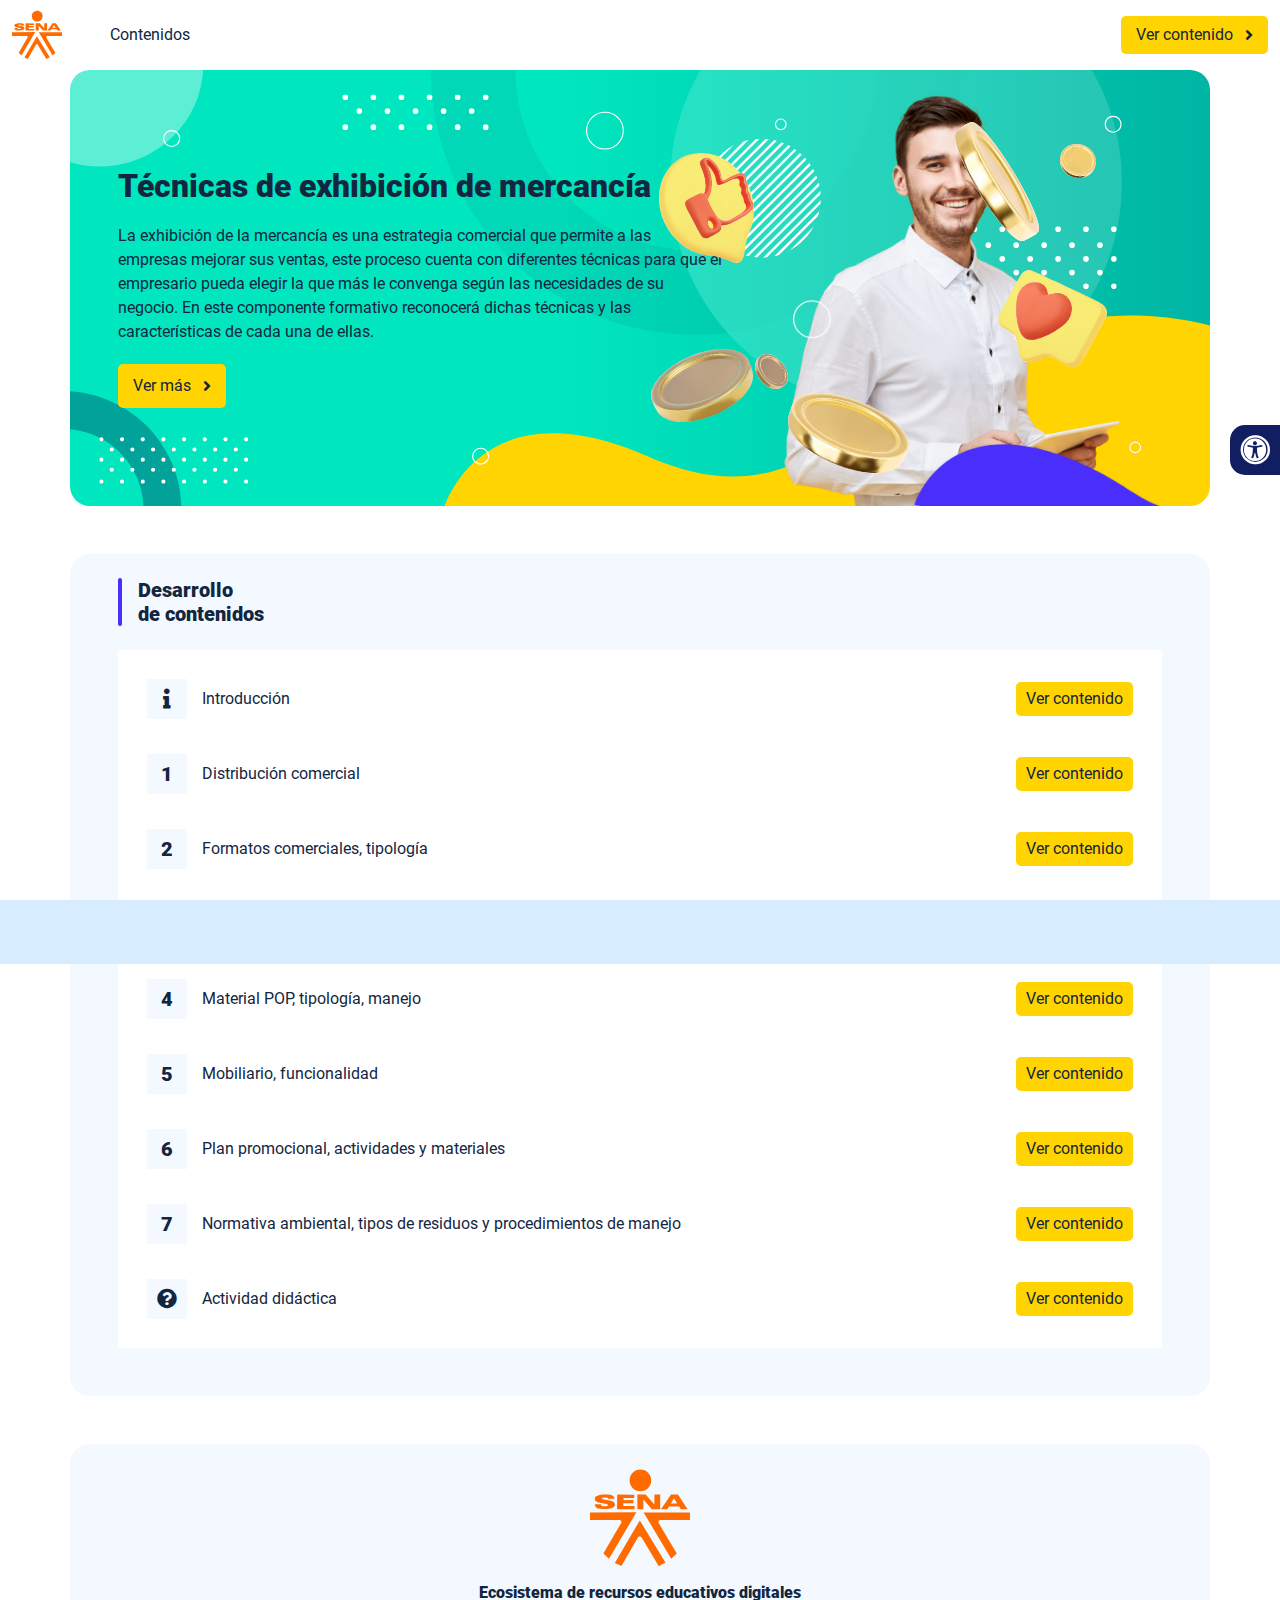
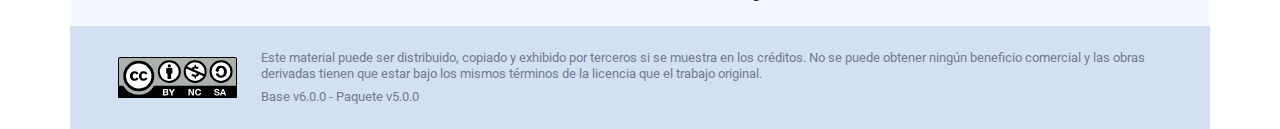
<file: index.html>
<!DOCTYPE html><html lang=""><head><meta charset="utf-8"><meta http-equiv="X-UA-Compatible" content="IE=edge"><meta name="viewport" content="width=device-width,initial-scale=1"><link rel="icon" href="favicon.ico"><title>Técnicas de exhibición de mercancía.</title><link href="css/chunk-0b10f9b9.3babef71.css" rel="prefetch"><link href="css/chunk-0d02006a.d30adddc.css" rel="prefetch"><link href="css/chunk-10d7dd5c.3babef71.css" rel="prefetch"><link href="css/chunk-205221e7.3babef71.css" rel="prefetch"><link href="css/chunk-2d4cff20.3babef71.css" rel="prefetch"><link href="css/chunk-4ef72cd9.3babef71.css" rel="prefetch"><link href="css/chunk-515a8379.c3ab4967.css" rel="prefetch"><link href="css/chunk-59974754.b11c8749.css" rel="prefetch"><link href="css/chunk-60a150e8.3babef71.css" rel="prefetch"><link href="css/chunk-6e1e538a.126808df.css" rel="prefetch"><link href="css/chunk-7d598149.3babef71.css" rel="prefetch"><link href="css/chunk-a71bdd78.3babef71.css" rel="prefetch"><link href="css/chunk-cda87f0a.14d1f3e8.css" rel="prefetch"><link href="css/comple.bd013f63.css" rel="prefetch"><link href="css/creditos.90cd2126.css" rel="prefetch"><link href="css/glosario.4a617ae3.css" rel="prefetch"><link href="css/referencias.9932f5b8.css" rel="prefetch"><link href="js/actividad.eef4e64b.js" rel="prefetch"><link href="js/chunk-0206bfa0.ae7bccd0.js" rel="prefetch"><link href="js/chunk-054b4e8c.fcd950e6.js" rel="prefetch"><link href="js/chunk-0b10f9b9.d8782372.js" rel="prefetch"><link href="js/chunk-0d02006a.b208c20c.js" rel="prefetch"><link href="js/chunk-10d7dd5c.a1daadc6.js" rel="prefetch"><link href="js/chunk-13a6037e.eb3e4430.js" rel="prefetch"><link href="js/chunk-205221e7.b35f4864.js" rel="prefetch"><link href="js/chunk-2d0e96ec.2bd014fe.js" rel="prefetch"><link href="js/chunk-2d208d90.41084134.js" rel="prefetch"><link href="js/chunk-2d21d0e2.176647fa.js" rel="prefetch"><link href="js/chunk-2d22c123.300a65cc.js" rel="prefetch"><link href="js/chunk-2d4cff20.2a21ee5f.js" rel="prefetch"><link href="js/chunk-2e80bb9a.05f58b05.js" rel="prefetch"><link href="js/chunk-2fdc87ee.d1d53056.js" rel="prefetch"><link href="js/chunk-4ef72cd9.7ff50906.js" rel="prefetch"><link href="js/chunk-515a8379.48049fb0.js" rel="prefetch"><link href="js/chunk-5309f94e.c0f4c210.js" rel="prefetch"><link href="js/chunk-53ccb27e.49f5332e.js" rel="prefetch"><link href="js/chunk-59974754.b92850bd.js" rel="prefetch"><link href="js/chunk-60a150e8.5c568147.js" rel="prefetch"><link href="js/chunk-69444b4c.ce418e03.js" rel="prefetch"><link href="js/chunk-6e1e538a.83158b34.js" rel="prefetch"><link href="js/chunk-7d598149.523c05cb.js" rel="prefetch"><link href="js/chunk-a71bdd78.41d48ad6.js" rel="prefetch"><link href="js/chunk-c796899c.00e6ddd4.js" rel="prefetch"><link href="js/chunk-cda87f0a.1889d5d3.js" rel="prefetch"><link href="js/chunk-e8a7823a.fa08457f.js" rel="prefetch"><link href="js/comple.2d30e200.js" rel="prefetch"><link href="js/creditos.203484a9.js" rel="prefetch"><link href="js/glosario.d849b4a3.js" rel="prefetch"><link href="js/intro.9873dcd6.js" rel="prefetch"><link href="js/referencias.605f2a67.js" rel="prefetch"><link href="js/sintesis.b889fdd0.js" rel="prefetch"><link href="js/tema1.2652dabf.js" rel="prefetch"><link href="js/tema2.45dc2402.js" rel="prefetch"><link href="js/tema3.6e7fe6fa.js" rel="prefetch"><link href="js/tema4.0ac79e65.js" rel="prefetch"><link href="js/tema5.dd16eca1.js" rel="prefetch"><link href="js/tema6.db01d152.js" rel="prefetch"><link href="js/tema7.58d7028d.js" rel="prefetch"><link href="css/app.316a6eb1.css" rel="preload" as="style"><link href="css/chunk-vendors.04730ec9.css" rel="preload" as="style"><link href="js/app.426f5292.js" rel="preload" as="script"><link href="js/chunk-vendors.e6989f01.js" rel="preload" as="script"><link href="css/chunk-vendors.04730ec9.css" rel="stylesheet"><link href="css/app.316a6eb1.css" rel="stylesheet"></head><body><noscript><strong>We're sorry but Técnicas de exhibición de mercancía. doesn't work properly without JavaScript enabled. Please enable it to continue.</strong></noscript><div id="app"></div><script src="js/chunk-vendors.e6989f01.js"></script><script src="js/app.426f5292.js"></script></body></html>
</file>
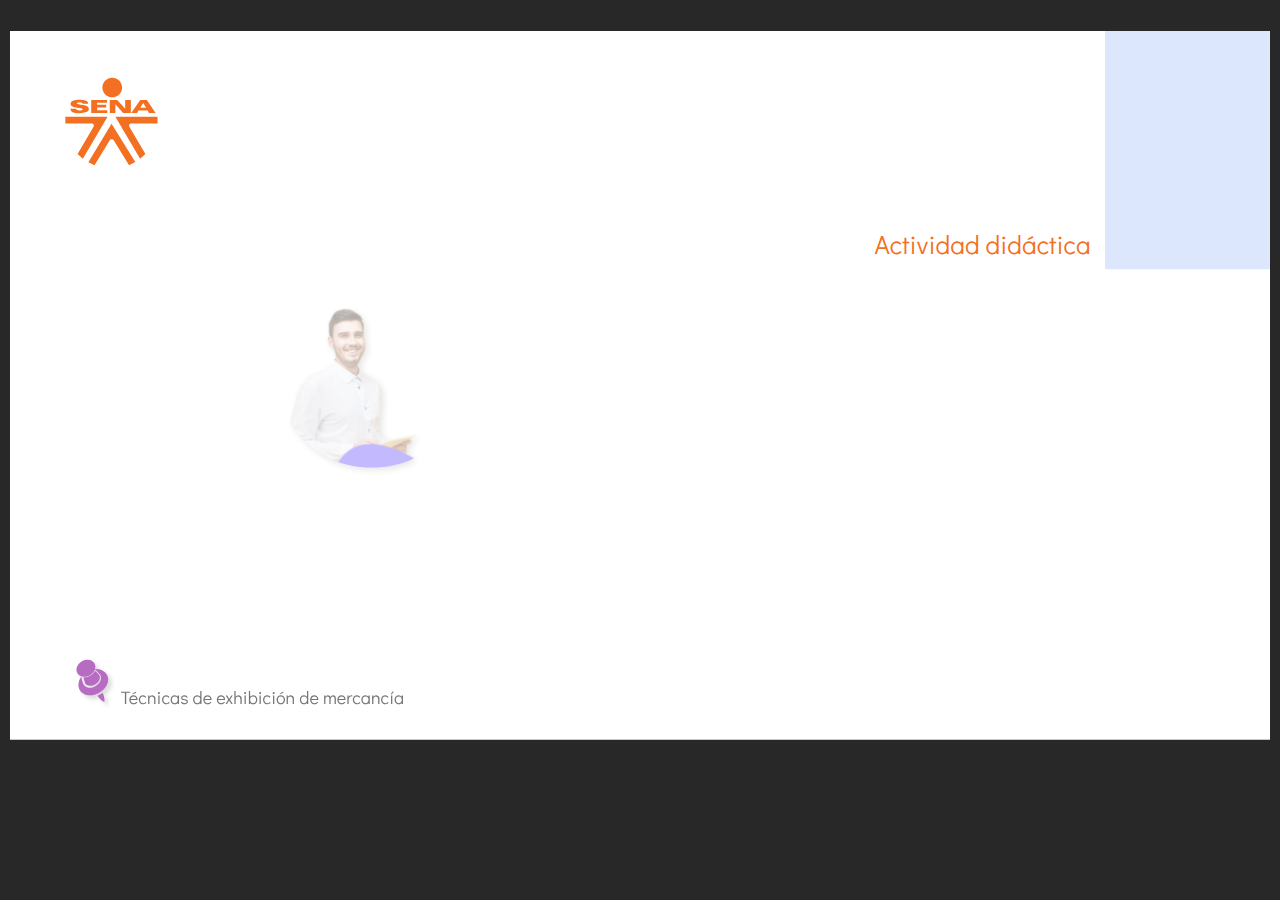
<file: actividades/story.html>
<!doctype html>
<html lang="es">
<head>
  <meta charset="utf-8">
  <!-- Creado con Storyline 360 - http://www.articulate.com  -->
  <!-- version: 3.65.28121.0 -->
  <title>Actividad did&#225;ctica</title>
  <meta http-equiv="x-ua-compatible" content="IE=edge"/>
  <meta name="viewport" content="width=device-width,initial-scale=1,user-scalable=no,shrink-to-fit=no,minimal-ui"/>
  <meta name="apple-mobile-web-app-capable" content="yes"/>
  <style>
    html, body { height: 100%; padding: 0; margin: 0 }
    #app { height: 100%; width: 100%; }
  </style>

  <script>
    window.DS = {};
    window.globals = {
      DATA_PATH_BASE: '',
      HAS_FRAME: true,
      HAS_SLIDE: true,

      lmsPresent: false,
      tinCanPresent: false,
      cmi5Present: false,
      aoSupport: false,
      scale: 'noscale',
      captureRc: false,
      browserSize: 'optimal',
      bgColor: '#282828',
      features: 'AccessibleVideo,InsertSvgPicture,LayerPresentAsDialog,MultipleQuizTracking,QuestionCorrectVariable,UpdatedThemeEditor',
      themeName: 'unified',
      preloaderColor: '#FFFFFF',
      suppressAnalytics: false,
      productChannel: 'stable',
      publishSource: 'storyline',
      aid: 'aid|5304b41d-7af7-4125-b8d1-83eb222823e2',
      cid: '04bfd34e-cd07-4569-9f02-371561cab23e',
      playerVersion: '3.65.28121.0',
      publishTimestamp: '2022-06-29T01:22:48.2955565Z',
      maxIosVideoElements: 10,

      
      parseParams: function(qs) {
        if (window.globals.parsedParams != null) {
          return window.globals.parsedParams;
        }
        qs = (qs || window.location.search.substr(1)).split('+').join(' ');
        var params = {},
            tokens,
            re = /[?&]?([^=]+)=([^&]*)/g;

        while (tokens = re.exec(qs)) {
          params[decodeURIComponent(tokens[1]).trim()] =
            decodeURIComponent(tokens[2]).trim();
        }
        window.globals.parsedParams = params;
        return params;
      }

    };
  </script>
  <script>
    var isIe11 = ('ActiveXObject' in window || window.MSBlobBuilder != null)
      && window.msCrypto != null && !window.ActiveXObject;
    if (isIe11 && window.globals.features.indexOf('IE11Warning') != -1) {
      window.globals.unsupportedBrowser = true;
      document.write(atob('[base64]'));
    }
  </script>
  
  <script>window.THREE = { };</script>
  
</head>
<body style="background: #282828" class="cs-HTML theme-unified">
  <!-- 360 -->
  <script>!function(e){var i=/iPhone/i,o=/iPod/i,n=/iPad/i,t=/(?=.*\bAndroid\b)(?=.*\bMobile\b)/i,d=/Android/i,s=/(?=.*\bAndroid\b)(?=.*\bSD4930UR\b)/i,b=/(?=.*\bAndroid\b)(?=.*\b(?:KFOT|KFTT|KFJWI|KFJWA|KFSOWI|KFTHWI|KFTHWA|KFAPWI|KFAPWA|KFARWI|KFASWI|KFSAWI|KFSAWA)\b)/i,r=/IEMobile/i,h=/(?=.*\bWindows\b)(?=.*\bARM\b)/i,a=/BlackBerry/i,l=/BB10/i,p=/Opera Mini/i,f=/(CriOS|Chrome)(?=.*\bMobile\b)/i,u=/(?=.*\bFirefox\b)(?=.*\bMobile\b)/i,c=new RegExp("(?:Nexus 7|BNTV250|Kindle Fire|Silk|GT-P1000)","i"),w=function(e,i){return e.test(i)},A=function(e){var A=e||navigator.userAgent,v=A.split("[FBAN");if(void 0!==v[1]&&(A=v[0]),this.apple={phone:w(i,A),ipod:w(o,A),tablet:!w(i,A)&&w(n,A),device:w(i,A)||w(o,A)||w(n,A)},this.amazon={phone:w(s,A),tablet:!w(s,A)&&w(b,A),device:w(s,A)||w(b,A)},this.android={phone:w(s,A)||w(t,A),tablet:!w(s,A)&&!w(t,A)&&(w(b,A)||w(d,A)),device:w(s,A)||w(b,A)||w(t,A)||w(d,A)},this.windows={phone:w(r,A),tablet:w(h,A),device:w(r,A)||w(h,A)},this.other={blackberry:w(a,A),blackberry10:w(l,A),opera:w(p,A),firefox:w(u,A),chrome:w(f,A),device:w(a,A)||w(l,A)||w(p,A)||w(u,A)||w(f,A)},this.seven_inch=w(c,A),this.any=this.apple.device||this.android.device||this.windows.device||this.other.device||this.seven_inch,this.phone=this.apple.phone||this.android.phone||this.windows.phone,this.tablet=this.apple.tablet||this.android.tablet||this.windows.tablet,"undefined"==typeof window)return this},v=function(){var e=new A;return e.Class=A,e};"undefined"!=typeof module&&module.exports&&"undefined"==typeof window?module.exports=A:"undefined"!=typeof module&&module.exports&&"undefined"!=typeof window?module.exports=v():"function"==typeof define&&define.amd?define("isMobile",[],e.isMobile=v()):e.isMobile=v()}(this);
    window.isMobile.apple.tablet = window.isMobile.apple.tablet ||
      (navigator.platform === 'MacIntel' && navigator.maxTouchPoints > 1);
    window.isMobile.apple.device = window.isMobile.apple.device || window.isMobile.apple.tablet;
    window.isMobile.tablet = window.isMobile.tablet || window.isMobile.apple.tablet;
    window.isMobile.any = window.isMobile.any || window.isMobile.apple.tablet;
  </script>

  <div id="focus-sink" tabindex="-1"></div>

  <div id="preso"></div>
  <script>
    (function() {

      var classTypes = [ 'desktop', 'mobile', 'phone', 'tablet' ];

      var addDeviceClasses = function(prefix, testObj) {
        var curr, i;
        for (i = 0; i < classTypes.length; i++) {
          curr = classTypes[i];
          if (testObj[curr]) {
            document.body.classList.add(prefix + curr);
          }
        }
      };

      var params = window.globals.parseParams(),
          isDevicePreview = params.devicepreview === '1',
          isPhoneOverride = params.deviceType === 'phone' || (isDevicePreview && params.phone == '1'),
          isTabletOverride = (params.deviceType === 'tablet' || isDevicePreview) && !isPhoneOverride,
          isMobileOverride = isPhoneOverride || isTabletOverride;

      var deviceView = {
        desktop: !window.isMobile.any && !isMobileOverride,
        mobile: window.isMobile.any || isMobileOverride,
        phone: isPhoneOverride || (window.isMobile.phone && !isTabletOverride),
        tablet: isTabletOverride || window.isMobile.tablet
      };

      window.globals.deviceView = deviceView;
      window.isMobile.desktop = !window.isMobile.any;
      window.isMobile.mobile = window.isMobile.any;

      addDeviceClasses('view-', deviceView);

    })();
  </script>
  
  <script src='story_content/user.js' type=text/javascript></script>
  <div class="slide-loader"></div>

  <script>
    var doc = document, loader = doc.body.querySelector('.slide-loader'); [ 1, 2, 3 ].forEach(function(n) { var d = doc.createElement('div'); d.style.backgroundColor = window.globals.preloaderColor; d.classList.add('mobile-loader-dot'); d.classList.add('dot' + n); loader.appendChild(d); });
  </script>

  <div class="mobile-load-title-overlay" style="display: none">
    <div class="mobile-load-title">Actividad did&#225;ctica</div>
  </div>

  <div class="mobile-chrome-warning"></div>

  <div class="warn-connection-dialog" style="display:none">
  <div class="warn-connection-content">
    <p>Internet connection lost. Please check your connection.</p>
    <p class="warn-connection-status"></p>
    <div class="warn-ui">
      <button class="connection-retry">Retry</button>
    </div>
  </div>
</div>

<style>
  .warn-connection-dialog {
    background: rgba(0, 0, 0, 0.2);
    position: fixed;
    left: 0;
    top: 0;
    width: 100%;
    height: 100%;
    z-index: 999;
  }
  .warn-connection-content {
    position: absolute;
    width: 80%;
    max-width: 450px;
    min-width: 350px;
    background: white;
    border: 1px solid black;
    color: black;
    min-height: 150px;
    padding: 1em;
    left: 50%;
    top: 50%;
    transform : translate(-50%, -50%);
  }
  .warn-connection-dialog button {
    position: relative;
    padding: .5em;
    cursor: pointer;
  }
  .warn-ui {
    position: absolute;
    bottom: 1em;
    width: 100%;
  }
  .warn-connection-status {
    color: red;
  }
</style>

<script>
  (function() {

    // @TODO this is POC code and can be cleaned up a bit more if we move forward
    // with the feature
    var CHECK_CONNECTION_TICK = 500;
    var RESTART_CHECK = 500; // for firefox
    var MESSAGE_DELAY = 200;

    var noConnection = 'no connection...'

    var warnEl = document.querySelector('.warn-connection-dialog');
    var retryEl = document.querySelector('.connection-retry');
    var statusEl = document.querySelector('.warn-connection-status');

    var controller;
    var checking = false;
    var warningShown;

    function checkConnection(sucessMethod) {
      checking = true;
      if (controller) {
        controller.abort();
      }

      controller = new AbortController();
      var signal = controller.signal;
      var done;

      // when the internet first goes out, firefox needs another
      // `fetch` request to start checking again for some reason
      if (window.navigator.userAgent.toLowerCase().includes('firefox')) {
        setTimeout(function() {
          if (!done) {
            checkConnection();
          }
        }, RESTART_CHECK);
      }

      fetch('./story_content/thumbnail.jpg', {
        method: 'GET',
        mode: 'cors',
        cache: 'no-cache',
        signal: signal
      }).then(function(result) {
        if (result.status >= 200 && result.status < 300) {
          if (sucessMethod) { sucessMethod(); }
        } else {
          statusEl.innerHTML = noConnection;
          showWarning();
        }
        checking = false;
        done = true;
      }).catch(function(err) {
        if (err.name === 'TypeError') {
          statusEl.innerHTML = noConnection;
          showWarning();
          done = true;
          checking = false;
        }
      });
    }

    function showWarning(btn) {
      warningShown = true;
      warnEl.style.display = 'block';
      statusEl.innerHTML = noConnection;
    }

    statusEl.innerHTML = noConnection;
    retryEl.addEventListener('click', function() {
      statusEl.innerHTML = 'trying to connect...';
      setTimeout(function() {
        checkConnection(function() {
          warningShown = false;
          warnEl.style.display = 'none';
          statusEl.innerHTML = 'connected!';
        });
      },  MESSAGE_DELAY);
    });

    if (window.AbortController != null && window.location.protocol != 'file:') {
      setInterval(function() {
        if (DS.flagManager && !DS.flagManager.hasFlag(DS.flagManager.constants.CONNECTION_MESSAGES)) {
          return;
        }

        if (!warningShown && !checking) {
          checkConnection();
        }

      }, CHECK_CONNECTION_TICK);
    }
  })();
</script>


  <script>
    
    if (window.autoSpider && window.vInterfaceObject) {
      document.querySelector('.mobile-load-title-overlay').style.display = 'none';
    }
  </script>

  

  <link rel="stylesheet" href="html5/data/css/output.min.css" data-noprefix/>
</body>
<script src="html5/lib/scripts/bootstrapper.min.js"></script>
</html>
</file>
<file: css/chunk-0b10f9b9.3babef71.css>
.actividad[data-v-22adfd6b]{background-color:#f2f2f2}.horizontal-scroll__wrapper[data-v-22adfd6b]{overflow:hidden}.horizontal-scroll[data-v-22adfd6b]{display:flex;transition:transform .5s ease-in-out;align-items:center;flex-wrap:nowrap}.horizontal-scroll[data-v-22adfd6b]:not(.row){width:100%}.horizontal-scroll--item-fw[data-v-22adfd6b]>div{flex-grow:0;flex-shrink:0;width:100%;margin:0!important}
</file>
<file: css/chunk-0d02006a.d30adddc.css>
.actividad{background-color:#f2f2f2}.barra-avance{display:flex;align-items:center;justify-content:space-between;position:fixed;bottom:0;left:0;width:100%;padding:10px;background-color:#d8ecff;transition:transform .5s ease-in-out;z-index:100000}.barra-avance__barra{margin:0 20px;flex:1;position:relative;max-width:800px}.barra-avance__barra--amarilla,.barra-avance__barra--blanca{height:4px}.barra-avance__barra--amarilla:after,.barra-avance__barra--amarilla:before,.barra-avance__barra--blanca:after,.barra-avance__barra--blanca:before{content:"";display:block;width:10px;height:10px;border-radius:50%;position:absolute;top:50%}.barra-avance__barra--amarilla:before,.barra-avance__barra--blanca:before{left:0;transform:translate(-50%,-50%)}.barra-avance__barra--amarilla:after,.barra-avance__barra--blanca:after{right:0;transform:translate(50%,-50%)}.barra-avance__barra--blanca,.barra-avance__barra--blanca:after,.barra-avance__barra--blanca:before{background-color:#fff}.barra-avance__barra--amarilla{position:absolute;width:100%;top:0;background-color:#ffd400}.barra-avance__barra--amarilla:after,.barra-avance__barra--amarilla:before{background-color:#ffd400}.barra-avance__boton--regresar{background-color:#b0c0d2}.barra-avance__boton--regresar span{color:#111e61!important}.barra-avance__boton--disable{opacity:0;pointer-events:none}.barra-avance--open{transform:translateY(0)}.barra-avance--close{transform:translateY(100%)}
</file>
<file: css/chunk-10d7dd5c.3babef71.css>
.actividad[data-v-22adfd6b]{background-color:#f2f2f2}.horizontal-scroll__wrapper[data-v-22adfd6b]{overflow:hidden}.horizontal-scroll[data-v-22adfd6b]{display:flex;transition:transform .5s ease-in-out;align-items:center;flex-wrap:nowrap}.horizontal-scroll[data-v-22adfd6b]:not(.row){width:100%}.horizontal-scroll--item-fw[data-v-22adfd6b]>div{flex-grow:0;flex-shrink:0;width:100%;margin:0!important}
</file>
<file: css/chunk-205221e7.3babef71.css>
.actividad[data-v-22adfd6b]{background-color:#f2f2f2}.horizontal-scroll__wrapper[data-v-22adfd6b]{overflow:hidden}.horizontal-scroll[data-v-22adfd6b]{display:flex;transition:transform .5s ease-in-out;align-items:center;flex-wrap:nowrap}.horizontal-scroll[data-v-22adfd6b]:not(.row){width:100%}.horizontal-scroll--item-fw[data-v-22adfd6b]>div{flex-grow:0;flex-shrink:0;width:100%;margin:0!important}
</file>
<file: css/chunk-2d4cff20.3babef71.css>
.actividad[data-v-22adfd6b]{background-color:#f2f2f2}.horizontal-scroll__wrapper[data-v-22adfd6b]{overflow:hidden}.horizontal-scroll[data-v-22adfd6b]{display:flex;transition:transform .5s ease-in-out;align-items:center;flex-wrap:nowrap}.horizontal-scroll[data-v-22adfd6b]:not(.row){width:100%}.horizontal-scroll--item-fw[data-v-22adfd6b]>div{flex-grow:0;flex-shrink:0;width:100%;margin:0!important}
</file>
<file: css/chunk-4ef72cd9.3babef71.css>
.actividad[data-v-22adfd6b]{background-color:#f2f2f2}.horizontal-scroll__wrapper[data-v-22adfd6b]{overflow:hidden}.horizontal-scroll[data-v-22adfd6b]{display:flex;transition:transform .5s ease-in-out;align-items:center;flex-wrap:nowrap}.horizontal-scroll[data-v-22adfd6b]:not(.row){width:100%}.horizontal-scroll--item-fw[data-v-22adfd6b]>div{flex-grow:0;flex-shrink:0;width:100%;margin:0!important}
</file>
<file: css/chunk-515a8379.c3ab4967.css>
.actividad{background-color:#f2f2f2}.banner-interno{position:relative}.banner-interno__fondo{position:absolute;top:0;bottom:-50px;left:0;right:0;background-color:#00e7bf;background-size:cover;background-position:50%}.banner-interno__titulo{display:flex;align-items:center}.banner-interno__titulo__icono{display:block;width:32px;height:32px;border-radius:50%;background-color:#12263f;position:relative}.banner-interno__titulo__icono i{color:#00e7bf;position:absolute;left:50%;top:50%;transform:translate(-50%,-50%)}.banner-interno__titulo h1,.banner-interno__titulo h2,.banner-interno__titulo h3,.banner-interno__titulo h4,.banner-interno__titulo h5,.banner-interno__titulo h6{color:#12263f;line-height:1.1em}
</file>
<file: css/chunk-59974754.b11c8749.css>
.actividad{background-color:#f2f2f2}.aside-menu{position:sticky;top:70px;flex:0 0 0;width:0;min-height:calc(100vh - 70px);max-height:calc(100vh - 70px);background-color:#f3f9ff;transition:flex .5s ease-in-out,width .5s ease-in-out;overflow-x:hidden;z-index:100001}.aside-menu a{color:#111e61}.aside-menu--open{flex:0 0 300px;width:300px}.aside-menu__content{width:300px;display:flex;flex-direction:column;justify-content:space-between;min-height:calc(100vh - 70px);max-height:calc(100vh - 70px);border-right:1px solid #d8ecff}@media (max-height:800px){.aside-menu__content{min-height:800px;max-height:800px;overflow-y:auto}}.aside-menu__header{padding:10px;text-align:center;background-color:#d8ecff}.aside-menu__header h4{margin:0}.aside-menu__menu{overflow-y:auto;flex-grow:1;list-style:none;padding-left:0;margin-bottom:0}.aside-menu__menu__item--active .aside-menu__menu__item__lnk,.aside-menu__menu__item--active .aside-menu__sec-menu__item__lnk{background-color:#d8ecff;font-weight:700}.aside-menu__menu__item--sub-menu:hover,.aside-menu__menu__item:hover,.aside-menu__sec-menu__item:hover{background-color:#d8ecff}.aside-menu__menu__item--sub-menu{padding-left:10px}.aside-menu__menu__item--sub-menu--active .aside-menu__menu__item__lnk,.aside-menu__menu__item--sub-menu--active .aside-menu__sec-menu__item__lnk{background-color:#d8ecff;font-weight:700;position:relative}.aside-menu__menu__item--sub-menu--active .aside-menu__menu__item__lnk:before,.aside-menu__menu__item--sub-menu--active .aside-menu__sec-menu__item__lnk:before{content:"";display:block;position:absolute;left:0;bottom:0;top:0;width:4px;border-radius:2px;background-color:#4a2efc}.aside-menu__menu__item__lnk,.aside-menu__sec-menu__item__lnk{display:flex;align-items:center;padding:10px 15px;line-height:1.1em}.aside-menu__menu__item__lnk i,.aside-menu__menu__item__lnk span,.aside-menu__sec-menu__item__lnk i,.aside-menu__sec-menu__item__lnk span{margin-right:10px}.aside-menu__menu__item__lnk i:last-child,.aside-menu__menu__item__lnk span:last-child,.aside-menu__sec-menu__item__lnk i:last-child,.aside-menu__sec-menu__item__lnk span:last-child{margin-right:0}.aside-menu__sec-menu{background-color:#d8ecff;padding:10px 0;flex-shrink:0;margin-bottom:0}.aside-menu__sec-menu__item{padding:10px 15px}.aside-menu__sec-menu__item__lnk{padding:0;border-radius:1em}.aside-menu__sec-menu__item__lnk i{display:block;width:2em;height:2em;padding:.5em 0;text-align:center;background-color:#fff;border-radius:50%}.aside-menu__sec-menu__item__lnk:hover{background-color:#fff}@media (max-width:992px){.aside-menu{position:fixed;top:70px}}@media (max-width:576px){.aside-menu__sec-menu{padding-bottom:110px}}
</file>
<file: css/chunk-60a150e8.3babef71.css>
.actividad[data-v-22adfd6b]{background-color:#f2f2f2}.horizontal-scroll__wrapper[data-v-22adfd6b]{overflow:hidden}.horizontal-scroll[data-v-22adfd6b]{display:flex;transition:transform .5s ease-in-out;align-items:center;flex-wrap:nowrap}.horizontal-scroll[data-v-22adfd6b]:not(.row){width:100%}.horizontal-scroll--item-fw[data-v-22adfd6b]>div{flex-grow:0;flex-shrink:0;width:100%;margin:0!important}
</file>
<file: css/chunk-6e1e538a.126808df.css>
.actividad[data-v-4f6b7c58]{background-color:#f2f2f2}.accesibilidad[data-v-4f6b7c58]{position:fixed;right:0;top:50vh;height:50px;background-color:#111e61;border-top-left-radius:15px;border-bottom-left-radius:15px;transform:translateY(-50%) translateX(100%) translateX(-50px);overflow:hidden;transition:transform .3s ease-in-out,height .3s ease-in-out}.accesibilidad[data-v-4f6b7c58]:hover{transform:translateY(-50%) translateX(0);height:12.75rem}.accesibilidad [data-v-4f6b7c58]{color:#fff}.accesibilidad__menu__content .accesibilidad__menu__item[data-v-4f6b7c58]{cursor:pointer}.accesibilidad__menu__content .accesibilidad__menu__item[data-v-4f6b7c58]:hover{background-color:#273685}.accesibilidad__menu__content .accesibilidad__menu__item[data-v-4f6b7c58]:last-child{border:none}.accesibilidad__menu__item[data-v-4f6b7c58]{display:flex;align-items:center;padding:10px;border-bottom:1px solid #273685;line-height:1em;-webkit-user-select:none;-moz-user-select:none;-ms-user-select:none;user-select:none}.accesibilidad__menu i[data-v-4f6b7c58]{font-size:30px;font-style:normal;margin-right:10px;line-height:1em}.accesibilidad__menu img[data-v-4f6b7c58]{width:30px;margin-right:10px}
</file>
<file: css/chunk-7d598149.3babef71.css>
.actividad[data-v-22adfd6b]{background-color:#f2f2f2}.horizontal-scroll__wrapper[data-v-22adfd6b]{overflow:hidden}.horizontal-scroll[data-v-22adfd6b]{display:flex;transition:transform .5s ease-in-out;align-items:center;flex-wrap:nowrap}.horizontal-scroll[data-v-22adfd6b]:not(.row){width:100%}.horizontal-scroll--item-fw[data-v-22adfd6b]>div{flex-grow:0;flex-shrink:0;width:100%;margin:0!important}
</file>
<file: css/chunk-a71bdd78.3babef71.css>
.actividad[data-v-22adfd6b]{background-color:#f2f2f2}.horizontal-scroll__wrapper[data-v-22adfd6b]{overflow:hidden}.horizontal-scroll[data-v-22adfd6b]{display:flex;transition:transform .5s ease-in-out;align-items:center;flex-wrap:nowrap}.horizontal-scroll[data-v-22adfd6b]:not(.row){width:100%}.horizontal-scroll--item-fw[data-v-22adfd6b]>div{flex-grow:0;flex-shrink:0;width:100%;margin:0!important}
</file>
<file: css/chunk-cda87f0a.14d1f3e8.css>
.actividad[data-v-a108b06a]{background-color:#f2f2f2}.header[data-v-a108b06a]{position:sticky;top:0;padding-top:10px;padding-bottom:10px;background-color:#fff;z-index:10010;line-height:1.1em}.header__logo[data-v-a108b06a]{width:50px}@media (max-width:576px){.header__componente-formativo[data-v-a108b06a]{font-size:.8em}}.header__menu[data-v-a108b06a]{cursor:pointer}.header__menu span[data-v-a108b06a]{font-size:.7em;display:block;line-height:1em;text-align:center;color:#111e61}.header__menu__btn[data-v-a108b06a]{width:30px;height:30px;position:relative;margin-bottom:4px}.header__menu__btn .line-1[data-v-a108b06a],.header__menu__btn .line-2[data-v-a108b06a],.header__menu__btn .line-3[data-v-a108b06a]{height:4px;width:30px;background-color:#111e61;transform-origin:center center;position:absolute;left:0;border-radius:2px}.header__menu__btn .line-1[data-v-a108b06a]{top:4px;-webkit-animation:line-1-inactive-data-v-a108b06a .5s ease-in-out forwards;animation:line-1-inactive-data-v-a108b06a .5s ease-in-out forwards}.header__menu__btn .line-2[data-v-a108b06a]{top:13px;-webkit-animation:line-2-inactive-data-v-a108b06a .5s ease-in-out forwards;animation:line-2-inactive-data-v-a108b06a .5s ease-in-out forwards}.header__menu__btn .line-3[data-v-a108b06a]{top:22px;-webkit-animation:line-3-inactive-data-v-a108b06a .5s ease-in-out forwards;animation:line-3-inactive-data-v-a108b06a .5s ease-in-out forwards}.header__menu__btn[data-v-a108b06a]:hover{cursor:pointer}.header__menu__btn--open .line-1[data-v-a108b06a]{-webkit-animation:line-1-active-data-v-a108b06a .5s ease-in-out forwards;animation:line-1-active-data-v-a108b06a .5s ease-in-out forwards}.header__menu__btn--open .line-2[data-v-a108b06a]{-webkit-animation:line-2-active-data-v-a108b06a .5s ease-in-out forwards;animation:line-2-active-data-v-a108b06a .5s ease-in-out forwards}.header__menu__btn--open .line-3[data-v-a108b06a]{-webkit-animation:line-3-active-data-v-a108b06a .5s ease-in-out forwards;animation:line-3-active-data-v-a108b06a .5s ease-in-out forwards}@-webkit-keyframes line-1-active-data-v-a108b06a{0%{transform:translate(0) rotate(0)}50%{transform:translateY(9px) rotate(0)}to{transform:translateY(9px) rotate(45deg)}}@keyframes line-1-active-data-v-a108b06a{0%{transform:translate(0) rotate(0)}50%{transform:translateY(9px) rotate(0)}to{transform:translateY(9px) rotate(45deg)}}@-webkit-keyframes line-2-active-data-v-a108b06a{0%{transform:scale(1)}to{transform:scale(0)}}@keyframes line-2-active-data-v-a108b06a{0%{transform:scale(1)}to{transform:scale(0)}}@-webkit-keyframes line-3-active-data-v-a108b06a{0%{transform:translate(0) rotate(0)}50%{transform:translateY(-9px) rotate(0)}to{transform:translateY(-9px) rotate(-45deg)}}@keyframes line-3-active-data-v-a108b06a{0%{transform:translate(0) rotate(0)}50%{transform:translateY(-9px) rotate(0)}to{transform:translateY(-9px) rotate(-45deg)}}@-webkit-keyframes line-1-inactive-data-v-a108b06a{0%{transform:translateY(9px) rotate(45deg)}50%{transform:translateY(9px) rotate(0)}to{transform:translate(0) rotate(0)}}@keyframes line-1-inactive-data-v-a108b06a{0%{transform:translateY(9px) rotate(45deg)}50%{transform:translateY(9px) rotate(0)}to{transform:translate(0) rotate(0)}}@-webkit-keyframes line-2-inactive-data-v-a108b06a{0%{transform:scale(0)}to{transform:scale(1)}}@keyframes line-2-inactive-data-v-a108b06a{0%{transform:scale(0)}to{transform:scale(1)}}@-webkit-keyframes line-3-inactive-data-v-a108b06a{0%{transform:translateY(-9px) rotate(-45deg)}50%{transform:translateY(-9px) rotate(0)}to{transform:translate(0) rotate(0)}}@keyframes line-3-inactive-data-v-a108b06a{0%{transform:translateY(-9px) rotate(-45deg)}50%{transform:translateY(-9px) rotate(0)}to{transform:translate(0) rotate(0)}}
</file>
<file: css/comple.bd013f63.css>
.banner-interno{position:relative}.banner-interno__fondo{position:absolute;top:0;bottom:-50px;left:0;right:0;background-color:#00e7bf;background-size:cover;background-position:50%}.banner-interno__titulo{display:flex;align-items:center}.banner-interno__titulo__icono{display:block;width:32px;height:32px;border-radius:50%;background-color:#12263f;position:relative}.banner-interno__titulo__icono i{color:#00e7bf;position:absolute;left:50%;top:50%;transform:translate(-50%,-50%)}.banner-interno__titulo h1,.banner-interno__titulo h2,.banner-interno__titulo h3,.banner-interno__titulo h4,.banner-interno__titulo h5,.banner-interno__titulo h6{color:#12263f;line-height:1.1em}.actividad{background-color:#f2f2f2}.complementario__enlaces{display:flex;justify-content:center;flex-wrap:wrap}.complementario__enlaces a{margin:0 5px}.complementario__btn{font-size:1.5em;line-height:1em}table{width:calc(100% - 1px);min-width:800px}table thead{background-color:#d8ecff}table thead th{border-color:#d8ecff}table td,table th{padding:25px 20px;text-align:center}
</file>
<file: css/creditos.90cd2126.css>
.banner-interno{position:relative}.banner-interno__fondo{position:absolute;top:0;bottom:-50px;left:0;right:0;background-color:#00e7bf;background-size:cover;background-position:50%}.banner-interno__titulo{display:flex;align-items:center}.banner-interno__titulo__icono{display:block;width:32px;height:32px;border-radius:50%;background-color:#12263f;position:relative}.banner-interno__titulo__icono i{color:#00e7bf;position:absolute;left:50%;top:50%;transform:translate(-50%,-50%)}.banner-interno__titulo h1,.banner-interno__titulo h2,.banner-interno__titulo h3,.banner-interno__titulo h4,.banner-interno__titulo h5,.banner-interno__titulo h6{color:#12263f;line-height:1.1em}.footer{background-color:#d2e1f1;border-bottom-right-radius:0!important;border-bottom-left-radius:0!important}.footer__all-round{border-bottom-right-radius:20px!important;border-bottom-left-radius:20px!important}.footer p{color:#727997;line-height:1.2em}.actividad{background-color:#f2f2f2}.creditos-vista .tarjeta.credito{background-color:#d2e1f1}.creditos{color:#727997;overflow-x:auto}.creditos__item{min-width:490px}.creditos p{line-height:1.3em;margin-bottom:0;color:#727997}.creditos__titulo{font-weight:700;background-color:#d2e1f1;padding:5px 10px;border-top-radius:5px;border-top-left-radius:5px;border-top-right-radius:5px}.creditos table td,.creditos table th{border-color:#d2e1f1}
</file>
<file: css/glosario.4a617ae3.css>
.banner-interno{position:relative}.banner-interno__fondo{position:absolute;top:0;bottom:-50px;left:0;right:0;background-color:#00e7bf;background-size:cover;background-position:50%}.banner-interno__titulo{display:flex;align-items:center}.banner-interno__titulo__icono{display:block;width:32px;height:32px;border-radius:50%;background-color:#12263f;position:relative}.banner-interno__titulo__icono i{color:#00e7bf;position:absolute;left:50%;top:50%;transform:translate(-50%,-50%)}.banner-interno__titulo h1,.banner-interno__titulo h2,.banner-interno__titulo h3,.banner-interno__titulo h4,.banner-interno__titulo h5,.banner-interno__titulo h6{color:#12263f;line-height:1.1em}.actividad{background-color:#f2f2f2}.glosario__letra-item{display:flex}.glosario__letra-item__texto{padding-top:5px}.glosario__letra-item__letra__icono{width:32px;height:32px;position:relative;line-height:1em;border-radius:50%;background-color:#d2e1f1}.glosario__letra-item__letra__icono span{position:absolute;left:50%;top:50%;transform:translate(-50%,-50%);font-size:1.1em;font-weight:900}
</file>
<file: css/referencias.9932f5b8.css>
.banner-interno{position:relative}.banner-interno__fondo{position:absolute;top:0;bottom:-50px;left:0;right:0;background-color:#00e7bf;background-size:cover;background-position:50%}.banner-interno__titulo{display:flex;align-items:center}.banner-interno__titulo__icono{display:block;width:32px;height:32px;border-radius:50%;background-color:#12263f;position:relative}.banner-interno__titulo__icono i{color:#00e7bf;position:absolute;left:50%;top:50%;transform:translate(-50%,-50%)}.banner-interno__titulo h1,.banner-interno__titulo h2,.banner-interno__titulo h3,.banner-interno__titulo h4,.banner-interno__titulo h5,.banner-interno__titulo h6{color:#12263f;line-height:1.1em}.actividad{background-color:#f2f2f2}.referencias__item:last-child hr{display:none}.referencias__item a{color:#2196f3;text-decoration:underline;overflow-wrap:break-word}
</file>
<file: css/app.316a6eb1.css>
.img-p{top:3%;right:-3%;z-index:100}.fondo-contenido{position:absolute;padding:0;z-index:2;height:100%;width:100%}.banner-principal__info{z-index:3}@media (max-width:420px){.banner-principal__info{padding:30px!important}}.banner-principal h1,.banner-principal h2,.banner-principal h3,.banner-principal h4,.banner-principal h5,.banner-principal h6,.banner-principal p{color:#12263f}.banner-principal .tarjeta{background-color:#00e7bf;background-size:cover}.banner-principal__info{display:flex;flex-direction:column;justify-content:center}.banner-principal__programa{display:flex;align-items:center;margin-bottom:20px}.banner-principal__componente{margin-bottom:20px}.banner-principal__componente h1{line-height:1.1em}@media (max-width:576px){.banner-principal__componente h1{font-size:2em}}.banner-principal__descripcion{margin-bottom:20px}.banner-principal__row{justify-content:space-around}.banner-principal__row .banner-principal__img{padding-right:1.5rem!important}@media (min-width:576px){.banner-principal__row .banner-principal__img{padding-right:3rem!important}}.imagen_flotante_1{-webkit-animation:float1 2.5s ease-in-out infinite alternate;animation:float1 2.5s ease-in-out infinite alternate;position:absolute;width:95px;top:19%;right:40%;z-index:101}.imagen_flotante_2{-webkit-animation:float1 3.5s ease-in-out infinite alternate;animation:float1 3.5s ease-in-out infinite alternate;position:absolute;width:84px;top:12%;right:15%;z-index:101}.imagen_flotante_3{-webkit-animation:float1 3s ease-in-out infinite alternate;animation:float1 3s ease-in-out infinite alternate;position:absolute;width:33px;top:65%;right:37%;z-index:101}.imagen_flotante_4{width:121px;top:74%;left:63%}.imagen_flotante_4,.imagen_flotante_5{-webkit-animation:float1 3.5s ease-in-out infinite alternate;animation:float1 3.5s ease-in-out infinite alternate;position:absolute;z-index:101}.imagen_flotante_5{width:102px;top:64%;left:51%}.imagen_flotante_6{-webkit-animation:float1 3s ease-in-out infinite alternate;animation:float1 3s ease-in-out infinite alternate;position:absolute;width:36px;top:17%;right:10%;z-index:101}.imagen_flotante_7{-webkit-animation:float1 2.5s ease-in-out infinite alternate;animation:float1 2.5s ease-in-out infinite alternate;position:absolute;width:109px;bottom:32%;right:9%;z-index:101}.imagen_flotante_8{filter:blur(1px);-webkit-animation:float1 3s ease-in-out infinite alternate;animation:float1 3s ease-in-out infinite alternate;position:absolute;width:50px;bottom:20%;right:8%;z-index:99}@-webkit-keyframes float1{0%{transform:translateY(20px)}to{transform:translateY(0)}}@keyframes float1{0%{transform:translateY(20px)}to{transform:translateY(0)}}@-webkit-keyframes scale{0%{transform:scale(1.1)}to{transform:scale(1)}}@keyframes scale{0%{transform:scale(1.1)}to{transform:scale(1)}}@media (max-width:992px){.fondo-contenido{display:none}.fondo-contenido2{background-repeat:no-repeat;background-size:cover}}.footer{background-color:#d2e1f1;border-bottom-right-radius:0!important;border-bottom-left-radius:0!important}.footer__all-round{border-bottom-right-radius:20px!important;border-bottom-left-radius:20px!important}.footer p{color:#727997;line-height:1.2em}.inicio .footer{border-radius:0!important}.resultados-aprendizaje__item{margin-bottom:20px}.resultados-aprendizaje__item:last-child{margin-bottom:0}.desarrollo-contenidos__item{display:flex;align-items:center;justify-content:space-between;margin-bottom:25px;padding:5px;border-radius:5px}.desarrollo-contenidos__item__texto{display:flex;align-items:center;color:#12263f}.desarrollo-contenidos__item__icono{display:block;background-color:#f3f9ff;font-size:20px;font-weight:900;text-align:center;padding:10px;line-height:1em;width:40px;margin-right:15px}.desarrollo-contenidos__item:last-child{margin-bottom:0}.desarrollo-contenidos__item:hover{background-color:#f3f9ff;font-weight:900;color:#111e61}.creditos-inicio{border-bottom-left-radius:0!important;border-bottom-right-radius:0!important}.creditos-inicio__container hr{margin:15px 0}.creditos-inicio__titulo{display:flex;align-items:center}.creditos-inicio__imagenes{display:flex;flex-wrap:wrap}.creditos-inicio__imagenes img{width:auto;max-height:60px;margin-right:15px;margin-top:5px;margin-bottom:5px}.actividad{background-color:#f2f2f2}*,:after,:before{box-sizing:inherit}html{height:100%;line-height:1.15;box-sizing:border-box;-webkit-font-smoothing:antialiased;-moz-osx-font-smoothing:grayscale;-webkit-text-size-adjust:100%;-ms-text-size-adjust:100%;text-rendering:optimizeLegibility}a,abbr,acronym,address,applet,article,aside,audio,b,big,blockquote,body,canvas,caption,center,cite,code,dd,del,details,dfn,div,dl,dt,em,embed,fieldset,figcaption,figure,footer,form,h1,h2,h3,h4,h5,h6,header,hgroup,html,i,iframe,img,ins,kbd,label,legend,li,mark,menu,nav,object,ol,output,p,pre,q,ruby,s,samp,section,small,span,strike,strong,sub,summary,sup,table,tbody,td,tfoot,th,thead,time,tr,tt,u,ul,var,video{margin:0;padding:0;border:0;outline:0;background:transparent;vertical-align:baseline}article,aside,details,figcaption,figure,footer,header,main,menu,nav,section,summary{display:block}[hidden],template{display:none}hr{box-sizing:content-box;height:0;border-bottom:1px solid #e8e8e8;border-left:0;border-right:0;border-top:0;margin:1.5em 0;overflow:visible}[hidden]{display:none}a{font-family:Roboto,sans-serif;font-size:1em;font-weight:400;text-decoration:none;color:#12263f;background-color:transparent;transition:all .15s ease-in-out;-webkit-text-decoration-skip:objects}a:active,a:hover{outline-width:0}a:active,a:focus,a:hover{color:#000}[type=button],[type=reset],[type=submit],button{-webkit-appearance:none;-moz-appearance:none;appearance:none;cursor:pointer;display:inline-block;vertical-align:middle;border:0;border-radius:5px;color:#12263f;background-color:#ffd400;font-family:Roboto,sans-serif;font-weight:400;font-size:1em;-webkit-font-smoothing:antialiased;line-height:1em;white-space:nowrap;text-decoration:none;text-transform:none;padding:.75em 1.5em;margin:0;-webkit-user-select:none;-moz-user-select:none;-ms-user-select:none;user-select:none;overflow:visible;transition:background-color .15s ease-in-out}[type=button]:focus,[type=button]:hover,[type=reset]:focus,[type=reset]:hover,[type=submit]:focus,[type=submit]:hover,button:focus,button:hover{background-color:#ffd400;color:#12263f}[type=button]:disabled,[type=reset]:disabled,[type=submit]:disabled,button:disabled{cursor:not-allowed;opacity:.5}[type=button]:disabled:hover,[type=reset]:disabled:hover,[type=submit]:disabled:hover,button:disabled:hover{background-color:#ffd400}input,select,textarea{margin:0;display:block;font-family:Roboto,sans-serif;font-size:16px}input{overflow:visible}[type=color],[type=date],[type=datetime-local],[type=datetime],[type=email],[type=month],[type=number],[type=password],[type=search],[type=tel],[type=text],[type=time],[type=url],[type=week],input:not([type]),select,select[multiple],textarea{background-color:#fff;border:1px solid #e8e8e8;border-radius:5px;box-shadow:inset 0 1px 3px rgba(0,0,0,.06);box-sizing:inherit;margin-bottom:.75em;padding:.5em;transition:border-color .15s ease-in-out;width:100%}[type=color]:hover,[type=date]:hover,[type=datetime-local]:hover,[type=datetime]:hover,[type=email]:hover,[type=month]:hover,[type=number]:hover,[type=password]:hover,[type=search]:hover,[type=tel]:hover,[type=text]:hover,[type=time]:hover,[type=url]:hover,[type=week]:hover,input:not([type]):hover,select:hover,select[multiple]:hover,textarea:hover{border-color:shade(#e8e8e8,20%)}[type=color]:focus,[type=date]:focus,[type=datetime-local]:focus,[type=datetime]:focus,[type=email]:focus,[type=month]:focus,[type=number]:focus,[type=password]:focus,[type=search]:focus,[type=tel]:focus,[type=text]:focus,[type=time]:focus,[type=url]:focus,[type=week]:focus,input:not([type]):focus,select:focus,select[multiple]:focus,textarea:focus{border-color:#4a2efc;box-shadow:inset 0 1px 3px rgba(0,0,0,.06),0 0 5px rgba(0,206,170,.7);outline:none}[type=color]:disabled,[type=date]:disabled,[type=datetime-local]:disabled,[type=datetime]:disabled,[type=email]:disabled,[type=month]:disabled,[type=number]:disabled,[type=password]:disabled,[type=search]:disabled,[type=tel]:disabled,[type=text]:disabled,[type=time]:disabled,[type=url]:disabled,[type=week]:disabled,input:not([type]):disabled,select:disabled,select[multiple]:disabled,textarea:disabled{background-color:shade(#fff,5%);cursor:not-allowed}[type=color]:disabled:hover,[type=date]:disabled:hover,[type=datetime-local]:disabled:hover,[type=datetime]:disabled:hover,[type=email]:disabled:hover,[type=month]:disabled:hover,[type=number]:disabled:hover,[type=password]:disabled:hover,[type=search]:disabled:hover,[type=tel]:disabled:hover,[type=text]:disabled:hover,[type=time]:disabled:hover,[type=url]:disabled:hover,[type=week]:disabled:hover,input:not([type]):disabled:hover,select:disabled:hover,select[multiple]:disabled:hover,textarea:disabled:hover{border:1px solid #e8e8e8}select{text-transform:none;max-width:100%;border-radius:5px}::-webkit-file-upload-button{background-color:#ffd400;border:none;cursor:pointer;color:#12263f;border-radius:5px;padding:.75em 1.5em}::-webkit-file-upload-button:hover{background-color:#ffd400}optgroup{font-weight:700}fieldset{border:1px solid #e8e8e8;background-color:transparent;padding:1.5em;-webkit-margin-start:0;-webkit-margin-end:0;-webkit-padding-before:1.5em;-webkit-padding-start:1.5em;-webkit-padding-end:1.5em;-webkit-padding-after:1.5em}legend{box-sizing:border-box;color:inherit;display:table;max-width:100%;padding:0;white-space:normal;font-weight:600;-webkit-padding-start:0;-webkit-padding-end:0}label,legend{margin-bottom:.375em}label{display:block;font-size:1em;font-family:Roboto,sans-serif;font-weight:900}textarea{overflow:auto;resize:vertical}[type=checkbox],[type=radio]{box-sizing:border-box;padding:0;display:inline;margin-right:.375em}[type=number]::-webkit-inner-spin-button,[type=number]::-webkit-outer-spin-button{height:auto}[type=search]{-webkit-appearance:textfield;outline-offset:-2px}[type=search]::-webkit-search-cancel-button,[type=search]::-webkit-search-decoration{-webkit-appearance:none;-moz-appearance:none}::-moz-placeholder{color:#999}:-ms-input-placeholder{color:#999}::placeholder{color:#999}::-webkit-file-upload-button{-webkit-appearance:button;-moz-appearance:button;font:inherit}[type=file]{margin-bottom:.75em;width:100%}[type=button],[type=reset],[type=submit],button{-webkit-appearance:button}[type=button]::-moz-focus-inner,[type=reset]::-moz-focus-inner,[type=submit]::-moz-focus-inner,button::-moz-focus-inner{border-style:none;padding:0}[type=button]:-moz-focusring,[type=reset]:-moz-focusring,[type=submit]:-moz-focusring,button:-moz-focusring{outline:1px dotted ButtonText}progress{vertical-align:baseline}ol,ul{list-style:none;margin-bottom:1em}dt{font-weight:700}figure,img,picture,svg{margin:0;width:100%;max-width:100%}figcaption{display:block;background-color:#e8e8e8;padding:.75em 1.5em;font-size:.8em;font-weight:700}img,svg{display:block;border-style:none}svg:not(:root){overflow:hidden}audio,canvas,progress,video{display:inline-block}audio:not([controls]){display:none;height:0}template{display:none}table{border-collapse:collapse;border-spacing:0;table-layout:fixed;width:100%}td,th,tr{vertical-align:middle}td,th{border:1px solid #e8e8e8;padding:.75em}th{font-size:.875em;line-height:1.2}td{line-height:1.5}body{font-size:16px;font-weight:400;line-height:1.5}body,h1,h2,h3,h4,h5,h6{color:#12263f;font-family:Roboto,sans-serif}h1,h2,h3,h4,h5,h6{font-weight:900;line-height:1.2;margin:0 0 .75em}h1{font-size:2em}h2{font-size:1.5em}h3{font-size:1.25em}h4{font-size:1.125em}h5{font-size:1em}h6{font-size:.875em}p{font-family:Roboto,sans-serif;font-size:1em;font-weight:400;line-height:1.5;color:#12263f;margin-bottom:1em}b,strong{font-weight:700}dfn,em,i{font-style:italic}br{line-height:2em}u{text-decoration:underline}code,kbd,pre,samp{color:#727997;font-family:Lucida Console,Courier New,monospace;font-size:1em}sub,sup{font-size:75%;line-height:0;position:relative;vertical-align:baseline}sub{bottom:-.25em}sup{top:-.5em}small{font-size:80%}mark{background-color:#ffeb3b;color:#000}abbr[title]{border-bottom:none;text-decoration:underline;-webkit-text-decoration:underline dotted;text-decoration:underline dotted}blockquote,q{quotes:none}::selection{background:#2196f3!important;color:#fff!important;text-shadow:none}::-moz-selection{background:#2196f3!important;color:#fff!important;text-shadow:none}img::selection{background:transparent}img::-moz-selection{background:transparent}body{-webkit-tap-highlight-color:#2196F3!important}details,menu{display:block}summary{display:list-item}@media print{*,:after,:before,:first-letter,:first-line{background:transparent!important;color:#000!important;box-shadow:none!important;text-shadow:none!important}a,a:visited{text-decoration:underline}a[href]:after{content:" (" attr(href) ")"}a abbr[title]:after{content:" (" attr(title) ")"}a[href^="#"]:after,a[href^="javascript:"]:after{content:""}blockquote,pre{border:1px solid #999;page-break-inside:avoid}thead{display:table-header-group}img,tr{page-break-inside:avoid}img{max-width:100%!important}h2,h3,p{orphans:3;widows:3}h2,h3{page-break-after:avoid}}.acordion{position:relative}.acordion__header{display:flex;align-items:center;margin-bottom:25px;cursor:pointer;justify-content:space-between}.acordion__accion__btn--a,.acordion__accion__btn--b{width:40px;height:40px;border-radius:50%;position:relative}.acordion__accion__btn--a i,.acordion__accion__btn--b i{position:absolute;top:50%;left:50%;transform:translate(-50%,-50%)}.acordion__accion__btn--a{background-color:#fff;box-shadow:0 3px 5px 0 rgba(17,30,97,.3)}.acordion__accion__btn--b{border:1px solid #111e61}.acordion__contenido{overflow:hidden;transition:height .5s ease-in-out}.acordion .indicador__container{transform:translateY(15px)}.bloque-texto-a{position:relative}.bloque-texto-a:before{content:"";display:block;position:absolute;top:0;bottom:0;left:50%;right:0}.bloque-texto-a>div{position:relative}.bloque-texto-a.color-primario,.bloque-texto-a__texto{background-color:#fff}.bloque-texto-a.color-primario:before{background-color:#00e7bf}.bloque-texto-a.color-secundario{background-color:#fff}.bloque-texto-a.color-secundario:before{background-color:#c5eafb}.bloque-texto-a.color-acento-contenido{background-color:#b7acfe}.bloque-texto-a.color-acento-contenido:before{background-color:#4a2efc}.bloque-texto-a.color-acento-botones{background-color:#fe9}.bloque-texto-a.color-acento-botones:before{background-color:#ffd400}.bloque-texto-b{position:relative}.bloque-texto-b:before{content:"";display:block;position:absolute;top:40%;bottom:0;left:35%;right:0}.bloque-texto-b__texto{position:relative}.bloque-texto-b__texto *{display:inline}.bloque-texto-b i{font-size:2.5em;color:#4a2efc}.bloque-texto-b i:first-of-type{margin-right:15px}.bloque-texto-b i:last-of-type{margin-left:15px;vertical-align:text-top}.bloque-texto-b.color-primario:before{background-color:#00e7bf}.bloque-texto-b.color-secundario:before{background-color:#c5eafb}.bloque-texto-b.color-acento-contenido:before{background-color:#4a2efc}.bloque-texto-b.color-acento-botones:before{background-color:#ffd400}.bloque-texto-c i{font-size:2.5em;color:#4a2efc}.bloque-texto-c:after{content:"";display:block;width:30px;height:30px;background-color:#4a2efc;position:relative;left:calc(100% - 30px)}.bloque-texto-c.color-primario{background-color:#00e7bf}.bloque-texto-c.color-secundario{background-color:#c5eafb}.bloque-texto-c.color-acento-contenido{background-color:#4a2efc}.bloque-texto-c.color-acento-botones{background-color:#ffd400}.bloque-texto-d{border-top:1px solid #4a2efc;position:relative}.bloque-texto-d:before{content:"";display:block;position:absolute;top:40%;bottom:0;left:35%;right:0}.bloque-texto-d__texto{position:relative}.bloque-texto-d__texto *{display:inline}.bloque-texto-d i{font-size:2.5em;color:#4a2efc}.bloque-texto-d i:first-of-type{margin-right:15px}.bloque-texto-d i:last-of-type{margin-left:15px;vertical-align:text-top}.bloque-texto-d__autor,.bloque-texto-e__autor{text-align:right;position:relative}.bloque-texto-d.color-primario:before{background-color:#00e7bf}.bloque-texto-d.color-secundario:before{background-color:#c5eafb}.bloque-texto-d.color-acento-contenido:before{background-color:#4a2efc}.bloque-texto-d.color-acento-botones:before{background-color:#ffd400}.bloque-texto-e__texto *{display:inline}.bloque-texto-e i{font-size:2.5em;color:#4a2efc}.bloque-texto-e i:first-of-type{margin-right:15px}.bloque-texto-e i:last-of-type{margin-left:15px;vertical-align:text-top}.bloque-texto-e.color-primario{background-color:#00e7bf}.bloque-texto-e.color-secundario{background-color:#c5eafb}.bloque-texto-e.color-acento-contenido{background-color:#4a2efc}.bloque-texto-e.color-acento-botones{background-color:#ffd400}.bloque-texto-f{display:flex;flex-direction:column;position:relative;padding-bottom:50px}.bloque-texto-f:before{content:"";display:block;position:absolute;top:0;left:0;right:0;bottom:50px}.bloque-texto-f__comillas{position:static}.bloque-texto-f__comillas i{position:absolute;font-size:2.5em;color:#4a2efc}.bloque-texto-f__comillas i:first-of-type{margin-right:15px;top:0;left:40px;transform:translate(-50%,-50%)}.bloque-texto-f__comillas i:last-of-type{margin-left:15px;vertical-align:text-top;top:calc(100% - 50px);right:10px;margin:0;transform:translate(-50%,-50%)}.bloque-texto-f__texto{position:relative}.bloque-texto-f__texto *{display:inline}.bloque-texto-f__autor{text-align:center;position:relative}.bloque-texto-f__avatar{position:relative;height:50px}.bloque-texto-f__avatar__img{background-color:#fff;position:absolute;top:0;left:50%;transform:translateX(-50%);width:100px;border-radius:50%;overflow:hidden;border:5px solid #fff;box-shadow:0 0 10px 0 rgba(0,0,0,.3)}.bloque-texto-f.color-primario:before{background-color:#00e7bf}.bloque-texto-f.color-secundario:before{background-color:#c5eafb}.bloque-texto-f.color-acento-contenido:before{background-color:#4a2efc}.bloque-texto-f.color-acento-botones:before{background-color:#ffd400}.bloque-texto-g{position:relative;display:flex;justify-content:flex-end}.bloque-texto-g__img{width:50%;position:absolute;top:0;left:0;bottom:0;background-position:50%;background-size:cover}.bloque-texto-g__texto{position:relative;width:60%;background-color:hsla(0,0%,100%,.95)}.bloque-texto-g__texto *{display:inline}@media (max-width:992px){.bloque-texto-g{padding-top:40%!important}.bloque-texto-g__img{width:100%;height:50%}.bloque-texto-g__texto{width:100%}}@media (max-width:576px){.bloque-texto-g{padding-top:200px!important}.bloque-texto-g__img{height:250px}}.bloque-texto-g.color-primario{background-color:#00e7bf}.bloque-texto-g.color-secundario{background-color:#c5eafb}.bloque-texto-g.color-acento-contenido{background-color:#4a2efc}.bloque-texto-g.color-acento-botones{background-color:#ffd400}.tabs-a__tab{display:block;width:100%;text-align:left;background-color:#d8ecff;padding:15px 20px;border-radius:5px;color:#111e61;line-height:1.2em}.tabs-a__tab__text{overflow:hidden;text-overflow:ellipsis}.tabs-a__tab:last-child{margin-bottom:0!important}.tabs-a__tab:active,.tabs-a__tab:focus,.tabs-a__tab:hover{color:#111e61}.tabs-a__tab__selected{font-weight:700}@media (min-width:992px){.tabs-a__tab__selected{position:relative}.tabs-a__tab__selected:before{content:"";display:block;position:absolute;right:0;top:50%;width:15px;height:15px;transform:translate(5px,-50%) rotate(45deg);background-color:#ffd400}}.tabs-a__content-item{opacity:0}.tabs-a__content-item--active{-webkit-animation:tab-content-active .5s ease-in-out forwards;animation:tab-content-active .5s ease-in-out forwards}.tabs-a.color-primario .tabs-a__tab:active,.tabs-a.color-primario .tabs-a__tab:focus,.tabs-a.color-primario .tabs-a__tab:hover,.tabs-a.color-primario .tabs-a__tab__selected{background-color:#00e7bf;color:#fff}.tabs-a.color-primario .tabs-a__tab__selected:before{background-color:#00e7bf}.tabs-a.color-secundario .tabs-a__tab:active,.tabs-a.color-secundario .tabs-a__tab:focus,.tabs-a.color-secundario .tabs-a__tab:hover,.tabs-a.color-secundario .tabs-a__tab__selected{background-color:#c5eafb;color:#12263f}.tabs-a.color-secundario .tabs-a__tab__selected:before{background-color:#c5eafb}.tabs-a.color-acento-contenido .tabs-a__tab:active,.tabs-a.color-acento-contenido .tabs-a__tab:focus,.tabs-a.color-acento-contenido .tabs-a__tab:hover,.tabs-a.color-acento-contenido .tabs-a__tab__selected{background-color:#4a2efc;color:#12263f}.tabs-a.color-acento-contenido .tabs-a__tab__selected:before{background-color:#4a2efc}.tabs-a.color-acento-botones .tabs-a__tab:active,.tabs-a.color-acento-botones .tabs-a__tab:focus,.tabs-a.color-acento-botones .tabs-a__tab:hover,.tabs-a.color-acento-botones .tabs-a__tab__selected{background-color:#ffd400;color:#fff}.tabs-a.color-acento-botones .tabs-a__tab__selected:before{background-color:#ffd400}@-webkit-keyframes tab-content-active{0%{opacity:0}to{opacity:1}}@keyframes tab-content-active{0%{opacity:0}to{opacity:1}}.tabs-b{border-bottom:1px solid #afafaf}.tabs-b__tab{display:flex;flex-direction:column;align-items:center;padding:20px;background-color:#f6f6f6;border-right:2px solid #afafaf;border-bottom:2px solid #afafaf;cursor:pointer}.tabs-b__tab:active,.tabs-b__tab:focus,.tabs-b__tab:hover{background-color:#e8e8e8}.tabs-b__tab:last-child{border-right:none}.tabs-b__tab__icon{width:50px;margin-bottom:20px}.tabs-b__tab__title{text-align:center;font-size:.875em;line-height:1.1em;display:flex;height:100%;align-items:center}.tabs-b__tab--active{border-top:5px solid!important;border-bottom:none}.tabs-b__tab--active,.tabs-b__tab--active:active,.tabs-b__tab--active:focus,.tabs-b__tab--active:hover{background-color:transparent}.tabs-b__tab--active .tabs-b__tab__title{font-weight:700}@media (min-width:576px) and (max-width:992px){.tabs-b__tab{border-top:2px solid #afafaf}.tabs-b__tab:first-child{border-left:2px solid #afafaf}.tabs-b__tab:last-child{border-right:2px solid #afafaf}.tabs-b__tab:nth-child(4){border-left:2px solid #afafaf}.tabs-b__tab:nth-child(n+4){border-top:none}.tabs-b__tab--active:nth-child(-n+3){border-bottom:2px solid #afafaf}}@media (max-width:576px){.tabs-b__tab:last-child{border-right:2px solid #afafaf}.tabs-b__tab:nth-child(-n+2){border-top:2px solid #afafaf}.tabs-b__tab:nth-child(odd){border-left:2px solid #afafaf}}.tabs-b.color-primario .tabs-b__tab--active{border-top-color:#00e7bf!important}.tabs-b.color-secundario .tabs-b__tab--active{border-top-color:#c5eafb!important}.tabs-b.color-acento-contenido .tabs-b__tab--active{border-top-color:#4a2efc!important}.tabs-b.color-acento-botones .tabs-b__tab--active{border-top-color:#ffd400!important}.tabs-c{border-bottom:1px solid #afafaf}.tabs-c__header{margin-bottom:15px}.tabs-c__tab{border-bottom:4px solid #e8e8e8;line-height:1.2;text-align:center;display:flex;align-items:center;justify-content:center;position:relative}.tabs-c__tab:after,.tabs-c__tab:before{content:"";display:block;position:absolute;transform:translate(-50%,-50%)}.tabs-c__tab:after{width:2px;height:20px;top:50%;right:-2px;background-color:#e8e8e8}.tabs-c__tab:last-child:after{display:none}@media (min-width:992px) and (max-width:1200px){.tabs-c__tab:nth-child(3n):after{display:none}}@media (min-width:576px) and (max-width:992px){.tabs-c__tab:nth-child(2n):after{display:none}}@media (max-width:576px){.tabs-c__tab:after{display:none}}.tabs-c__tab--active{border-bottom:4px solid!important}.tabs-c__tab--active:before{width:0;height:0;border-left:10px solid transparent;border-right:10px solid transparent;border-top:10px solid;left:50%;top:calc(100% + 6px)}.tabs-c__tab--active:active,.tabs-c__tab--active:focus,.tabs-c__tab--active:hover{background-color:transparent}.tabs-c__tab--active .tabs-b__tab__title{font-weight:700}.tabs-c.color-primario .tabs-c__tab--active{border-bottom-color:#00e7bf!important}.tabs-c.color-primario .tabs-c__tab--active:before{border-top-color:#00e7bf}.tabs-c.color-secundario .tabs-c__tab--active{border-bottom-color:#c5eafb!important}.tabs-c.color-secundario .tabs-c__tab--active:before{border-top-color:#c5eafb}.tabs-c.color-acento-contenido .tabs-c__tab--active{border-bottom-color:#4a2efc!important}.tabs-c.color-acento-contenido .tabs-c__tab--active:before{border-top-color:#4a2efc}.tabs-c.color-acento-botones .tabs-c__tab--active{border-bottom-color:#ffd400!important}.tabs-c.color-acento-botones .tabs-c__tab--active:before{border-top-color:#ffd400}.fade-enter-active,.fade-leave-active{transition:opacity .5s}.fade-enter,.fade-leave-to{opacity:0}table *{line-height:1.2}table caption{margin-top:5px;color:#12263f;font-size:.8em;background-color:#e8e8e8;padding:.75em 1.5em;font-weight:700}.tabla-a{overflow-x:auto}.tabla-a table{min-width:700px}.tabla-a thead{border-top:5px solid;color:#111e61;background-color:#e8e8e8}.tabla-a th{border-color:#e8e8e8;font-weight:700;text-align:center}.tabla-a.color-primario thead{border-color:#00e7bf}.tabla-a.color-secundario thead{border-color:#c5eafb}.tabla-a.color-acento-contenido thead{border-color:#4a2efc}.tabla-a.color-acento-botones thead{border-color:#ffd400}.tabla-b,.tabla-c{overflow-x:auto}.tabla-b__header{background-color:#4a2efc;padding:15px;text-align:center;position:sticky;left:0}.tabla-b__header *{color:#fff}.tabla-b table,.tabla-c table{table-layout:auto;min-width:700px}.tabla-b tr:nth-child(2n),.tabla-c tr:nth-child(2n){background-color:hsla(0,0%,91%,.4)}.tabla-b td,.tabla-b th,.tabla-c td,.tabla-c th{border:none;padding:20px 40px}.tabla-b th,.tabla-c th{width:200px;border-right:1px solid #e8e8e8}.color-primario.tabla-c .tabla-b__header,.tabla-b.color-primario .tabla-b__header{background-color:#00e7bf}.color-primario.tabla-c .tabla-b__header *,.tabla-b.color-primario .tabla-b__header *{color:#fff}.color-secundario.tabla-c .tabla-b__header,.tabla-b.color-secundario .tabla-b__header{background-color:#c5eafb}.color-secundario.tabla-c .tabla-b__header *,.tabla-b.color-secundario .tabla-b__header *{color:#12263f}.color-acento-contenido.tabla-c .tabla-b__header,.tabla-b.color-acento-contenido .tabla-b__header{background-color:#4a2efc}.color-acento-contenido.tabla-c .tabla-b__header *,.tabla-b.color-acento-contenido .tabla-b__header *{color:#12263f}.color-acento-botones.tabla-c .tabla-b__header,.tabla-b.color-acento-botones .tabla-b__header{background-color:#ffd400}.color-acento-botones.tabla-c .tabla-b__header *,.tabla-b.color-acento-botones .tabla-b__header *{color:#fff}.tabla-c{box-shadow:0 0 10px 0 rgba(0,0,0,.25)}.tabla-c table{border-radius:10px;border-collapse:collapse}.tabla-c caption{border-radius:0}.tabla-c td,.tabla-c th{border:none;padding:20px}.tabla-c th{width:16%}.tabla-c th+td{width:36%}.tabla-c td{width:16%}.tabla-c td:first-child{width:36%}.linea-tiempo-a{position:relative;padding:30px 0}.linea-tiempo-a__row{display:flex;align-items:center;margin-bottom:90px;position:relative;cursor:pointer}.linea-tiempo-a__row:after,.linea-tiempo-a__row:before{content:"";display:block;top:50%;left:50%;width:40px;height:40px;border-radius:50%;position:absolute;transform:translate(-50%,-50%)}.linea-tiempo-a__row:after{width:20px;height:20px;background:#d2e1f1}.linea-tiempo-a__row:nth-child(2n){flex-direction:row-reverse}.linea-tiempo-a__row:nth-child(2n) .linea-tiempo-a__content{text-align:left}.linea-tiempo-a__row:nth-child(2n) .linea-tiempo-a__text{align-items:flex-start;margin-right:0;margin-left:80px}.linea-tiempo-a__row:nth-child(2n) .linea-tiempo-a__icon{justify-content:flex-end}.linea-tiempo-a__row:nth-child(2n) .linea-tiempo-a__icon__container{margin-left:0;margin-right:50px}.linea-tiempo-a__row:nth-child(2n) .linea-tiempo-a__icon__container:before{left:auto;right:0;transform:translate(35%,-50%) rotate(45deg)}.linea-tiempo-a__row:nth-child(2n):hover .linea-tiempo-a__icon__container{transform:scale(1.3) translateX(-15px)}.linea-tiempo-a__row:nth-child(2n):hover .linea-tiempo-a__text{transform:translateX(-30px)}.linea-tiempo-a__row:hover .linea-tiempo-a__icon__container{transform:scale(1.3) translateX(15px)}.linea-tiempo-a__row:hover .linea-tiempo-a__text{transform:translateX(30px)}.linea-tiempo-a__row:last-child{margin-bottom:0}.linea-tiempo-a__content{width:50%;text-align:right}.linea-tiempo-a__content span{display:block;margin:0;max-width:250px;line-height:1.1em}.linea-tiempo-a__text{display:flex;flex-direction:column;align-items:flex-end;margin-right:80px;transition:transform .3s ease-in-out}.linea-tiempo-a__icon{display:flex}.linea-tiempo-a__icon__container{position:relative;width:130px;height:130px;background:#4a2efc;border-radius:50%;margin-left:50px;transition:transform .3s ease-in-out;display:flex;justify-content:center;align-items:center}.linea-tiempo-a__icon__container:before{content:"";display:block;top:50%;left:0;width:30px;height:30px;position:absolute;background:#4a2efc;transform:translate(-35%,-50%) rotate(45deg)}.linea-tiempo-a__icon__container span{position:relative;text-align:center;font-weight:900}.linea-tiempo-a__icon img{width:60px;position:absolute;top:50%;left:50%;transform:translate(-50%,-50%)}.linea-tiempo-a:before{content:"";display:block;top:0;left:50%;width:10px;height:100%;border-radius:5px;position:absolute;background:#d2e1f1;transform:translate(-50%)}@media screen and (max-width:768px){.linea-tiempo-a__row:nth-child(2n) .linea-tiempo-a__text{margin-left:40px}.linea-tiempo-a__row:nth-child(2n):hover .linea-tiempo-a__icon__container{transform:scale(1.3) translateX(-5px)}.linea-tiempo-a__row:nth-child(2n):hover .linea-tiempo-a__text{transform:translateX(-10px)}.linea-tiempo-a__row:hover .linea-tiempo-a__icon__container{transform:scale(1.3) translateX(5px)}.linea-tiempo-a__row:hover .linea-tiempo-a__text{transform:translateX(10px)}.linea-tiempo-a__text{margin-right:40px}}@media screen and (max-width:450px){.linea-tiempo-a__content span{font-size:16px}.linea-tiempo-a__icon__container{width:100px;height:100px}.linea-tiempo-a__icon__container span{font-size:16px}.linea-tiempo-a__icon__inner{width:100%;height:100%}.linea-tiempo-a__icon__inner:after{width:70px;height:70px}.linea-tiempo-a__icon img{width:40px}}.linea-tiempo-a.color-primario .linea-tiempo-a__row:before{background-color:#00e7bf}.linea-tiempo-a.color-primario .linea-tiempo-a__icon__container{background-color:#00e7bf;color:#fff}.linea-tiempo-a.color-primario .linea-tiempo-a__icon__container:before{background-color:#00e7bf}.linea-tiempo-a.color-secundario .linea-tiempo-a__row:before{background-color:#c5eafb}.linea-tiempo-a.color-secundario .linea-tiempo-a__icon__container{background-color:#c5eafb;color:#12263f}.linea-tiempo-a.color-secundario .linea-tiempo-a__icon__container:before{background-color:#c5eafb}.linea-tiempo-a.color-acento-contenido .linea-tiempo-a__row:before{background-color:#4a2efc}.linea-tiempo-a.color-acento-contenido .linea-tiempo-a__icon__container{background-color:#4a2efc;color:#12263f}.linea-tiempo-a.color-acento-contenido .linea-tiempo-a__icon__container:before{background-color:#4a2efc}.linea-tiempo-a.color-acento-botones .linea-tiempo-a__row:before{background-color:#ffd400}.linea-tiempo-a.color-acento-botones .linea-tiempo-a__icon__container{background-color:#ffd400;color:#fff}.linea-tiempo-a.color-acento-botones .linea-tiempo-a__icon__container:before{background-color:#ffd400}.linea-tiempo-b{position:relative}.linea-tiempo-b__icon{padding-top:100%;border-radius:50%;position:relative}.linea-tiempo-b__icon:after{content:"";display:block;width:15px;height:4px;position:absolute;left:100%;top:50%;transform:translateY(-50%)}.linea-tiempo-b__icon img{position:absolute;width:80%;top:50%;left:50%;transform:translate(-50%,-50%)}.linea-tiempo-b__row{margin-bottom:50px}.linea-tiempo-b__row:last-child{margin-bottom:0}@media (min-width:768px){.linea-tiempo-b__row:nth-child(odd){flex-direction:row-reverse}.linea-tiempo-b__row:nth-child(odd) .linea-tiempo-b__content{text-align:right}.linea-tiempo-b__row:nth-child(odd) .linea-tiempo-b__icon:after{right:100%;left:auto}}.linea-tiempo-b__line{margin-left:calc(50% - 2px)}.linea-tiempo-b__line:after{content:"";display:block;position:absolute;border-left:4px dotted #727997;top:0;bottom:0}.linea-tiempo-b.color-primario .linea-tiempo-b__icon,.linea-tiempo-b.color-primario .linea-tiempo-b__icon:after{background-color:#00e7bf}.linea-tiempo-b.color-secundario .linea-tiempo-b__icon,.linea-tiempo-b.color-secundario .linea-tiempo-b__icon:after{background-color:#c5eafb}.linea-tiempo-b.color-acento-contenido .linea-tiempo-b__icon,.linea-tiempo-b.color-acento-contenido .linea-tiempo-b__icon:after{background-color:#4a2efc}.linea-tiempo-b.color-acento-botones .linea-tiempo-b__icon,.linea-tiempo-b.color-acento-botones .linea-tiempo-b__icon:after{background-color:#ffd400}.linea-tiempo-c{display:flex;flex-direction:column}.linea-tiempo-c__header{display:flex;align-items:center}.linea-tiempo-c__header__items{display:flex;flex:auto}.linea-tiempo-c__header__items .horizontal-scroll{align-items:flex-end!important}.linea-tiempo-c__header__item{display:flex;flex-direction:column;align-items:center;cursor:pointer}.linea-tiempo-c__header__item__year{line-height:1.1em;text-align:center;margin-bottom:10px}.linea-tiempo-c__header__item__line-container{width:100%;display:flex;align-items:center}.linea-tiempo-c__header__item__line-container:after,.linea-tiempo-c__header__item__line-container:before{content:"";display:block;width:50%;height:3px;background-color:#ccc}.linea-tiempo-c__header__item__dot{min-width:20px;max-width:20px;min-height:20px;max-height:20px;border:3px solid #ccc;border-radius:50%}.linea-tiempo-c__header__item--active .linea-tiempo-c__header__item__year{font-weight:900}.linea-tiempo-c__header__item--active .linea-tiempo-c__header__item__line-container:before{background-color:#4a2efc}.linea-tiempo-c__header__item--active .linea-tiempo-c__header__item__dot{border-color:#4a2efc;position:relative}.linea-tiempo-c__header__item--active .linea-tiempo-c__header__item__dot:after{content:"";display:block;width:9px;height:9px;background-color:#4a2efc;border-radius:50%;position:absolute;left:50%;top:50%;transform:translate(-50%,-50%)}.linea-tiempo-c__header__item--before .linea-tiempo-c__header__item__line-container:after,.linea-tiempo-c__header__item--before .linea-tiempo-c__header__item__line-container:before{background-color:#4a2efc}.linea-tiempo-c__header__item--before .linea-tiempo-c__header__item__dot{border-color:#4a2efc}.linea-tiempo-c__header__item:first-child .linea-tiempo-c__header__item__line-container:before,.linea-tiempo-c__header__item:last-child .linea-tiempo-c__header__item__line-container:after{background-color:transparent!important}.linea-tiempo-c__header__btn,.linea-tiempo-c__header__btn--left,.linea-tiempo-c__header__btn--right,.pasos-b__header__btn--left,.pasos-b__header__btn--right{min-width:50px;max-width:50px;min-height:50px;max-height:50px;flex:auto;border-radius:50%;border:2px solid #ccc;background-color:#fff;position:relative;cursor:pointer;transition:border-color .2s ease-in-out}.linea-tiempo-c__header__btn--left i,.linea-tiempo-c__header__btn--right i,.linea-tiempo-c__header__btn i,.pasos-b__header__btn--left i,.pasos-b__header__btn--right i{position:absolute;left:50%;top:50%;transform:translate(-45%,-45%);font-size:1.3em;display:block;line-height:1em}.linea-tiempo-c__header__btn--left:hover,.linea-tiempo-c__header__btn--right:hover,.linea-tiempo-c__header__btn:hover,.pasos-b__header__btn--left:hover,.pasos-b__header__btn--right:hover{border-color:#4a2efc}@media (max-width:768px){.linea-tiempo-c__header__items{flex-wrap:wrap;justify-content:center}.linea-tiempo-c__header__item{flex:none;min-width:25%;margin-bottom:10px}}@media (max-width:576px){.linea-tiempo-c__header__btn,.linea-tiempo-c__header__btn--left,.linea-tiempo-c__header__btn--right,.pasos-b__header__btn--left,.pasos-b__header__btn--right{min-width:30px;max-width:30px;min-height:30px;max-height:30px}}.linea-tiempo-c.color-primario .linea-tiempo-c__header__item--active .linea-tiempo-c__header__item__line-container:before{background-color:#00e7bf}.linea-tiempo-c.color-primario .linea-tiempo-c__header__item--active .linea-tiempo-c__header__item__dot{border-color:#00e7bf}.linea-tiempo-c.color-primario .linea-tiempo-c__header__item--active .linea-tiempo-c__header__item__dot:after,.linea-tiempo-c.color-primario .linea-tiempo-c__header__item--before .linea-tiempo-c__header__item__line-container:after,.linea-tiempo-c.color-primario .linea-tiempo-c__header__item--before .linea-tiempo-c__header__item__line-container:before{background-color:#00e7bf}.linea-tiempo-c.color-primario .linea-tiempo-c__header__item--before .linea-tiempo-c__header__item__dot{border-color:#00e7bf}.linea-tiempo-c.color-secundario .linea-tiempo-c__header__item--active .linea-tiempo-c__header__item__line-container:before{background-color:#c5eafb}.linea-tiempo-c.color-secundario .linea-tiempo-c__header__item--active .linea-tiempo-c__header__item__dot{border-color:#c5eafb}.linea-tiempo-c.color-secundario .linea-tiempo-c__header__item--active .linea-tiempo-c__header__item__dot:after,.linea-tiempo-c.color-secundario .linea-tiempo-c__header__item--before .linea-tiempo-c__header__item__line-container:after,.linea-tiempo-c.color-secundario .linea-tiempo-c__header__item--before .linea-tiempo-c__header__item__line-container:before{background-color:#c5eafb}.linea-tiempo-c.color-secundario .linea-tiempo-c__header__item--before .linea-tiempo-c__header__item__dot{border-color:#c5eafb}.linea-tiempo-c.color-acento-contenido .linea-tiempo-c__header__item--active .linea-tiempo-c__header__item__line-container:before{background-color:#4a2efc}.linea-tiempo-c.color-acento-contenido .linea-tiempo-c__header__item--active .linea-tiempo-c__header__item__dot{border-color:#4a2efc}.linea-tiempo-c.color-acento-contenido .linea-tiempo-c__header__item--active .linea-tiempo-c__header__item__dot:after,.linea-tiempo-c.color-acento-contenido .linea-tiempo-c__header__item--before .linea-tiempo-c__header__item__line-container:after,.linea-tiempo-c.color-acento-contenido .linea-tiempo-c__header__item--before .linea-tiempo-c__header__item__line-container:before{background-color:#4a2efc}.linea-tiempo-c.color-acento-contenido .linea-tiempo-c__header__item--before .linea-tiempo-c__header__item__dot{border-color:#4a2efc}.linea-tiempo-c.color-acento-botones .linea-tiempo-c__header__item--active .linea-tiempo-c__header__item__line-container:before{background-color:#ffd400}.linea-tiempo-c.color-acento-botones .linea-tiempo-c__header__item--active .linea-tiempo-c__header__item__dot{border-color:#ffd400}.linea-tiempo-c.color-acento-botones .linea-tiempo-c__header__item--active .linea-tiempo-c__header__item__dot:after,.linea-tiempo-c.color-acento-botones .linea-tiempo-c__header__item--before .linea-tiempo-c__header__item__line-container:after,.linea-tiempo-c.color-acento-botones .linea-tiempo-c__header__item--before .linea-tiempo-c__header__item__line-container:before{background-color:#ffd400}.linea-tiempo-c.color-acento-botones .linea-tiempo-c__header__item--before .linea-tiempo-c__header__item__dot{border-color:#ffd400}.linea-tiempo-c .indicador__container{transform:translateY(10px)}.linea-tiempo-d__item--selected .linea-tiempo-d__item__content__title,.linea-tiempo-d__item--selected .linea-tiempo-d__item__number{font-weight:700}.linea-tiempo-d__item__col-number{display:flex;flex-direction:column}.linea-tiempo-d__item__dots{flex:1;display:flex;justify-content:center;padding:5px 0}.linea-tiempo-d__item__dots:after{content:"";display:block;width:0;height:100%;border-left:5px dotted #d8ecff}.linea-tiempo-d__item__number{justify-content:center;min-width:40px;transition:background-color .3s ease-in-out,color .3s ease-in-out}.linea-tiempo-d__item__content__title,.linea-tiempo-d__item__number{display:flex;align-items:center;height:40px;cursor:pointer}.linea-tiempo-d__item__content__title:hover{font-weight:700}.linea-tiempo-d__item__content__slot{overflow:hidden;transition:height .5s ease-in-out}.linea-tiempo-d .tarjeta{border-radius:5px}.linea-tiempo-d.color-primario .linea-tiempo-d__item--selected .linea-tiempo-d__item__number{background-color:#00e7bf;color:#fff}.linea-tiempo-d.color-secundario .linea-tiempo-d__item--selected .linea-tiempo-d__item__number{background-color:#c5eafb;color:#12263f}.linea-tiempo-d.color-acento-contenido .linea-tiempo-d__item--selected .linea-tiempo-d__item__number{background-color:#4a2efc;color:#12263f}.linea-tiempo-d.color-acento-botones .linea-tiempo-d__item--selected .linea-tiempo-d__item__number{background-color:#ffd400;color:#fff}.linea-tiempo-e{width:100%;position:relative}.linea-tiempo-e:before{content:"";position:absolute;top:0;bottom:0;left:25%;width:5px;background:#ddd;transform:translateX(-50%)}.linea-tiempo-e__item{display:flex;position:relative;padding:25px 0}.linea-tiempo-e__item__header{margin-bottom:.5em;width:25%;padding-right:30px;text-align:right;position:relative}.linea-tiempo-e__item__header:before{content:"";position:absolute;width:20px;height:20px;border-radius:50%;border:5px solid;background-color:#fff;top:20px;right:-20px;z-index:99;transform:translateX(-50%)}.linea-tiempo-e__item__body{width:75%;padding-left:30px}@media (max-width:576px){.linea-tiempo-e:before{display:none}.linea-tiempo-e .linea-tiempo-e__item{flex-direction:column}.linea-tiempo-e .linea-tiempo-e__item__header{width:100%;text-align:left;padding:0;margin-bottom:15px}.linea-tiempo-e .linea-tiempo-e__item__header:before{display:none}.linea-tiempo-e .linea-tiempo-e__item__body{width:100%;padding:0}}.linea-tiempo-e.color-primario .linea-tiempo-e__item__header:before{border-color:#00e7bf}.linea-tiempo-e.color-secundario .linea-tiempo-e__item__header:before{border-color:#c5eafb}.linea-tiempo-e.color-acento-contenido .linea-tiempo-e__item__header:before{border-color:#4a2efc}.linea-tiempo-e.color-acento-botones .linea-tiempo-e__item__header:before{border-color:#ffd400}.anexo{display:block;background-color:#f3f9ff;position:relative;margin-left:30px;padding:20px;padding-left:50px;white-space:normal;text-align:left;border-radius:10px}.anexo *{line-height:1.2;color:#2196f3}.anexo p{margin-bottom:0}.anexo__icono{width:45px;position:absolute;left:-15px;top:0}.anexo:active,.anexo:focus,.anexo:hover{background-color:#daecff}.pasos-a,.pasos-a__numero{position:relative}.pasos-a__numero{align-self:stretch}.pasos-a__numero:after{content:"";position:absolute;border-left:3px solid;z-index:1}.pasos-a .bottom:after{height:50%;left:50%;top:50%}.pasos-a .full:after{height:100%;left:50%}.pasos-a .top:after{height:50%;left:50%;top:0}.pasos-a__linea div{padding:0;height:40px}.pasos-a__linea .hor-line{border-top:3px solid;margin:0;top:17px;position:relative}.pasos-a__linea__esquina{display:flex;overflow:hidden}.pasos-a__linea__esquina__linea{border:3px solid;width:100%;position:relative;border-radius:15px}.pasos-a__linea .top-right{left:50%;top:-50%}.pasos-a__linea .left-bottom{left:calc(-50% + 3px);top:calc(50% - 3px)}.pasos-a__linea .top-left{left:calc(-50% + 3px);top:-50%}.pasos-a__linea .right-bottom{left:50%;top:calc(50% - 3px)}.pasos-a__circle{width:50px;height:50px;min-width:50px;border-radius:50%;z-index:2;position:relative}.pasos-a__circle div{position:absolute;top:50%;left:50%;transform:translate(-50%,-50%)}.pasos-a.color-primario .pasos-a__numero:after{border-left-color:#00e7bf}.pasos-a.color-primario .pasos-a__linea .hor-line{border-top-color:#00e7bf}.pasos-a.color-primario .pasos-a__linea__esquina__linea{border-color:#00e7bf}.pasos-a.color-primario .pasos-a__circle{background-color:#00e7bf}.pasos-a.color-primario .pasos-a__circle div{color:#fff}.pasos-a.color-secundario .pasos-a__numero:after{border-left-color:#c5eafb}.pasos-a.color-secundario .pasos-a__linea .hor-line{border-top-color:#c5eafb}.pasos-a.color-secundario .pasos-a__linea__esquina__linea{border-color:#c5eafb}.pasos-a.color-secundario .pasos-a__circle{background-color:#c5eafb}.pasos-a.color-secundario .pasos-a__circle div{color:#12263f}.pasos-a.color-acento-contenido .pasos-a__numero:after{border-left-color:#4a2efc}.pasos-a.color-acento-contenido .pasos-a__linea .hor-line{border-top-color:#4a2efc}.pasos-a.color-acento-contenido .pasos-a__linea__esquina__linea{border-color:#4a2efc}.pasos-a.color-acento-contenido .pasos-a__circle{background-color:#4a2efc}.pasos-a.color-acento-contenido .pasos-a__circle div{color:#12263f}.pasos-a.color-acento-botones .pasos-a__numero:after{border-left-color:#ffd400}.pasos-a.color-acento-botones .pasos-a__linea .hor-line{border-top-color:#ffd400}.pasos-a.color-acento-botones .pasos-a__linea__esquina__linea{border-color:#ffd400}.pasos-a.color-acento-botones .pasos-a__circle{background-color:#ffd400}.pasos-a.color-acento-botones .pasos-a__circle div{color:#fff}.pasos-b{flex-direction:column}.pasos-b,.pasos-b__header{display:flex}.pasos-b__header__items{display:flex;flex:auto}.pasos-b__header__item{display:flex;flex-direction:column;align-items:center}.pasos-b__header__item__tittle{text-align:center;line-height:1.1em}.pasos-b__header__item__line-container{width:100%;display:flex;align-items:center;margin-bottom:10px}.pasos-b__header__item__line-container:after,.pasos-b__header__item__line-container:before{content:"";display:block;width:50%;height:3px;background-color:#ccc}.pasos-b__header__item__dot{min-width:40px;max-width:40px;min-height:40px;max-height:40px;border:3px solid #ccc;border-radius:50%;position:relative}.pasos-b__header__item__dot i,.pasos-b__header__item__dot span{display:block;position:absolute;left:50%;top:50%;transform:translate(-50%,-50%);line-height:1em}.pasos-b__header__item__dot i{color:#fff;display:none}.pasos-b__header__item--active .pasos-b__header__item__tittle{font-weight:900}.pasos-b__header__item--active .pasos-b__header__item__line-container:before{background-color:#6ec071}.pasos-b__header__item--active .pasos-b__header__item__dot{position:relative}.pasos-b__header__item--active .pasos-b__header__item__dot span{color:#fff}.pasos-b__header__item--before .pasos-b__header__item__line-container:after,.pasos-b__header__item--before .pasos-b__header__item__line-container:before{background-color:#6ec071}.pasos-b__header__item--before .pasos-b__header__item__dot{border-color:#6ec071;background-color:#6ec071}.pasos-b__header__item--before .pasos-b__header__item__dot span{display:none}.pasos-b__header__item--before .pasos-b__header__item__dot i{display:block}.pasos-b__header__item:first-child .pasos-b__header__item__line-container:before,.pasos-b__header__item:last-child .pasos-b__header__item__line-container:after{background-color:transparent}.pasos-b__header__btn{min-width:50px;max-width:50px;min-height:50px;max-height:50px;flex:auto;border-radius:50%;border:2px solid #ccc;background-color:#fff;position:relative;cursor:pointer;transition:border-color .2s ease-in-out}.pasos-b__header__btn i{position:absolute;left:50%;top:50%;transform:translate(-45%,-45%);font-size:1.3em;display:block;line-height:1em}.pasos-b__header__btn:hover{border-color:#4a2efc}.pasos-b__header .horizontal-scroll{align-items:baseline!important}@media (max-width:768px){.pasos-b__header__items{flex-wrap:wrap;justify-content:center}.pasos-b__header__item{flex:none;min-width:25%;margin-bottom:10px}}@media (max-width:576px){.pasos-b__header__btn{min-width:30px;max-width:30px;min-height:30px;max-height:30px}}.pasos-b.color-primario .pasos-b__header__item--active .pasos-b__header__item__dot{border-color:#00e7bf;background-color:#00e7bf}.pasos-b.color-primario .pasos-b__header__item--active .pasos-b__header__item__dot span{color:#fff}.pasos-b.color-secundario .pasos-b__header__item--active .pasos-b__header__item__dot{border-color:#c5eafb;background-color:#c5eafb}.pasos-b.color-secundario .pasos-b__header__item--active .pasos-b__header__item__dot span{color:#12263f}.pasos-b.color-acento-contenido .pasos-b__header__item--active .pasos-b__header__item__dot{border-color:#4a2efc;background-color:#4a2efc}.pasos-b.color-acento-contenido .pasos-b__header__item--active .pasos-b__header__item__dot span{color:#12263f}.pasos-b.color-acento-botones .pasos-b__header__item--active .pasos-b__header__item__dot{border-color:#ffd400;background-color:#ffd400}.pasos-b.color-acento-botones .pasos-b__header__item--active .pasos-b__header__item__dot span{color:#fff}.pasos-b .indicador__container{transform:translateY(15px)}.video{position:relative;padding-top:56.25%}.video iframe{position:absolute;top:0;left:0;width:100%;height:100%}.imagen-titulo,.imagen-titulo--der,.imagen-titulo--izq{position:relative}.imagen-titulo--der:before,.imagen-titulo--izq:before,.imagen-titulo:before{content:"";display:block;position:absolute;width:50%;height:70%;bottom:-10px;border-radius:10px}.imagen-titulo--der figure,.imagen-titulo--izq figure,.imagen-titulo figure{position:relative}.imagen-titulo__titulo{position:absolute;bottom:10%;background-color:#c5eafb;padding:10px}.imagen-titulo--der{margin-right:10px}.imagen-titulo--der:before{right:-10px}.imagen-titulo--der .imagen-titulo__titulo{right:0}.imagen-titulo--izq{margin-left:10px}.imagen-titulo--izq:before{left:-10px}.imagen-titulo--izq .imagen-titulo__titulo{left:0}.color-primario.imagen-titulo--der .imagen-titulo__titulo,.color-primario.imagen-titulo--der:before,.color-primario.imagen-titulo--izq .imagen-titulo__titulo,.color-primario.imagen-titulo--izq:before,.imagen-titulo.color-primario .imagen-titulo__titulo,.imagen-titulo.color-primario:before{background-color:#00e7bf}.color-primario.imagen-titulo--der .imagen-titulo__titulo *,.color-primario.imagen-titulo--izq .imagen-titulo__titulo *,.imagen-titulo.color-primario .imagen-titulo__titulo *{color:#fff}.color-secundario.imagen-titulo--der .imagen-titulo__titulo,.color-secundario.imagen-titulo--der:before,.color-secundario.imagen-titulo--izq .imagen-titulo__titulo,.color-secundario.imagen-titulo--izq:before,.imagen-titulo.color-secundario .imagen-titulo__titulo,.imagen-titulo.color-secundario:before{background-color:#c5eafb}.color-secundario.imagen-titulo--der .imagen-titulo__titulo *,.color-secundario.imagen-titulo--izq .imagen-titulo__titulo *,.imagen-titulo.color-secundario .imagen-titulo__titulo *{color:#12263f}.color-acento-contenido.imagen-titulo--der .imagen-titulo__titulo,.color-acento-contenido.imagen-titulo--der:before,.color-acento-contenido.imagen-titulo--izq .imagen-titulo__titulo,.color-acento-contenido.imagen-titulo--izq:before,.imagen-titulo.color-acento-contenido .imagen-titulo__titulo,.imagen-titulo.color-acento-contenido:before{background-color:#4a2efc}.color-acento-contenido.imagen-titulo--der .imagen-titulo__titulo *,.color-acento-contenido.imagen-titulo--izq .imagen-titulo__titulo *,.imagen-titulo.color-acento-contenido .imagen-titulo__titulo *{color:#12263f}.color-acento-botones.imagen-titulo--der .imagen-titulo__titulo,.color-acento-botones.imagen-titulo--der:before,.color-acento-botones.imagen-titulo--izq .imagen-titulo__titulo,.color-acento-botones.imagen-titulo--izq:before,.imagen-titulo.color-acento-botones .imagen-titulo__titulo,.imagen-titulo.color-acento-botones:before{background-color:#ffd400}.color-acento-botones.imagen-titulo--der .imagen-titulo__titulo *,.color-acento-botones.imagen-titulo--izq .imagen-titulo__titulo *,.imagen-titulo.color-acento-botones .imagen-titulo__titulo *{color:#fff}.tarjeta{border-radius:20px}.tarjeta--container>.tarjeta{border-radius:0}.tarjeta--container>.tarjeta:first-child{border-top-left-radius:20px;border-bottom-left-radius:20px}.tarjeta--container>.tarjeta:last-child{border-top-right-radius:20px;border-bottom-right-radius:20px}.tarjeta--blanca{background-color:#fff}.tarjeta--gris{background-color:#f6f6f6}.tarjeta--azul{background-color:#d8ecff}.tarjeta--boton{border-radius:20px;background-color:#f6f6f6;cursor:pointer;transition:background-color .3s ease-in-out}.tarjeta--boton.color-primario:active,.tarjeta--boton.color-primario:focus,.tarjeta--boton.color-primario:hover{background-color:#00e7bf}.tarjeta--boton.color-primario:active *,.tarjeta--boton.color-primario:focus *,.tarjeta--boton.color-primario:hover *{color:#fff}.tarjeta--boton.color-secundario:active,.tarjeta--boton.color-secundario:focus,.tarjeta--boton.color-secundario:hover{background-color:#c5eafb}.tarjeta--boton.color-secundario:active *,.tarjeta--boton.color-secundario:focus *,.tarjeta--boton.color-secundario:hover *{color:#12263f}.tarjeta--boton.color-acento-contenido:active,.tarjeta--boton.color-acento-contenido:focus,.tarjeta--boton.color-acento-contenido:hover{background-color:#4a2efc}.tarjeta--boton.color-acento-contenido:active *,.tarjeta--boton.color-acento-contenido:focus *,.tarjeta--boton.color-acento-contenido:hover *{color:#12263f}.tarjeta--boton.color-acento-botones:active,.tarjeta--boton.color-acento-botones:focus,.tarjeta--boton.color-acento-botones:hover{background-color:#ffd400}.tarjeta--boton.color-acento-botones:active *,.tarjeta--boton.color-acento-botones:focus *,.tarjeta--boton.color-acento-botones:hover *{color:#fff}.tarjeta--tabla{background-color:#d8ecff}.tarjeta--tabla:nth-child(2n){background-color:#f3f9ff}.tarjeta.color-primario{background-color:#00e7bf}.tarjeta.color-primario *{color:#fff}.tarjeta.color-primario--borde{background-color:#e7fffb;color:#12263f;border:4px solid #00e7bf}.tarjeta.color-secundario{background-color:#c5eafb}.tarjeta.color-secundario *{color:#12263f}.tarjeta.color-secundario--borde{background-color:#fff;color:#12263f;border:4px solid #c5eafb}.tarjeta.color-acento-contenido{background-color:#4a2efc}.tarjeta.color-acento-contenido *{color:#12263f}.tarjeta.color-acento-contenido--borde{background-color:#fff;color:#12263f;border:4px solid #4a2efc}.tarjeta.color-acento-botones{background-color:#ffd400}.tarjeta.color-acento-botones *{color:#fff}.tarjeta.color-acento-botones--borde{background-color:#fff;color:#12263f;border:4px solid #ffd400}.tarjeta-avatar{height:100%;position:relative;padding-top:75px}.tarjeta-avatar>img{position:absolute;left:50%;top:0;transform:translateX(-50%);display:block;width:150px;margin:0 auto}.tarjeta-avatar .tarjeta{display:inline-block;padding-top:60px!important;height:100%}.tarjeta-avatar-b{display:flex}.tarjeta-avatar-b__img{min-width:20%;max-width:20%;position:relative;display:flex;align-items:center}.tarjeta-avatar-b .tarjeta{width:100%;margin-left:-10%;padding-left:10%}.tarjeta-numerada{border:2px solid;border-radius:20px;position:relative;margin-left:30px}.tarjeta-numerada__numero{border-radius:60px;width:60px;height:60px;display:inline-block;position:absolute;left:0;top:25px;transform:translateX(-50%)}.tarjeta-numerada__numero div{position:absolute;left:50%;top:50%;transform:translate(-50%,-50%)}.tarjeta-numerada.color-primario{border-color:#00e7bf}.tarjeta-numerada.color-primario .tarjeta-numerada__numero{background-color:#00e7bf}.tarjeta-numerada.color-primario .tarjeta-numerada__numero div{color:#fff}.tarjeta-numerada.color-secundario{border-color:#c5eafb}.tarjeta-numerada.color-secundario .tarjeta-numerada__numero{background-color:#c5eafb}.tarjeta-numerada.color-secundario .tarjeta-numerada__numero div{color:#12263f}.tarjeta-numerada.color-acento-contenido{border-color:#4a2efc}.tarjeta-numerada.color-acento-contenido .tarjeta-numerada__numero{background-color:#4a2efc}.tarjeta-numerada.color-acento-contenido .tarjeta-numerada__numero div{color:#12263f}.tarjeta-numerada.color-acento-botones{border-color:#ffd400}.tarjeta-numerada.color-acento-botones .tarjeta-numerada__numero{background-color:#ffd400}.tarjeta-numerada.color-acento-botones .tarjeta-numerada__numero div{color:#fff}.tarjeta-flip{background-color:transparent!important;perspective:1000px;height:100%}.tarjeta-flip.tarjeta .tarjeta-flip__contenido,.tarjeta-flip.tarjeta .tarjeta-flip__img{border-radius:20px;overflow:hidden}.tarjeta-flip__contenedor{position:relative;width:100%;height:100%;transition:transform .5s ease-in-out;transform-style:preserve-3d}.tarjeta-flip:hover .tarjeta-flip__contenedor{transform:rotateY(180deg)}.tarjeta-flip__contenido,.tarjeta-flip__img{-webkit-backface-visibility:hidden;backface-visibility:hidden}.tarjeta-flip__img{position:absolute;inset:0;background-size:cover;background-position:50%}.tarjeta-flip__contenido{transform:rotateY(180deg);height:100%}.tarjeta-flip.color-primario .tarjeta-flip__img{background-color:#00e7bf}.tarjeta-flip.color-primario .tarjeta-flip__contenido{background-color:#00e7bf;color:#fff}.tarjeta-flip.color-secundario .tarjeta-flip__img{background-color:#c5eafb}.tarjeta-flip.color-secundario .tarjeta-flip__contenido{background-color:#c5eafb;color:#12263f}.tarjeta-flip.color-acento-contenido .tarjeta-flip__img{background-color:#4a2efc}.tarjeta-flip.color-acento-contenido .tarjeta-flip__contenido{background-color:#4a2efc;color:#12263f}.tarjeta-flip.color-acento-botones .tarjeta-flip__img{background-color:#ffd400}.tarjeta-flip.color-acento-botones .tarjeta-flip__contenido{background-color:#ffd400;color:#fff}.tarjeta-slide{height:100%;position:relative;overflow:hidden}.tarjeta-slide__img{position:absolute;inset:0;background-size:cover;background-position:50%;transform:translate(0);transition:transform .3s ease-in-out}.tarjeta-slide.arriba:hover .tarjeta-slide__img{transform:translateY(-100%)}.tarjeta-slide.abajo:hover .tarjeta-slide__img{transform:translateY(100%)}.tarjeta-slide.izquierda:hover .tarjeta-slide__img{transform:translate(-100%)}.tarjeta-slide.derecha:hover .tarjeta-slide__img{transform:translate(100%)}.tarjeta-slide.color-primario .tarjeta-slide__img{background-color:#00e7bf}.tarjeta-slide.color-secundario .tarjeta-slide__img{background-color:#c5eafb}.tarjeta-slide.color-acento-contenido .tarjeta-slide__img{background-color:#4a2efc}.tarjeta-slide.color-acento-botones .tarjeta-slide__img{background-color:#ffd400}.tarjeta-avatar-slide{overflow-x:hidden}.tarjeta-avatar-slide:hover .tarjeta-avatar-slide__img{transform:translateX(-50%)}.tarjeta-avatar-slide__img{display:flex;width:200%;position:relative;transition:transform .3s ease-in-out}.tarjeta-avatar-slide__img__item{flex:1;display:flex;justify-content:center}.slyder-a{position:relative}.slyder-a__btn--atrs,.slyder-a__btn--sigt{width:50px;height:50px;background-color:#fff;border-radius:50%;background-image:url(../img/arrow.813beb4d.svg);background-repeat:no-repeat;background-size:16px 24px;background-position:50%;border:1px solid #d8ecff;top:50%;z-index:10000;opacity:.7;box-shadow:0 0 0 0 rgba(0,0,0,.3);transition:opacity .3s ease-in-out,box-shadow .3s ease-in-out;cursor:pointer}.slyder-a__btn--atrs:hover,.slyder-a__btn--sigt:hover{opacity:1;box-shadow:0 0 5px 0 rgba(0,0,0,.3);border-color:#fff}.slyder-a__bullets{display:flex;z-index:10000}.slyder-a__bullets__item{width:15px;height:15px;background-color:#fff;border-radius:50%;box-shadow:0 0 5px 0 transparent;margin:0 10px;cursor:pointer;opacity:.7;transition:opacity .3s ease-in-out,box-shadow .3s ease-in-out;border:1px solid #d8ecff}.slyder-a__bullets__item--active{background-color:#727997;border-color:#727997;opacity:1}.slyder-a__bullets__item:hover{opacity:1;box-shadow:0 0 5px 0 rgba(0,0,0,.3);border-color:#727997}.slyder-a__tipo-a{position:absolute;inset:0}.slyder-a__tipo-a .slyder-a__btn--atrs,.slyder-a__tipo-a .slyder-a__btn--sigt{position:absolute}.slyder-a__tipo-a .slyder-a__btn--sigt{transform:translateY(-50%) rotate(-90deg);right:15px}.slyder-a__tipo-a .slyder-a__btn--sigt .indicador__container{transform:translateY(15px) rotate(90deg)}.slyder-a__tipo-a .slyder-a__btn--atrs{transform:translateY(-50%) rotate(90deg);left:15px}.slyder-a__tipo-a .slyder-a__bullets{position:absolute;bottom:50px;left:50%;transform:translateX(-50%)}.slyder-a__tipo-b{position:relative;display:flex;justify-content:space-between;align-items:center}.slyder-a__tipo-b .slyder-a__btn--sigt{transform:rotate(-90deg);right:15px}.slyder-a__tipo-b .slyder-a__btn--sigt .indicador__container{transform:rotate(90deg)}.slyder-a__tipo-b .slyder-a__btn--atrs{transform:rotate(90deg);left:15px}.slyder-a__tipo-b .slyder-a__bullets{position:relative}.slyder-a__tipo-b .hide{opacity:0;pointer-events:none}.slyder-b__img,.slyder-c__img{border-radius:10px;overflow:hidden}.slyder-c__content__header{align-items:center;justify-content:space-between}.slyder-c .indicador__container{transform:translateX(-15px)}.slyder-d__imagen{position:relative}.slyder-d__content{position:absolute;bottom:0}.slyder-d__content__card{background-color:#fff}@media (max-width:768px){.slyder-d__content{position:relative}}.slyder-d .indicador__container{transform:translateY(5px)}.slyder__action{display:flex;align-items:center;justify-content:flex-end}.slyder__btn{display:block;width:30px;height:30px;position:relative;background-color:#e8e8e8;margin-left:15px}.slyder__btn i{position:absolute;top:50%;left:50%;transform:translate(-50%,-50%)}.slyder__btn:hover{background-color:#b0c0d2}.slyder-f{display:flex}.slyder-f__main{width:84%}.slyder-f__btn{width:8%;display:flex;align-items:center;justify-content:center;cursor:pointer}.slyder-f__btn i{font-size:4rem}.modal-a{pointer-events:none}.modal-a__content{position:fixed;top:50%;left:50%;background-color:#fff;width:90%;max-width:1300px;max-height:100vh;overflow-y:auto;z-index:110001;border-radius:20px;transform:translate(-50%,-50%) scale(0);transition:transform .3s ease-in-out}.modal-a__fondo{position:fixed;background-color:rgba(0,0,0,.9);top:0;left:0;bottom:0;right:0;opacity:0;z-index:110000;transition:opacity .3s ease-in-out;cursor:pointer}.modal-a__close-btn{position:absolute;width:30px;height:30px;top:10px;right:10px;border-radius:50%;cursor:pointer}.modal-a__close-btn i{font-size:1.5em;position:absolute;top:50%;left:50%;transform:translate(-50%,-50%)}.modal-a--abierto{pointer-events:auto}.modal-a--abierto .modal-a__content{transform:translate(-50%,-50%) scale(1)}.modal-a--abierto .modal-a__fondo{opacity:1}.img-infografica,.img-infografica-b{position:relative}.img-infografica-b__item,.img-infografica__item{position:absolute;cursor:pointer;transform:translate(-50%,-50%);width:2.5%}.img-infografica-b__item:hover .img-infografica-b__item__tooltip,.img-infografica-b__item:hover .img-infografica__item__tooltip,.img-infografica__item:hover .img-infografica-b__item__tooltip,.img-infografica__item:hover .img-infografica__item__tooltip{opacity:1}.img-infografica-b__item__tooltip,.img-infografica__item__tooltip{position:absolute;bottom:calc(100% + 5px);left:50%;transform:translateX(-50%);background-color:#ccc;padding:10px;width:150px;opacity:0;transition:opacity .3s ease-in-out;pointer-events:none}.img-infografica-b__item__tooltip span,.img-infografica__item__tooltip span{display:block;text-align:center;line-height:1em}.img-infografica-b__item__dot,.img-infografica__item__dot{position:relative;width:100%;padding-top:100%}.img-infografica-b__item__dot i,.img-infografica__item__dot i{position:absolute;top:50%;left:50%;transform:translate(-50%,-50%)}.img-infografica-b__item__dot:after,.img-infografica-b__item__dot:before,.img-infografica__item__dot:after,.img-infografica__item__dot:before{content:"";display:block;width:100%;height:100%;border-radius:50%;position:absolute;top:0;left:0;transition:transform .3s ease-in-out,opacity .3s ease-in-out;opacity:.7}.img-infografica-b__item__dot:after,.img-infografica__item__dot:after{-webkit-animation:pulse 2s infinite;animation:pulse 2s infinite;pointer-events:none}.img-infografica-b__item__numero,.img-infografica__item__numero{position:absolute;left:50%;top:50%;transform:translate(-50%,-50%);font-weight:700;line-height:1em}.img-infografica-b__card,.img-infografica__card{position:absolute;width:300px;opacity:0;pointer-events:none;transition:opacity .3s ease-in-out,transform .3s ease-in-out;transform:translateY(-10px);cursor:pointer}.img-infografica-b__card--selected,.img-infografica__card--selected{opacity:1;transform:translateY(0);pointer-events:auto}.img-infografica-b__indicador,.img-infografica__indicador{position:absolute}.img-infografica-b.color-primario .img-infografica-b__item__dot i,.img-infografica-b.color-primario .img-infografica__item__dot i,.img-infografica.color-primario .img-infografica-b__item__dot i,.img-infografica.color-primario .img-infografica__item__dot i{color:#fff}.img-infografica-b.color-primario .img-infografica-b__item__dot:after,.img-infografica-b.color-primario .img-infografica-b__item__dot:before,.img-infografica-b.color-primario .img-infografica__item__dot:after,.img-infografica-b.color-primario .img-infografica__item__dot:before,.img-infografica.color-primario .img-infografica-b__item__dot:after,.img-infografica.color-primario .img-infografica-b__item__dot:before,.img-infografica.color-primario .img-infografica__item__dot:after,.img-infografica.color-primario .img-infografica__item__dot:before{background-color:#00e7bf}.img-infografica-b.color-primario .img-infografica__item__numero,.img-infografica.color-primario .img-infografica__item__numero{color:#fff}.img-infografica-b.color-secundario .img-infografica-b__item__dot i,.img-infografica-b.color-secundario .img-infografica__item__dot i,.img-infografica.color-secundario .img-infografica-b__item__dot i,.img-infografica.color-secundario .img-infografica__item__dot i{color:#12263f}.img-infografica-b.color-secundario .img-infografica-b__item__dot:after,.img-infografica-b.color-secundario .img-infografica-b__item__dot:before,.img-infografica-b.color-secundario .img-infografica__item__dot:after,.img-infografica-b.color-secundario .img-infografica__item__dot:before,.img-infografica.color-secundario .img-infografica-b__item__dot:after,.img-infografica.color-secundario .img-infografica-b__item__dot:before,.img-infografica.color-secundario .img-infografica__item__dot:after,.img-infografica.color-secundario .img-infografica__item__dot:before{background-color:#c5eafb}.img-infografica-b.color-acento-contenido .img-infografica-b__item__dot i,.img-infografica-b.color-acento-contenido .img-infografica__item__dot i,.img-infografica-b.color-secundario .img-infografica__item__numero,.img-infografica.color-acento-contenido .img-infografica-b__item__dot i,.img-infografica.color-acento-contenido .img-infografica__item__dot i,.img-infografica.color-secundario .img-infografica__item__numero{color:#12263f}.img-infografica-b.color-acento-contenido .img-infografica-b__item__dot:after,.img-infografica-b.color-acento-contenido .img-infografica-b__item__dot:before,.img-infografica-b.color-acento-contenido .img-infografica__item__dot:after,.img-infografica-b.color-acento-contenido .img-infografica__item__dot:before,.img-infografica.color-acento-contenido .img-infografica-b__item__dot:after,.img-infografica.color-acento-contenido .img-infografica-b__item__dot:before,.img-infografica.color-acento-contenido .img-infografica__item__dot:after,.img-infografica.color-acento-contenido .img-infografica__item__dot:before{background-color:#4a2efc}.img-infografica-b.color-acento-contenido .img-infografica__item__numero,.img-infografica.color-acento-contenido .img-infografica__item__numero{color:#12263f}.img-infografica-b.color-acento-botones .img-infografica-b__item__dot i,.img-infografica-b.color-acento-botones .img-infografica__item__dot i,.img-infografica.color-acento-botones .img-infografica-b__item__dot i,.img-infografica.color-acento-botones .img-infografica__item__dot i{color:#fff}.img-infografica-b.color-acento-botones .img-infografica-b__item__dot:after,.img-infografica-b.color-acento-botones .img-infografica-b__item__dot:before,.img-infografica-b.color-acento-botones .img-infografica__item__dot:after,.img-infografica-b.color-acento-botones .img-infografica__item__dot:before,.img-infografica.color-acento-botones .img-infografica-b__item__dot:after,.img-infografica.color-acento-botones .img-infografica-b__item__dot:before,.img-infografica.color-acento-botones .img-infografica__item__dot:after,.img-infografica.color-acento-botones .img-infografica__item__dot:before{background-color:#ffd400}.img-infografica-b.color-acento-botones .img-infografica__item__numero,.img-infografica.color-acento-botones .img-infografica__item__numero{color:#fff}@media (max-width:768px){.img-infografica-b__item,.img-infografica__item{width:5%}}.img-infografica-b--open .img-infografica-b__img{position:absolute;width:100%}.img-infografica-b__modal{background-color:rgba(0,0,0,.9);-webkit-animation:entrada-modal .2s ease-in-out forwards;animation:entrada-modal .2s ease-in-out forwards}.img-infografica-b__modal__contenido div>*{color:#fff!important}.img-infografica-b__modal__btn-cerrar{position:absolute;right:10px;top:10px;padding:5px;cursor:pointer}.img-infografica-b__modal__btn-cerrar i{display:block;line-height:.8em;font-size:1.5rem;color:#fff}@media (max-width:1200px){.img-infografica-b__modal__btn-cerrar{right:0;top:0}.img-infografica-b__modal__btn-cerrar i{font-size:1rem}}.img-infografica-b.color-primario .img-infografica-b__item__numero,.img-infografica-b.color-primario .img-infografica-b__item__numero i{color:#fff}.img-infografica-b.color-acento-contenido .img-infografica-b__item__numero,.img-infografica-b.color-acento-contenido .img-infografica-b__item__numero i,.img-infografica-b.color-secundario .img-infografica-b__item__numero,.img-infografica-b.color-secundario .img-infografica-b__item__numero i{color:#12263f}.img-infografica-b.color-acento-botones .img-infografica-b__item__numero,.img-infografica-b.color-acento-botones .img-infografica-b__item__numero i{color:#fff}@-webkit-keyframes pulse{0%{transform:scale(1);opacity:0}10%{opacity:.7}to{transform:scale(2);opacity:0}}@keyframes pulse{0%{transform:scale(1);opacity:0}10%{opacity:.7}to{transform:scale(2);opacity:0}}@-webkit-keyframes entrada-modal{0%{transform:scale(.9);opacity:0}to{transform:scale(1);opacity:1}}@keyframes entrada-modal{0%{transform:scale(.9);opacity:0}to{transform:scale(1);opacity:1}}.indicador__container{position:relative;z-index:1001}.indicador--click,.indicador--hover{position:absolute;top:50%;left:50%;pointer-events:none;z-index:1001}.indicador--click:after,.indicador--hover:after{content:"";display:block;position:absolute;width:50px;height:50px;z-index:1001;background-image:url(../img/puntero.0121b65a.svg)}.indicador--sm{transform:scale(.6)}.indicador--hover:after{-webkit-animation:indicador-hover 5s infinite;animation:indicador-hover 5s infinite}.indicador--click:after{-webkit-animation:indicador-click 5s infinite;animation:indicador-click 5s infinite}.indicador--click:before{content:"";display:block;position:absolute;width:10px;height:10px;top:0;left:0;border:1px solid #000;border-radius:50%;-webkit-animation:indicador-onda 5s infinite;animation:indicador-onda 5s infinite}.indicador--left .indicador--hover:after{-webkit-animation:indicador-hover-left 5s infinite;animation:indicador-hover-left 5s infinite}.indicador--left .indicador--click:after{-webkit-animation:indicador-click-left 5s infinite;animation:indicador-click-left 5s infinite}@-webkit-keyframes indicador-hover{0%{transform:translatex(150px);opacity:0}30%{transform:translatex(0);opacity:1}55%{transform:translatex(0);opacity:1}65%{transform:translatex(0);opacity:0}to{transform:translatex(0);opacity:0}}@keyframes indicador-hover{0%{transform:translatex(150px);opacity:0}30%{transform:translatex(0);opacity:1}55%{transform:translatex(0);opacity:1}65%{transform:translatex(0);opacity:0}to{transform:translatex(0);opacity:0}}@-webkit-keyframes indicador-hover-left{0%{transform:translatex(-150px);opacity:0}30%{transform:translatex(0);opacity:1}55%{transform:translatex(0);opacity:1}65%{transform:translatex(0);opacity:0}to{transform:translatex(0);opacity:0}}@keyframes indicador-hover-left{0%{transform:translatex(-150px);opacity:0}30%{transform:translatex(0);opacity:1}55%{transform:translatex(0);opacity:1}65%{transform:translatex(0);opacity:0}to{transform:translatex(0);opacity:0}}@-webkit-keyframes indicador-click{0%{transform:translatex(150px);opacity:0}20%{transform:translatex(0);opacity:1}23%{transform:scale(.9)}27%{transform:scale(1)}30%{transform:translatex(0);opacity:1}40%{transform:translatex(0);opacity:1}50%{transform:translatex(0);opacity:0}to{transform:translatex(0);opacity:0}}@keyframes indicador-click{0%{transform:translatex(150px);opacity:0}20%{transform:translatex(0);opacity:1}23%{transform:scale(.9)}27%{transform:scale(1)}30%{transform:translatex(0);opacity:1}40%{transform:translatex(0);opacity:1}50%{transform:translatex(0);opacity:0}to{transform:translatex(0);opacity:0}}@-webkit-keyframes indicador-click-left{0%{transform:translatex(-150px);opacity:0}20%{transform:translatex(0);opacity:1}23%{transform:scale(.9)}27%{transform:scale(1)}30%{transform:translatex(0);opacity:1}40%{transform:translatex(0);opacity:1}50%{transform:translatex(0);opacity:0}to{transform:translatex(0);opacity:0}}@keyframes indicador-click-left{0%{transform:translatex(-150px);opacity:0}20%{transform:translatex(0);opacity:1}23%{transform:scale(.9)}27%{transform:scale(1)}30%{transform:translatex(0);opacity:1}40%{transform:translatex(0);opacity:1}50%{transform:translatex(0);opacity:0}to{transform:translatex(0);opacity:0}}@-webkit-keyframes indicador-onda{0%{opacity:0}20%{transform:scale(.5);opacity:0}23%{transform:scale(.5);opacity:1}30%{transform:scale(5);opacity:0}to{opacity:0}}@keyframes indicador-onda{0%{opacity:0}20%{transform:scale(.5);opacity:0}23%{transform:scale(.5);opacity:1}30%{transform:scale(5);opacity:0}to{opacity:0}}.zoom,.zoom__img{position:relative}.zoom__img{cursor:crosshair}.zoom__lens{background:#fff;border-radius:50%;position:absolute;border:2px solid #fff;pointer-events:none;transition:transform .25s ease-in-out,opacity .2s ease;opacity:0;transform-origin:50% 50%;overflow:hidden;z-index:100}.zoom__lens:before{content:"";position:absolute;margin:auto;left:0;top:0;right:0;bottom:0;width:100%;height:100%;border-radius:50%;display:none}.zoom__lens img{position:absolute;left:0;top:0;transition:opacity .25s ease;display:initial;width:auto;max-width:none}.zoom__lens.show{opacity:1}.contenedor-principal{display:flex;align-items:flex-start}.seccion-principal{width:100%}.seccion-principal--barra-avance-open .curso-main-container{padding-bottom:80px!important}.insignia{display:inline-block;color:#fff;background-color:#4a2efc;border-radius:.5em;padding:5px;line-height:1em}.tarjeta__template--azul-claro{background-color:#f3f9ff}.titulo__template--a{position:relative;padding-left:20px}.titulo__template--a span{line-height:1.1em}.titulo__template--a:before{content:"";display:block;width:4px;background-color:#4a2efc;position:absolute;top:0;bottom:0;left:0;border-radius:2px}.container,.container-fluid{position:relative}.curso-main-container{min-height:100vh;background-color:#f3f9ff}.curso-main-container>.container{overflow-x:hidden}.curso-main-container:after{content:"";display:block;height:1px}hr{border-color:#b0c0d2}.video{width:100%;border-radius:10px}.carousel-control-next,.carousel-control-prev{background-color:transparent;border-radius:0}.separador-container{padding:45px 0}.separador{height:20px;overflow:hidden;position:relative}.separador:after{content:"";position:absolute;top:0;left:50%;display:block;background-color:#ccc;width:40%;height:15px;filter:blur(5px);transform:translate(-50%,-50%);border-radius:50%}@font-face{font-family:Roboto;font-style:normal;font-weight:100;font-display:swap;src:local("Roboto Thin"),local("Roboto-Thin"),url(/fonts/roboto-100.woff2) format("woff2");unicode-range:U+00??,U+0131,U+0152-0153,U+02bb-02bc,U+02c6,U+02da,U+02dc,U+2000-206f,U+2074,U+20ac,U+2122,U+2191,U+2193,U+2212,U+2215,U+feff,U+fffd}@font-face{font-family:Roboto;font-style:italic;font-weight:100;font-display:swap;src:local("Roboto Thin Italic"),local("Roboto-Thin-Italic"),url(/fonts/roboto-100-italic.woff2) format("woff2");unicode-range:U+00??,U+0131,U+0152-0153,U+02bb-02bc,U+02c6,U+02da,U+02dc,U+2000-206f,U+2074,U+20ac,U+2122,U+2191,U+2193,U+2212,U+2215,U+feff,U+fffd}@font-face{font-family:Roboto;font-style:normal;font-weight:400;font-display:swap;src:local("Roboto Regular"),local("Roboto-Regular"),url(/fonts/roboto-400.woff2) format("woff2");unicode-range:U+00??,U+0131,U+0152-0153,U+02bb-02bc,U+02c6,U+02da,U+02dc,U+2000-206f,U+2074,U+20ac,U+2122,U+2191,U+2193,U+2212,U+2215,U+feff,U+fffd}@font-face{font-family:Roboto;font-style:italic;font-weight:400;font-display:swap;src:local("Roboto Regular Italic"),local("Roboto-Regular-Italic"),url(/fonts/roboto-400-italic.woff2) format("woff2");unicode-range:U+00??,U+0131,U+0152-0153,U+02bb-02bc,U+02c6,U+02da,U+02dc,U+2000-206f,U+2074,U+20ac,U+2122,U+2191,U+2193,U+2212,U+2215,U+feff,U+fffd}@font-face{font-family:Roboto;font-style:normal;font-weight:700;font-display:swap;src:local("Roboto Bold"),local("Roboto-Bold"),url(/fonts/roboto-700.woff2) format("woff2");unicode-range:U+00??,U+0131,U+0152-0153,U+02bb-02bc,U+02c6,U+02da,U+02dc,U+2000-206f,U+2074,U+20ac,U+2122,U+2191,U+2193,U+2212,U+2215,U+feff,U+fffd}@font-face{font-family:Roboto;font-style:italic;font-weight:700;font-display:swap;src:local("Roboto Bold Italic"),local("Roboto-Bold-Italic"),url(/fonts/roboto-700-italic.woff2) format("woff2");unicode-range:U+00??,U+0131,U+0152-0153,U+02bb-02bc,U+02c6,U+02da,U+02dc,U+2000-206f,U+2074,U+20ac,U+2122,U+2191,U+2193,U+2212,U+2215,U+feff,U+fffd}@font-face{font-family:Roboto;font-style:normal;font-weight:900;font-display:swap;src:local("Roboto Black"),local("Roboto-Black"),url(/fonts/roboto-900.woff2) format("woff2");unicode-range:U+00??,U+0131,U+0152-0153,U+02bb-02bc,U+02c6,U+02da,U+02dc,U+2000-206f,U+2074,U+20ac,U+2122,U+2191,U+2193,U+2212,U+2215,U+feff,U+fffd}@font-face{font-family:Roboto;font-style:italic;font-weight:900;font-display:swap;src:local("Roboto Black Italic"),local("Roboto-Black-Italic"),url(/fonts/roboto-900-italic.woff2) format("woff2");unicode-range:U+00??,U+0131,U+0152-0153,U+02bb-02bc,U+02c6,U+02da,U+02dc,U+2000-206f,U+2074,U+20ac,U+2122,U+2191,U+2193,U+2212,U+2215,U+feff,U+fffd}.h1,.h2,.h3,.h4,.h5,.h6,.titulo-principal__numero span{font-family:Roboto,sans-serif;font-weight:900;line-height:1.2;margin:0 0 .75em;color:#12263f}.h1,.titulo-principal__numero span{font-size:2em}.h2{font-size:1.5em}.h3{font-size:1.25em}.h4{font-size:1.125em}.h5{font-size:1em}.h6{font-size:.875em}.text-small{font-size:.8em}.text-thin,.texto-thin{font-weight:100}.text-regular,.texto-regular{font-weight:400}.text-bold,.texto-bold{font-weight:700}.text-black,.texto-black{font-weight:900}.text-center,.texto-centro{text-align:center}.text-white,.text-white *,.text-white--hover:active,.text-white--hover:active *,.text-white--hover:focus,.text-white--hover:focus *,.text-white--hover:hover,.text-white--hover:hover *,.text-white i,.text-white span,.texto-blanco,.texto-blanco *,.texto-blanco--hover:active,.texto-blanco--hover:active *,.texto-blanco--hover:focus,.texto-blanco--hover:focus *,.texto-blanco--hover:hover,.texto-blanco--hover:hover *,.texto-blanco i,.texto-blanco span{color:#fff!important}.titulo-principal{border-bottom:3px solid #e8e8e8;margin-bottom:48px;padding-bottom:20px;display:flex;align-items:center}.titulo-principal__numero{min-width:45px;height:45px;margin-right:15px;position:relative}.titulo-principal__numero span{margin-bottom:0;position:absolute;top:50%;left:50%;transform:translate(-50%,-50%)}.titulo-principal h1{margin-bottom:0}.titulo-principal.color-primario .titulo-principal__numero{background-color:#00e7bf}.titulo-principal.color-primario .titulo-principal__numero span{color:#fff}.titulo-principal.color-secundario .titulo-principal__numero{background-color:#c5eafb}.titulo-principal.color-secundario .titulo-principal__numero span{color:#12263f}.titulo-principal.color-acento-contenido .titulo-principal__numero{background-color:#4a2efc}.titulo-principal.color-acento-contenido .titulo-principal__numero span{color:#12263f}.titulo-principal.color-acento-botones .titulo-principal__numero{background-color:#ffd400}.titulo-principal.color-acento-botones .titulo-principal__numero span{color:#fff}.titulo-segundo{margin-bottom:48px}.titulo-segundo:after{content:"";display:block;height:3px;width:140px;border-left:50px solid;border-left-color:#e8e8e8;background-color:#e8e8e8}.titulo-segundo.color-primario:after{border-left-color:#00e7bf}.titulo-segundo.color-secundario:after{border-left-color:#c5eafb}.titulo-segundo.color-acento-contenido:after{border-left-color:#4a2efc}.titulo-segundo.color-acento-botones:after{border-left-color:#ffd400}.titulo-tercero{margin-bottom:36px}.titulo-cuarto,.titulo-quinto{margin-bottom:24px}.titulo-quinto{text-align:center}.titulo-quinto>*{display:inline-block;border-bottom:4px solid #00e7bf;padding:0 15px 5px;position:relative}.titulo-quinto>:before{content:"";display:block;position:absolute;transform:translate(-50%,-50%);width:0;height:0;border-left:10px solid transparent;border-right:10px solid transparent;border-top:10px solid;left:50%;top:calc(100% + 6px);border-top-color:#00e7bf}.titulo-quinto.color-primario>*{border-bottom-color:#00e7bf!important}.titulo-quinto.color-primario>:before{border-top-color:#00e7bf}.titulo-quinto.color-secundario>*{border-bottom-color:#c5eafb!important}.titulo-quinto.color-secundario>:before{border-top-color:#c5eafb}.titulo-quinto.color-acento-contenido>*{border-bottom-color:#4a2efc!important}.titulo-quinto.color-acento-contenido>:before{border-top-color:#4a2efc}.titulo-quinto.color-acento-botones>*{border-bottom-color:#ffd400!important}.titulo-quinto.color-acento-botones>:before{border-top-color:#ffd400}.titulo-sexto{margin-bottom:24px;border-left:5px solid;padding:5px 0 5px 15px}.titulo-sexto h5{display:inline-block;margin-right:10px;margin-bottom:0}.titulo-sexto.color-primario{border-left-color:#00e7bf}.titulo-sexto.color-secundario{border-left-color:#c5eafb}.titulo-sexto.color-acento-contenido{border-left-color:#4a2efc}.titulo-sexto.color-acento-botones{border-left-color:#ffd400}.etiqueta{padding:2px 6px 5px;margin-right:5px;color:#fff;background-color:#00e7bf}.cajon{position:relative}.cajon:before{content:"";display:block;width:25px;height:10px;position:absolute;top:0;left:0}.cajon.color-primario{background-color:#fff}.cajon.color-primario:before{background-color:#00e7bf}.cajon.color-secundario{background-color:#fff}.cajon.color-secundario:before{background-color:#c5eafb}.cajon.color-acento-contenido{background-color:#cdc5fe}.cajon.color-acento-contenido:before{background-color:#4a2efc}.cajon.color-acento-botones{background-color:#fff2b3}.cajon.color-acento-botones:before{background-color:#ffd400}.cajon-b{position:relative}.cajon-b:before{content:"";display:block;position:absolute;opacity:.35;top:0;left:0;right:60%;bottom:50%}.cajon-b>*{position:relative}.cajon-b.arriba-derecha:before{top:0;left:60%;right:0;bottom:50%}.cajon-b.abajo-derecha:before{top:50%;left:60%;right:0;bottom:0}.cajon-b.abajo-izquierda:before{top:50%;left:0;right:60%;bottom:0}.cajon-b.color-primario:before{background-color:#00e7bf}.cajon-b.color-secundario:before{background-color:#c5eafb}.cajon-b.color-acento-contenido:before{background-color:#4a2efc}.cajon-b.color-acento-botones:before{background-color:#ffd400}.lista-ol--cuadro li,.lista-ol li,.lista-ul--color li,.lista-ul--separador li,.lista-ul li{display:flex;margin-bottom:10px}.lista-ol--cuadro li>span:first-of-type,.lista-ol li>span:first-of-type,.lista-ul--color li>span:first-of-type,.lista-ul--separador li>span:first-of-type,.lista-ul li>span:first-of-type{margin-right:5px}.lista-ol--separador li,.lista-ul--separador li{padding-bottom:15px;margin-bottom:15px;border-bottom:1px solid #b0c0d2}.lista-ol--separador li:last-child,.lista-ul--separador li:last-child{padding-bottom:0;border-bottom:none}.lista-ol--cuadro li{display:flex}.lista-ol--cuadro__vineta{background-color:#4a2efc;display:inline-block;min-width:24px;height:24px;color:#fff;position:relative;margin-right:8px}.lista-ol--cuadro__vineta span{position:absolute;top:50%;left:50%;transform:translate(-50%,-50%);line-height:1em}.lista-ul--color li>i:first-of-type,.lista-ul--separador li>i:first-of-type,.lista-ul li>i:first-of-type{position:relative;top:4px;margin-right:7px}.lista-ul--color li ul,.lista-ul--separador li ul,.lista-ul li ul{padding-left:15px}.lista-ul--color li ul .lista-ul__vineta:before,.lista-ul--separador li ul .lista-ul__vineta:before,.lista-ul li ul .lista-ul__vineta:before{content:"- "}.lista-ul__vineta{top:0!important}.lista-ul__vineta:before{content:"• ";line-height:1em}.lista-ul--color li>i:first-of-type{color:#4a2efc}a{cursor:pointer}p a{text-decoration:underline}.boton,.boton--sm{background-color:#ffd400;color:#12263f;padding:10px 15px;border-radius:5px;display:inline-block;display:inline-flex;align-items:center;transform:scale(1)}.boton *,.boton--sm *{color:#12263f}.boton--sm span+i,.boton span+i{margin-left:8px}.boton--sm:active,.boton--sm:focus,.boton--sm:hover,.boton:active,.boton:focus,.boton:hover{background-color:#ffd400;transform:scale(1.05)}.boton--sm:active *,.boton--sm:focus *,.boton--sm:hover *,.boton:active *,.boton:focus *,.boton:hover *{color:#12263f}.boton--sm{padding:5px 10px}.boton.color-primario,.color-primario.boton--sm{background-color:#00e7bf}.boton.color-primario *,.color-primario.boton--sm *{color:#fff}.boton.color-primario:active,.boton.color-primario:focus,.boton.color-primario:hover,.color-primario.boton--sm:active,.color-primario.boton--sm:focus,.color-primario.boton--sm:hover{background-color:#00e7bf}.boton.color-primario:active *,.boton.color-primario:focus *,.boton.color-primario:hover *,.color-primario.boton--sm:active *,.color-primario.boton--sm:focus *,.color-primario.boton--sm:hover *{color:#fff}.boton.color-secundario,.color-secundario.boton--sm{background-color:#c5eafb}.boton.color-secundario *,.color-secundario.boton--sm *{color:#12263f}.boton.color-secundario:active,.boton.color-secundario:focus,.boton.color-secundario:hover,.color-secundario.boton--sm:active,.color-secundario.boton--sm:focus,.color-secundario.boton--sm:hover{background-color:#c5eafb}.boton.color-secundario:active *,.boton.color-secundario:focus *,.boton.color-secundario:hover *,.color-secundario.boton--sm:active *,.color-secundario.boton--sm:focus *,.color-secundario.boton--sm:hover *{color:#12263f}.boton.color-acento-contenido,.color-acento-contenido.boton--sm{background-color:#4a2efc}.boton.color-acento-contenido *,.color-acento-contenido.boton--sm *{color:#12263f}.boton.color-acento-contenido:active,.boton.color-acento-contenido:focus,.boton.color-acento-contenido:hover,.color-acento-contenido.boton--sm:active,.color-acento-contenido.boton--sm:focus,.color-acento-contenido.boton--sm:hover{background-color:#4a2efc}.boton.color-acento-contenido:active *,.boton.color-acento-contenido:focus *,.boton.color-acento-contenido:hover *,.color-acento-contenido.boton--sm:active *,.color-acento-contenido.boton--sm:focus *,.color-acento-contenido.boton--sm:hover *{color:#12263f}.boton.color-acento-botones,.color-acento-botones.boton--sm{background-color:#ffd400}.boton.color-acento-botones *,.color-acento-botones.boton--sm *{color:#fff}.boton.color-acento-botones:active,.boton.color-acento-botones:focus,.boton.color-acento-botones:hover,.color-acento-botones.boton--sm:active,.color-acento-botones.boton--sm:focus,.color-acento-botones.boton--sm:hover{background-color:#ffd400}.boton.color-acento-botones:active *,.boton.color-acento-botones:focus *,.boton.color-acento-botones:hover *,.color-acento-botones.boton--sm:active *,.color-acento-botones.boton--sm:focus *,.color-acento-botones.boton--sm:hover *{color:#fff}.info-state,.info-state-bg,.info-state-bg p,.info-state p{color:#03a9f4}.info-state-bg{background-color:#edf9ff}.success-state,.success-state-bg,.success-state-bg label,.success-state-bg p,.success-state label,.success-state p{color:#449d48}.success-state-bg [type=color],.success-state-bg [type=date],.success-state-bg [type=datetime-local],.success-state-bg [type=datetime],.success-state-bg [type=email],.success-state-bg [type=month],.success-state-bg [type=number],.success-state-bg [type=password],.success-state-bg [type=search],.success-state-bg [type=tel],.success-state-bg [type=text],.success-state-bg [type=time],.success-state-bg [type=url],.success-state-bg [type=week],.success-state-bg input:not([type]),.success-state-bg select,.success-state-bg select[multiple],.success-state-bg textarea,.success-state [type=color],.success-state [type=date],.success-state [type=datetime-local],.success-state [type=datetime],.success-state [type=email],.success-state [type=month],.success-state [type=number],.success-state [type=password],.success-state [type=search],.success-state [type=tel],.success-state [type=text],.success-state [type=time],.success-state [type=url],.success-state [type=week],.success-state input:not([type]),.success-state select,.success-state select[multiple],.success-state textarea{background-color:#fcfefc;border-color:#6ec071;color:#449d48}.success-state-bg [type=color]:focus,.success-state-bg [type=date]:focus,.success-state-bg [type=datetime-local]:focus,.success-state-bg [type=datetime]:focus,.success-state-bg [type=email]:focus,.success-state-bg [type=month]:focus,.success-state-bg [type=number]:focus,.success-state-bg [type=password]:focus,.success-state-bg [type=search]:focus,.success-state-bg [type=tel]:focus,.success-state-bg [type=text]:focus,.success-state-bg [type=time]:focus,.success-state-bg [type=url]:focus,.success-state-bg [type=week]:focus,.success-state-bg input:not([type]):focus,.success-state-bg select:focus,.success-state-bg select[multiple]:focus,.success-state-bg textarea:focus,.success-state [type=color]:focus,.success-state [type=date]:focus,.success-state [type=datetime-local]:focus,.success-state [type=datetime]:focus,.success-state [type=email]:focus,.success-state [type=month]:focus,.success-state [type=number]:focus,.success-state [type=password]:focus,.success-state [type=search]:focus,.success-state [type=tel]:focus,.success-state [type=text]:focus,.success-state [type=time]:focus,.success-state [type=url]:focus,.success-state [type=week]:focus,.success-state input:not([type]):focus,.success-state select:focus,.success-state select[multiple]:focus,.success-state textarea:focus{border-color:#6ec071;box-shadow:inset 0 1px 3px rgba(0,0,0,.06),0 0 5px rgba(92,184,96,.7)}.success-state-bg{background-color:#f2f9f2}.warning-state,.warning-state-bg,.warning-state-bg label,.warning-state-bg p,.warning-state label,.warning-state p{color:#a19100}.warning-state-bg [type=color],.warning-state-bg [type=date],.warning-state-bg [type=datetime-local],.warning-state-bg [type=datetime],.warning-state-bg [type=email],.warning-state-bg [type=month],.warning-state-bg [type=number],.warning-state-bg [type=password],.warning-state-bg [type=search],.warning-state-bg [type=tel],.warning-state-bg [type=text],.warning-state-bg [type=time],.warning-state-bg [type=url],.warning-state-bg [type=week],.warning-state-bg input:not([type]),.warning-state-bg select,.warning-state-bg select[multiple],.warning-state-bg textarea,.warning-state [type=color],.warning-state [type=date],.warning-state [type=datetime-local],.warning-state [type=datetime],.warning-state [type=email],.warning-state [type=month],.warning-state [type=number],.warning-state [type=password],.warning-state [type=search],.warning-state [type=tel],.warning-state [type=text],.warning-state [type=time],.warning-state [type=url],.warning-state [type=week],.warning-state input:not([type]),.warning-state select,.warning-state select[multiple],.warning-state textarea{background-color:#fffffd;border-color:#fff388;color:#bba700}.warning-state-bg [type=color]:focus,.warning-state-bg [type=date]:focus,.warning-state-bg [type=datetime-local]:focus,.warning-state-bg [type=datetime]:focus,.warning-state-bg [type=email]:focus,.warning-state-bg [type=month]:focus,.warning-state-bg [type=number]:focus,.warning-state-bg [type=password]:focus,.warning-state-bg [type=search]:focus,.warning-state-bg [type=tel]:focus,.warning-state-bg [type=text]:focus,.warning-state-bg [type=time]:focus,.warning-state-bg [type=url]:focus,.warning-state-bg [type=week]:focus,.warning-state-bg input:not([type]):focus,.warning-state-bg select:focus,.warning-state-bg select[multiple]:focus,.warning-state-bg textarea:focus,.warning-state [type=color]:focus,.warning-state [type=date]:focus,.warning-state [type=datetime-local]:focus,.warning-state [type=datetime]:focus,.warning-state [type=email]:focus,.warning-state [type=month]:focus,.warning-state [type=number]:focus,.warning-state [type=password]:focus,.warning-state [type=search]:focus,.warning-state [type=tel]:focus,.warning-state [type=text]:focus,.warning-state [type=time]:focus,.warning-state [type=url]:focus,.warning-state [type=week]:focus,.warning-state input:not([type]):focus,.warning-state select:focus,.warning-state select[multiple]:focus,.warning-state textarea:focus{border-color:#fff388;box-shadow:inset 0 1px 3px rgba(0,0,0,.06),0 0 5px rgba(255,243,136,.7)}.warning-state-bg{background-color:#fffcde}.danger-state,.danger-state-bg,.danger-state-bg label,.danger-state-bg p,.danger-state label,.danger-state p{color:#c1271c}.danger-state-bg [type=color],.danger-state-bg [type=date],.danger-state-bg [type=datetime-local],.danger-state-bg [type=datetime],.danger-state-bg [type=email],.danger-state-bg [type=month],.danger-state-bg [type=number],.danger-state-bg [type=password],.danger-state-bg [type=search],.danger-state-bg [type=tel],.danger-state-bg [type=text],.danger-state-bg [type=time],.danger-state-bg [type=url],.danger-state-bg [type=week],.danger-state-bg input:not([type]),.danger-state-bg select,.danger-state-bg select[multiple],.danger-state-bg textarea,.danger-state [type=color],.danger-state [type=date],.danger-state [type=datetime-local],.danger-state [type=datetime],.danger-state [type=email],.danger-state [type=month],.danger-state [type=number],.danger-state [type=password],.danger-state [type=search],.danger-state [type=tel],.danger-state [type=text],.danger-state [type=time],.danger-state [type=url],.danger-state [type=week],.danger-state input:not([type]),.danger-state select,.danger-state select[multiple],.danger-state textarea{background-color:#fffdfc;border-color:#e45146;color:#c1271c}.danger-state-bg [type=color]:focus,.danger-state-bg [type=date]:focus,.danger-state-bg [type=datetime-local]:focus,.danger-state-bg [type=datetime]:focus,.danger-state-bg [type=email]:focus,.danger-state-bg [type=month]:focus,.danger-state-bg [type=number]:focus,.danger-state-bg [type=password]:focus,.danger-state-bg [type=search]:focus,.danger-state-bg [type=tel]:focus,.danger-state-bg [type=text]:focus,.danger-state-bg [type=time]:focus,.danger-state-bg [type=url]:focus,.danger-state-bg [type=week]:focus,.danger-state-bg input:not([type]):focus,.danger-state-bg select:focus,.danger-state-bg select[multiple]:focus,.danger-state-bg textarea:focus,.danger-state [type=color]:focus,.danger-state [type=date]:focus,.danger-state [type=datetime-local]:focus,.danger-state [type=datetime]:focus,.danger-state [type=email]:focus,.danger-state [type=month]:focus,.danger-state [type=number]:focus,.danger-state [type=password]:focus,.danger-state [type=search]:focus,.danger-state [type=tel]:focus,.danger-state [type=text]:focus,.danger-state [type=time]:focus,.danger-state [type=url]:focus,.danger-state [type=week]:focus,.danger-state input:not([type]):focus,.danger-state select:focus,.danger-state select[multiple]:focus,.danger-state textarea:focus{border-color:#e45146;box-shadow:inset 0 1px 3px rgba(0,0,0,.06),0 0 5px rgba(225,60,48,.7)}.danger-state-bg{background-color:#fdf4f4}.hidden-slot{position:absolute;opacity:0;height:0;overflow:hidden;pointer-events:none}.hidden-slot *{width:0;height:0}.html-constraste-activo .barra-avance,.html-constraste-activo .barra-avance iframe,.html-constraste-activo .barra-avance img,.html-constraste-activo .contenedor-principal,.html-constraste-activo .contenedor-principal iframe,.html-constraste-activo .contenedor-principal img,.html-constraste-activo .header,.html-constraste-activo .header iframe,.html-constraste-activo .header img{filter:invert(100%)}.img30{max-width:30px!important}.img40{max-width:40px!important}.img50{max-width:50px!important}.img60{max-width:60px!important}.img70{max-width:70px!important}.img80{max-width:80px!important}.img90{max-width:90px!important}.img100{max-width:100px!important}.img120{max-width:120px!important}.img140{max-width:140px!important}.img160{max-width:160px!important}.img200{max-width:200px!important}.img250{max-width:250px!important}.img350{max-width:350px!important}.img400{max-width:400px!important}.img420{max-width:420px!important}.img450{max-width:450px!important}.img600{max-width:600px!important}.img700{max-width:700px!important}.img800{max-width:800px!important}.img900{max-width:900px!important}.justify-center{justify-content:center}.justify-center,.justify-end{display:flex;flex-direction:row}.justify-end{justify-content:flex-end}.justify-star{justify-content:flex-start}.justify-between,.justify-star{display:flex;flex-direction:row}.justify-between{justify-content:space-between}.align-items-center{display:flex;align-items:flex-center;flex-direction:row}.align-items-end{display:flex;align-items:flex-end;flex-direction:row}.justify-align{display:flex;flex-wrap:wrap;align-items:center;justify-content:center;flex-direction:row}.banner-interno__fondo{background-image:url(../img/interno.63595cab.svg)!important;background-repeat:no-repeat;background-color:#00e7bf!important}.bg_grad-01,.bg_grad-01 .row{position:relative}.bg_grad-01:before{content:"";position:absolute;margin:0;top:0;left:92px;width:16%;height:42%;background-color:#c5eafb;background-repeat:no-repeat;background-size:contain}@media screen and (max-width:420px){.bg_grad-01:before{width:54%;height:21%;left:0}}.bg_grad-02,.bg_grad-02 .row{position:relative}.bg_grad-02:before{content:"";position:absolute;margin:0;top:0;left:92px;width:16%;height:19%;background-color:#fff9d9;background-repeat:no-repeat;background-size:contain}@media screen and (max-width:420px){.bg_grad-02:before{width:54%;height:21%;left:0}}.bg_grad-03,.bg_grad-03 p{position:relative}.bg_grad-03:before{content:"";position:absolute;margin:0;top:311px;left:-9px;width:28%;height:19%;background-color:#e8f7fd;background-repeat:no-repeat;background-size:contain}@media screen and (max-width:420px){.bg_grad-03:before{top:516px;width:54%;height:21%;left:0}}.bg_grad-04,.bg_grad-04 p{position:relative}.bg_grad-04:before{content:"";position:absolute;margin:0;top:-30px;left:448px;width:28%;height:42%;background-color:#fffbef;background-repeat:no-repeat;background-size:contain}@media screen and (max-width:420px){.bg_grad-04:before{top:-6px;width:54%;height:21%;left:174px}}.bg_grad-05,.bg_grad-05 p{position:relative}.bg_grad-05:before{content:"";position:absolute;margin:0;top:-17px;left:-8px;width:33%;height:31%;background-color:#fffbef;background-repeat:no-repeat;background-size:contain}@media screen and (max-width:420px){.bg_grad-05:before{top:-6px;width:54%;height:21%;left:174px}}.bg_grad-06,.bg_grad-06 p{position:relative}.bg_grad-06:before{content:"";position:absolute;margin:0;top:10px;left:-9px;width:37%;height:37%;background-color:#c5eafb;background-repeat:no-repeat;background-size:contain}@media screen and (max-width:420px){.bg_grad-06:before{top:-40px;width:54%;height:42%;left:0}}.bg_grad-07,.bg_grad-07 .linea-tiempo-e{position:relative}.bg_grad-07:before{content:"";position:absolute;margin:0;top:0;left:0;width:100%;height:100%;background:linear-gradient(180deg,#fff,#f6f6f6 50%,#fff);background-repeat:no-repeat;background-size:contain}.bg_grad-08,.bg_grad-08 p{position:relative}.bg_grad-08:before{content:"";position:absolute;margin:0;top:68px;left:185px;width:22%;height:55%;background-color:#fff9d9;background-repeat:no-repeat;background-size:contain}@media screen and (max-width:420px){.bg_grad-08:before{width:54%;height:34%;left:175px;top:195px}}.bg_grad-09,.bg_grad-09 p{position:relative}.bg_grad-09:before{content:"";position:absolute;margin:0;top:38px;left:44px;width:30%;height:81%;background-color:#fff9d9;background-repeat:no-repeat;background-size:contain}@media screen and (max-width:420px){.bg_grad-09:before{width:62%;height:54%;left:35px;top:98px}}.bg_grad-10,.bg_grad-10 p{position:relative}.bg_grad-10:before{content:"";position:absolute;margin:0;top:39px;left:-9px;width:37%;height:28%;background-color:#c5eafb;background-repeat:no-repeat;background-size:contain}@media screen and (max-width:420px){.bg_grad-10:before{top:-18px;width:54%;height:42%;left:0}}.bg_grad-11,.bg_grad-11 .row,.bg_grad-11 .titulo-sexto,.bg_grad-11 p{position:relative}.bg_grad-11:before{content:"";position:absolute;margin:0;top:0;left:0;width:100%;height:100%;background:linear-gradient(180deg,#fff,#f6f6f6 50%,#fff);background-repeat:no-repeat;background-size:contain}.bgr{background-color:#ecfffc}.bgr_1{background-color:#d1cafe}.bgr_1:before{background-color:#4a2efc}.bgr_2{background-color:#fff0a6}.bgr_3{background-color:#dbfffa}.bgr_3,.bgr_4{border-radius:20px}.bgr_4{background-color:#fff9d9}.bgr_5{background-color:#c0b6fe}.bgr_6{background-color:#fff9d9}.bgr_7{background-color:#00e7bf}.bgr_8{background-color:#c5eafb;border-radius:10px;transition:transform .3s ease-in-out}.bgr_8:hover{background-color:#f27b58;transform:scale(1.1);transform:translateY(-30px)}.bgr_8:hover p{color:#fff}.bgr_9{background-color:#fff9d9}.bgr_10{background-color:#fffbef;border-radius:20px}.bgr_11{background-color:#bff9ef}.bgr_11:before{background-color:#00e7bf}.bgr_12{background-color:#f6f6f6}.bgr_12:before{background-color:#00e7bf}.bgr_13{background-color:#f6f6f6}.bgr_13:before{background-color:#aafdee}.bgr_14{background-color:#f6f6f6;height:119px}@media screen and (max-width:420px){.bgr_14{height:70px}}.bgr_14:before{background-color:#492dfb}.bgr_15{background-color:#f6f6f6;height:98px}@media screen and (max-width:420px){.bgr_15{height:70px}}.bgr_15:before{background-color:#c0b6fe}.bgr_16{background-color:#f6f6f6}.bgr_16:before{background-color:#f27b58}.bgr_17{background-color:#f6f6f6}.bgr_17:before{background-color:#ffbaa5}.bgr_18{background-color:#f6f6f6}.bgr_18:before{background-color:#ffd400}.bgr_19{background-color:#f6f6f6}.bgr_19:before{background-color:#fff4bc}.bgr_20{background-color:#fffbef;border-radius:10px}.bgr_21{background-color:#d1cafe}.bgr_21:before{background-color:#4a2efc}.bgr_22 .tarjeta--azul{background-color:#f6f6f6}.bgr_22 .tarjeta--azul.acordion__activo{background-color:#c7f8fa}.bgr_23{background-color:#c5eafb;border-radius:10px;transition:transform .3s ease-in-out}.bgr_23:hover{background-color:#ffd400;transform:scale(1.1);transform:translateY(-30px)}.bgr_24{background-color:#e8f7fd;border-radius:20px}.bgr_25{background-color:#fffbef}.bgr_25:before{background-color:#ffd400}.colr *{color:#12263f!important}.colr_1{color:#f27b58!important}.colr_2{color:#12263f}.colr_3 span{color:#12263f!important}.pst{position:absolute;top:-13px;right:-50px;width:87px}@media screen and (max-width:420px){.pst{right:-50px}}.pst_1{left:50%}@media screen and (max-width:420px){.pst_1{left:0}}.pst_2{right:33%;width:69%;margin-top:0!important}@media screen and (max-width:420px){.pst_2{right:0;width:100%;margin-top:190px!important}}.pst_3{width:81%;margin-top:24px}.pst_4{right:33%;width:69%;margin-top:0!important}@media screen and (max-width:420px){.pst_4{right:0;width:100%;margin-top:-14px!important}}.pst_5{position:absolute;top:-12px;left:0}.pst_6{left:312px}.pst_6,.pst_7{position:absolute;bottom:-8px;transform:rotate(180deg)}.pst_7{left:166px}@media screen and (max-width:420px){.pst_7{left:219px}}.pst_8{top:-25px;right:-15px;width:66px}.pst_8,.pst_9{position:absolute}.pst_9{top:-13px;right:-54px;width:87px}@media screen and (max-width:420px){.pst_9{right:-50px}}.PDD{padding:4rem!important}@media screen and (max-width:420px){.PDD{padding:1rem!important}}.modif{border-bottom:none}.modif .tabs-c__content-item{background-color:#fdf0bf;border-radius:20PX}.modif .tabs-c__tab--active{background-color:#ffd400;border-radius:10PX;padding-top:2rem!important;padding-bottom:2rem!important}.modif .tabs-c__tab{border:4px solid #ffd400;border-radius:10px;margin:10px}.modif .tabs-c__tab:after{width:0}.modif .tabs-c__header{font-size:18px;font-weight:700}.modif_1 .slyder-a__tipo-b{bottom:20px}.modif_1 .slyder-a__tipo-b .slyder-a__btn--atrs{margin-left:15px}.modif_1 .slyder-a__tipo-b .slyder-a__btn--sigt{margin-right:15px}.modif_2{border-bottom:none}.modif_2 .tabs-c__content-item{background-color:#f1fafe;border-radius:20PX}.modif_2 .tabs-c__tab--active{background-color:#c5eafb;border-radius:10PX;padding-top:2rem!important;padding-bottom:2rem!important}.modif_2 .tabs-c__tab{border:4px solid #c5eafb;border-radius:10px;margin:2px;margin:10px}.modif_2 .tabs-c__tab:after{width:0}.modif_2 .tabs-c__header{font-size:18px;font-weight:700}.modif_3{right:-29px!important;width:70%!important}@media screen and (max-width:420px){.modif_3{right:0!important;width:100%!important}}.modif_4 .horizontal-scroll{align-items:stretch!important}.modif_4 .slyder-a__tipo-b{margin-top:-4rem!important;width:470px;left:495px}@media screen and (max-width:420px){.modif_4 .slyder-a__tipo-b{margin-top:-1rem!important;width:100%;left:0}}.modif_5 .tabs-a__tab{background-color:#f6f6f6}.modif_5 .tabs-a__tab__selected{color:#fff!important}.modif_6{background-color:#fffbef;color:#12263f;border:4px solid #fff4cc}.modif_7 .slyder-a__btn--atrs{background-color:#00e7bf;background-image:url(../img/arrow1.69b31226.svg);transform:rotate(0deg)}.modif_7 .slyder-a__btn--sigt{background-color:#00e7bf;background-image:url(../img/arrow2.eb878c4e.svg);transform:rotate(0deg)}.modif_7 .slyder-a__bullets__item--active{background-color:#4a2efc!important}.modif_7 .slyder-a__bullets__item{background-color:#a6b3fb}.modif_8 .slyder-a__btn--atrs{background-color:#f9d448;background-image:url(../img/arrow3.dbc4282d.svg);transform:rotate(0deg)}.modif_8 .slyder-a__btn--sigt{background-color:#f9d448;background-image:url(../img/arrow4.5555fdb7.svg);transform:rotate(0deg)}.modif_8 .slyder-a__bullets__item--active{background-color:#4a2efc!important}.modif_8 .slyder-a__bullets__item{background-color:#a6b3fb}.modif_9 .slyder-c__img{border-radius:0}.modif_9 .slyder-c__imagen{margin-bottom:0!important}.modif_9 .slyder-c__content{background-color:#f6f6f6;padding:2rem}@media screen and (max-width:420px){.modif_10 .slyder-a__tipo-b .slyder-a__bullets{width:241px}}.tmbot .img-infografica__item{width:4.5%}.ptar .img-infografica__card{top:28%!important;right:-275px!important;width:244px}@media screen and (max-width:1399px){.ptar .img-infografica__card{top:16%!important;right:-241px!important;width:219px}}@media screen and (max-width:420px){.ptar .img-infografica__card{top:20%!important;right:16%!important;background-color:#c5eafb;border-radius:10px;height:60%}}.ptar_1 .img-infografica__card{top:17%!important;left:886px!important}@media screen and (max-width:420px){.ptar_1 .img-infografica__card{top:0!important;left:5%!important}}.tabs-c.color-acento-contenido .tabs-c__tab--active{border-bottom-color:#394989!important}.tabs-c.color-acento-contenido .tabs-c__tab--active span{font-weight:700}.tabs-c.color-acento-contenido .tabs-c__tab--active:before{border-top-color:#394989}.tabs-c__content-item{background-color:#ededf0}
</file>
<file: actividades/html5/data/css/output.min.css>
@font-face {
  font-family: 'LatoBold Charset1_ Bold8BE31400';
  src: url('[data-uri]');
  font-style: normal;
  font-weight: normal;
}
@font-face {
  font-family: 'Lato Charset1_ 5hVCDVBB2FA938B1';
  src: url('[data-uri]');
  font-style: normal;
  font-weight: normal;
}
@font-face {
  font-family: 'Didact Gothic Charset1_930A1EEA';
  src: url('[data-uri]');
  font-style: normal;
  font-weight: normal;
}
@font-face {
  font-family: 'Didact GothicBold CBold07BE6FB1';
  src: url('[data-uri]');
  font-style: normal;
  font-weight: normal;
}
@font-face {
  font-family: 'Didact Gothic Charset0_9B944016';
  src: url('[data-uri]');
  font-style: normal;
  font-weight: normal;
}
@font-face {
  font-family: 'Didact GothicBold CBoldC69CEF59';
  src: url('[data-uri]');
  font-style: normal;
  font-weight: normal;
}
.cs-HTML {
  background: rgba(40, 40, 40, 1);
}
.cs-npnxnanbnsnfns00000000001 .cs-infopanel  {
  box-shadow: 0 1px 0 rgba(0, 0, 0, 0);
  background: rgba(255, 255, 255, 1);
}
.cs-npnxnanbnsnfns00000000001 .cs-infopanel .cs-link {
  color: rgba(186, 187, 186, 1);
}
.cs-npnxnanbnsnfns00000000001 .cs-infopanel .cs-link:hover {
  color: rgba(255, 255, 255, 1);
}
.cs-npnxnanbnsnfns00000000001 .cs-infopanel .cs-name {
  color: rgba(68, 68, 68, 1);
}
.cs-npnxnanbnsnfns00000000001 .cs-infopanel .cs-title {
  color: rgba(153, 153, 153, 1);
}
.cs-npnxnanbnsnfns00000000001 .cs-infopanelpopup  {
  box-shadow: 0 1px 0 rgba(0, 0, 0, 0);
  background: rgba(0, 0, 0, 0);
}
.cs-npnxnanbnsnfns00000000001 .cs-infopanelpopup .cs-link {
  color: rgba(255, 0, 0, 1);
}
.cs-npnxnanbnsnfns00000000001 .cs-infopanelpopup .cs-link:hover {
  color: rgba(255, 255, 255, 1);
}
.cs-npnxnanbnsnfns00000000001 .cs-infopanelpopup .cs-name {
  color: rgba(255, 255, 255, 1);
}
.cs-npnxnanbnsnfns00000000001 .cs-infopanelpopup .cs-bio {
  color: rgba(186, 187, 186, 1);
}
.cs-npnxnanbnsnfns00000000001 .cs-timer  {
  color: rgba(186, 187, 186, 1);
}
.cs-npnxnanbnsnfns00000000001 .cs-duration stop:first-child {
  stop-color: rgba(60, 60, 60, 1);
}
.cs-npnxnanbnsnfns00000000001 .cs-duration stop:last-child {
  stop-color: rgba(60, 60, 60, 1);
}
.cs-npnxnanbnsnfns00000000001 .cs-elapsed stop:first-child {
  stop-color: rgba(254, 227, 71, 1);
}
.cs-npnxnanbnsnfns00000000001 .cs-elapsed stop:last-child {
  stop-color: rgba(254, 227, 71, 1);
}
.cs-npnxnanbnsnfns00000000001 .cs-timer .cs-pie .cs-innerstroke {
  stroke: rgba(199, 199, 199, 1);
}
.cs-npnxnanbnsnfns00000000001 .cs-timer .cs-pie .cs-innerborder {
  stroke: rgba(255, 255, 255, 1);
}
.cs-npnxnanbnsnfns00000000001 .cs-window  {
  box-shadow: 0 8px 5px rgba(0, 0, 0, 0.2);
  border-color: rgba(49, 99, 0, 0);
  background: rgba(33, 33, 33, 1);
  color: rgba(248, 248, 248, 1);
}
.cs-npnxnanbnsnfns00000000001 .cs-window .cs-diva {
  border-color: rgba(78, 78, 78, 1);
}
.cs-npnxnanbnsnfns00000000001 .cs-window .cs-divb {
  border-color: rgba(78, 78, 78, 0);
}
.cs-npnxnanbnsnfns00000000001 .cs-editor .cs-editor-slide {
  color: rgba(226, 226, 226, 1);
}
.cs-npnxnanbnsnfns00000000001 .cs-editor .cs-editor-html {
  color: rgba(186, 187, 186, 1);
}
.cs-npnxnanbnsnfns00000000001 .cs-editor .cs-editor-button {
  text-shadow: 0 1px 0 rgba(0, 0, 0, 0);
  color: rgba(255, 255, 255, 1);
  border-color: rgba(211, 211, 211, 1);
  background: rgba(34, 34, 34, 1);
}
.cs-npnxnanbnsnfns00000000001 .cs-editor .cs-editor-button:hover {
  background: rgba(68, 68, 68, 1);
}
.cs-npnxnanbnsnfns00000000001 .cs-editor .cs-editor-button:active {
  background: rgba(68, 68, 68, 1);
}
.cs-npnxnanbnsnfns00000000001 .cs-listitem  {
  color: rgba(186, 187, 186, 1);
  border-color: none;
  border: 1px solid transparent;
}
.cs-npnxnanbnsnfns00000000001 .cs-listitem:hover {
  background: rgba(255, 255, 255, 0.06);
  border-color: rgba(108, 108, 108, 1) !important;
  border-width: 1px;
  border-radius: 2px;
  border-style: solid;
  box-sizing: border-box;
}
.cs-npnxnanbnsnfns00000000001 .cs-listitem.hover {
  background: rgba(255, 255, 255, 0.06);
  border-color: rgba(108, 108, 108, 1) !important;
  border-width: 1px;
  border-radius: 2px;
  border-style: solid;
  box-sizing: border-box;
}
.cs-npnxnanbnsnfns00000000001 .cs-glossary  {
  color: rgba(186, 187, 186, 1);
}
.cs-npnxnanbnsnfns00000000001 .cs-glossary .cs-scrolling-panel {
  background: rgba(0, 0, 0, 0);
}
.cs-npnxnanbnsnfns00000000001 .cs-glossary .cs-term.cs-selected .cs-choice-list-trigger {
  color: rgba(255, 255, 255, 1);
  background: rgba(255, 255, 255, 1);
}
.cs-npnxnanbnsnfns00000000001 .cs-glossary .cs-term.cs-selected .cs-choice-list-trigger:focus {
  color: rgba(255, 255, 255, 1);
  background: rgba(255, 255, 255, 1);
}
.cs-npnxnanbnsnfns00000000001 .cs-glossary .cs-term:hover .cs-choice-list-trigger {
  background: rgba(186, 187, 186, 1);
}
.cs-npnxnanbnsnfns00000000001 .cs-glossary .cs-term.hover .cs-choice-list-trigger {
  background: rgba(186, 187, 186, 1);
}
.cs-npnxnanbnsnfns00000000001 .cs-glossary .cs-term .cs-choice-list-trigger:focus {
  background: rgba(186, 187, 186, 1);
}
.cs-npnxnanbnsnfns00000000001 .cs-glossary .cs-diva {
  border-color: rgba(0, 0, 0, 0);
}
.cs-npnxnanbnsnfns00000000001 .cs-glossary .cs-divb {
  border-color: rgba(0, 0, 0, 0);
}
.cs-npnxnanbnsnfns00000000001 .cs-glossary .cs-divc {
  border-color: rgba(0, 0, 0, 0);
}
.cs-npnxnanbnsnfns00000000001 .cs-glossary .cs-heading {
  color: rgba(248, 248, 248, 1);
  font-weight: 700;
}
.note-content p span {
  color: rgba(186, 187, 186, 1);
  line-height: 1.4em;
  font-size: 103.769%;
}
.cs-npnxnanbnsnfns00000000001 .cs-resource .cs-separator {
  border-color: rgba(0, 0, 0, 0);
}
.cs-npnxnanbnsnfns00000000001 .cs-outline  {
  color: rgba(45, 45, 45, 1);
}
.cs-npnxnanbnsnfns00000000001 .cs-outline .cs-diva {
  border-color: rgba(0, 0, 0, 0);
}
.cs-npnxnanbnsnfns00000000001 .cs-outline .cs-divb {
  border-color: rgba(0, 0, 0, 0);
}
.cs-npnxnanbnsnfns00000000001 .cs-outline .cs-divc {
  border-color: rgba(0, 0, 0, 0);
}
.cs-npnxnanbnsnfns00000000001 .cs-outline .cs-search-filter:hover {
  color: rgba(0, 0, 0, 0);
}
.cs-npnxnanbnsnfns00000000001 .cs-outline .cs-search-filter.hover {
  color: rgba(0, 0, 0, 0);
}
.cs-npnxnanbnsnfns00000000001 .cs-transcript  {
  color: rgba(255, 255, 255, 1);
}
.cs-npnxnanbnsnfns00000000001 .cs-transcript .cs-div {
  border-color: rgba(0, 0, 0, 0);
}
.cs-npnxnanbnsnfns00000000001 .cs-tabs:not(.topmenu-item) {
  color: rgba(248, 248, 248, 1);
}
.cs-npnxnanbnsnfns00000000001 .cs-tabs .cs-inner-button:not(.topmenu-item) {
  text-shadow: 0 1px 0 rgba(0, 0, 0, 0);
}
.cs-npnxnanbnsnfns00000000001 .cs-tabs:hover:not(.topmenu-item) {
  color: rgba(248, 248, 248, 1);
}
.cs-npnxnanbnsnfns00000000001 .cs-tabs.cs-selected {
  background: rgba(0, 0, 0, 0);
  color: rgba(248, 248, 248, 1);
}
.cs-npnxnanbnsnfns00000000001 .cs-seekcontrol  {
  background: rgba(0, 0, 0, 0);
  border-color: rgba(0, 0, 0, 0);
}
.cs-npnxnanbnsnfns00000000001 .cs-seekcontrol .cs-button:hover .cs-icon {
  fill: rgba(255, 255, 255, 1);
}
.cs-npnxnanbnsnfns00000000001 .cs-seekcontrol .cs-button.hover .cs-icon {
  fill: rgba(255, 255, 255, 1);
}
.cs-npnxnanbnsnfns00000000001 .cs-seekcontrol .cs-button .cs-icon-shadow {
  fill: rgba(0, 0, 0, 0);
}
.cs-npnxnanbnsnfns00000000001 .cs-seekcontrol .cs-button .cs-icon {
  fill: rgba(180, 180, 180, 1);
}
.cs-npnxnanbnsnfns00000000001 .cs-seekcontrol .cs-seek .cs-fill {
  background: rgba(255, 255, 255, 0.6);
}
.cs-npnxnanbnsnfns00000000001 .cs-seekcontrol .cs-seek {
  background: rgba(108, 108, 108, 1);
  border-color: rgba(0, 0, 0, 0);
}
.cs-npnxnanbnsnfns00000000001 .cs-searchinput .cs-input {
  color: rgba(186, 187, 186, 1);
  border-color: rgba(0, 0, 0, 0);
  background: rgba(255, 255, 255, 0.06);
}
.cs-npnxnanbnsnfns00000000001 .cs-searchinput .cs-input:focus {
  color: rgba(248, 248, 248, 1);
  background: rgba(41, 41, 41, 1);
}
.cs-npnxnanbnsnfns00000000001 .cs-searchinput .cs-input:hover {
  box-shadow: inset 0 0 1px 0 rgba(69, 126, 19, 0);
}
.cs-npnxnanbnsnfns00000000001 .cs-searchinput .cs-input.hover {
  box-shadow: inset 0 0 1px 0 rgba(69, 126, 19, 0);
}
.cs-npnxnanbnsnfns00000000001 .cs-searchinput .cs-button .cs-icon {
  fill: rgba(186, 187, 186, 1);
}
.cs-npnxnanbnsnfns00000000001 .cs-searchinput .cs-button:hover {
  fill: rgba(63, 133, 0, 1);
}
.cs-npnxnanbnsnfns00000000001 .cs-searchinput .cs-button.hover {
  fill: rgba(63, 133, 0, 1);
}
.cs-npnxnanbnsnfns00000000001 .cs-menu  {
  box-shadow: 0 1px 0 rgba(0, 0, 0, 0);
  background: rgba(33, 33, 33, 1);
}
.cs-npnxnanbnsnfns00000000001 .cs-topmenu-item.active .cs-tab {
  background: rgba(33, 33, 33, 1);
}
.cs-npnxnanbnsnfns00000000001 .cs-logo  {
  box-shadow: 0 1px 0 rgba(37, 75, 0, 1);
  background: rgba(255, 255, 255, 0);
}
.cs-npnxnanbnsnfns00000000001 .cs-checkbox  {
  color: rgba(255, 255, 255, 1);
}
.cs-npnxnanbnsnfns00000000001 .cs-checkbox:hover {
  border-color: rgba(175, 221, 130, 1);
}
.cs-npnxnanbnsnfns00000000001 .cs-checkbox.hover {
  border-color: rgba(175, 221, 130, 1);
}
.cs-npnxnanbnsnfns00000000001 .cs-checkbox .cs-box {
  color: rgba(255, 255, 255, 1);
  border-color: rgba(42, 83, 0, 1);
}
.cs-npnxnanbnsnfns00000000001 .cs-checkbox .cs-box:checked::after {
  color: rgba(43, 196, 0, 1);
}
.cs-npnxnanbnsnfns00000000001 .cs-button  {
  text-shadow: 0 1px 0 rgba(0, 0, 0, 0);
  color: rgba(186, 187, 186, 1);
  border-color: rgba(0, 0, 0, 0);
  background: rgba(0, 0, 0, 0);
  box-shadow: 0 1px 0 rgba(0, 0, 0, 0);
}
.cs-npnxnanbnsnfns00000000001 .cs-button .cs-icon {
  fill: rgba(186, 187, 186, 1);
}
.cs-npnxnanbnsnfns00000000001 .cs-button .cs-icon-shadow {
  fill: rgba(0, 0, 0, 0);
}
.cs-npnxnanbnsnfns00000000001 .cs-button:hover {
  background: rgba(248, 248, 248, 1);
}
.cs-npnxnanbnsnfns00000000001 .cs-button.hover {
  background: rgba(248, 248, 248, 1);
}
.cs-npnxnanbnsnfns00000000001 .cs-button:active {
  background: rgba(0, 0, 0, 0);
}
.cs-npnxnanbnsnfns00000000001 .cs-button.cs-disabled:hover {
  background: rgba(0, 0, 0, 0);
}
.cs-npnxnanbnsnfns00000000001 .cs-button.cs-disabled.hover {
  background: rgba(0, 0, 0, 0);
}
.cs-npnxnanbnsnfns00000000001 .cs-button.cs-disabled:active {
  background: rgba(0, 0, 0, 0);
}
.cs-npnxnanbnsnfns00000000001 .cs-button.cs-volume:hover {
  background: rgba(0, 0, 0, 0);
}
.cs-npnxnanbnsnfns00000000001 .cs-button.cs-volume.hover {
  background: rgba(0, 0, 0, 0);
}
.cs-npnxnanbnsnfns00000000001 .cs-button.cs-volume:active {
  background: rgba(0, 0, 0, 0);
}
.cs-npnxnanbnsnfns00000000001.cs-base  {
  color: rgba(186, 187, 186, 1);
  border-color: rgba(40, 40, 40, 1);
  background: rgba(40, 40, 40, 1);
}
.cs-npnxnanbnsnfns00000000001.cs-base .cs-separator .cs-diva {
  background: rgba(69, 69, 69, 1);
}
.cs-npnxnanbnsnfns00000000001.cs-base .cs-separator .cs-divb {
  background: rgba(0, 0, 0, 0);
}
.cs-npnxnanbnsnfns00000000001.cs-base .cs-topmenu-item.active .cs-tab {
  border-color: rgba(69, 69, 69, 1);
}
.cs-npnxnanbnsnfns00000000001.cs-base .cs-topmenu-item.active .cs-panel {
  border-color: rgba(69, 69, 69, 1);
}
.cs-npnxnanbnsnfns00000000001.cs-base .cs-left {
  background: rgba(33, 33, 33, 1);
}
.cs-npnxnanbnsnfns00000000001.cs-base .cs-area-primary .cs-slide-container {
  background: rgba(40, 40, 40, 1);
}
.cs-npnxnanbnsnfns00000000001.cs-base.cs-custom-theme .cs-brandhighlight-bg {
  background: rgba(79, 189, 244, 1) !important;
}
.cs-npnxnanbnsnfns00000000001.cs-base.cs-custom-theme .cs-brandhighlight-secondary-bg {
  background: rgba(255, 255, 255, 1) !important;
}
.cs-npnxnanbnsnfns00000000001.cs-base.cs-custom-theme .cs-brandhighlight-border {
  border-color: rgba(79, 189, 244, 1) !important;
}
.cs-npnxnanbnsnfns00000000001.cs-base.cs-custom-theme .cs-brandhighlight-text {
  color: rgba(79, 189, 244, 1) !important;
}
.cs-npnxnanbnsnfns00000000001.cs-base.cs-custom-theme .cs-brandhighlight-fill {
  fill: rgba(79, 189, 244, 1) !important;
}
.cs-npnxnanbnsnfns00000000001.cs-base.cs-custom-theme .cs-listitem.cs-selected {
  background-color: rgba(255, 255, 255, 0.06) !important;
}
.cs-npnxnanbnsnfns00000000001 .cs-volume::-moz-range-thumb {
  border-color: rgba(43, 85, 0, 1);
  box-shadow: inset 0 0 1px 0 rgba(43, 85, 0, 1);
  background: rgba(255, 255, 255, 1);
}
.cs-npnxnanbnsnfns00000000001 .cs-volume::-ms-thumb {
  border-color: rgba(43, 85, 0, 1);
  box-shadow: inset 0 0 1px 0 rgba(43, 85, 0, 1);
  background: rgba(255, 255, 255, 1);
}
.cs-npnxnanbnsnfns00000000001 .cs-volume::-webkit-slider-thumb {
  border-color: rgba(43, 85, 0, 1);
  box-shadow: inset 0 0 1px 0 rgba(43, 85, 0, 1);
  background: rgba(255, 255, 255, 1);
}
.cs-npnxnanbnsnfns00000000001 .cs-volume::-moz-range-track {
  border-color: rgba(66, 140, 1, 1);
  background: rgba(108, 108, 108, 1);
}
.cs-npnxnanbnsnfns00000000001 .cs-volume::-ms-track {
  border-color: rgba(66, 140, 1, 1);
  background: rgba(108, 108, 108, 1);
}
.cs-npnxnanbnsnfns00000000001 .cs-volume::-webkit-slider-runnable-track {
  border-color: rgba(66, 140, 1, 1);
  background: rgba(108, 108, 108, 1);
}
body.show-focus .tab-focus-box {
  box-shadow: 0 0 0 1px rgba(255, 255, 0, 1), 0 0 0 3px rgba(0, 32, 96, 1), 0 0 5px 5px rgba(255, 255, 0, 1);
  border-color: transparent;
  outline: 2px transparent solid;
}
.skipnav {
  box-shadow: 0 0 0 1px rgba(255, 255, 0, 1), 0 0 0 3px rgba(0, 32, 96, 1), 0 0 5px 5px rgba(255, 255, 0, 1);
  border-color: transparent;
  outline: 2px transparent solid;
}
.cs-npnxnanbnsnfns00000000001 .cs-listitem:hover {
  color: none;
}
.cs-npnxnanbnsnfns00000000001 .cs-listitem.hover {
  color: none;
}
.cs-npnxnanbnsnfns00000000001 .cs-listitem.cs-viewed {
  color: #BABBBA;
}
.cs-npnxnanbnsnfns00000000001 .cs-listitem {
  color: #BABBBA;
}
.cs-npnxnanbnsnfns00000000001 .cs-listitem:hover .cs-icon-carrot * {
  fill: none;
}
.cs-npnxnanbnsnfns00000000001 .cs-listitem.hover .cs-icon-carrot * {
  fill: none;
}
.cs-npnxnanbnsnfns00000000001 .cs-listitem .cs-icon-carrot {
  color: none;
  top: calc(3px);
}
.cs-npnxnanbnsnfns00000000001 .cs-listitem .cs-icon-carrot .cs-shadow {
  color: #F8F8F8;
}
.cs-npnxnanbnsnfns00000000001 .item-collapsible .is-scene {
  color: #F8F8F8 !important;
  font-weight: 700;
}
.cs-npnxnanbnsnfns00000000001 .is-scene .cs-icon-carrot * {
  color: #F8F8F8 !important;
  font-weight: 700;
}
.cs-npnxnanbnsnfns00000000001 .is-scene:not(.outline-links-collapse) > a {
  color: #F8F8F8;
}
.cs-npnxnanbnsnfns00000000001 .is-scene:not(.outline-links-collapse) .cs-icon-carrot * {
  fill: none !important;
  color: #F8F8F8 !important;
}
.cs-npnxnanbnsnfns00000000001 .tabs, .cs-npnxnanbnsnfns00000000001 .cs-logo {
  border-bottom: 1px solid rgba(108, 108, 108, 1);
}
.cs-npnxnanbnsnfns00000000001 .area-secondary-wrapper:after {
  background-image: url('[data-uri]');
  background-size: 100%;
}
.cs-npnxnanbnsnfns00000000001 .panel-footer {
  background: #212121;
}
.cs-npnxnanbnsnfns00000000001 #outline-search {
  background: rgba(255, 255, 255, 0.06);
  border-color: rgba(108, 108, 108, 1);
  border-width: 1px;
  border-style: solid;
}
.cs-npnxnanbnsnfns00000000001 .topmenu-panel #outline-search {
  background: #545454;
}
.cs-npnxnanbnsnfns00000000001 .search-icon circle, .cs-npnxnanbnsnfns00000000001 .search-icon path {
  stroke: #BABBBA;
}
.cs-npnxnanbnsnfns00000000001 #outline-search input[type   =search] {
  color: #F8F8F8;
}
.cs-npnxnanbnsnfns00000000001 #outline-search ::-webkit-input-placeholder {
  color: #BABBBA !important;
}
.cs-npnxnanbnsnfns00000000001 #outline-search :-ms-input-placeholder {
  color: #BABBBA !important;
}
.cs-npnxnanbnsnfns00000000001 #outline-search ::-moz-placeholder {
  color: #BABBBA !important;
  opacity: 1;
}
.cs-npnxnanbnsnfns00000000001 .cs-topmenu-item.active, body:not(.is-touchable-tablet) .cs-npnxnanbnsnfns00000000001 .cs-topmenu-item:hover {
  color: #F8F8F8;
}
.cs-npnxnanbnsnfns00000000001 .cs-topmenu-item.button-tapped {
  color: #F8F8F8;
}
.cs-npnxnanbnsnfns00000000001 .cs-topmenu-item.active .cs-tab, .cs-npnxnanbnsnfns00000000001 .cs-topmenu-item .cs-tab {
  background: transparent !important;
  border: none !important;
}
.cs-npnxnanbnsnfns00000000001 .top-tabs-drop-icon div {
  background: #BABBBA;
}
.cs-npnxnanbnsnfns00000000001 .cs-panel.topmenu-panel .panel-content, .cs-npnxnanbnsnfns00000000001 .top-tabs-drop {
  background: #212121;
}
.cs-npnxnanbnsnfns00000000001 .cs-topmenu-item.active .cs-panel {
  background: #212121;
}
.cs-npnxnanbnsnfns00000000001 .cs-menu.topmenu-panel, .cs-npnxnanbnsnfns00000000001 .top-tabs-drop {
  border: 1px solid rgba(69, 69, 69, 1) !important;
  border-radius: 3px;
}
.cs-npnxnanbnsnfns00000000001 .resources .resources-list a:hover {
  background: rgba(255, 255, 255, 0.06);
}
body:not(.is-touchable-tablet) .cs-npnxnanbnsnfns00000000001 .resources .resources-list a:hover {
  background: rgba(255, 255, 255, 0.06);
}
.cs-npnxnanbnsnfns00000000001 .resources .resources-list a.hover {
  background: rgba(255, 255, 255, 0.06);
}
body:not(.is-touchable-tablet) .cs-npnxnanbnsnfns00000000001 .resources .resources-list a.hover {
  background: rgba(255, 255, 255, 0.06);
}
.cs-npnxnanbnsnfns00000000001 .resources .resources-list a.button-tapped {
  background: rgba(255, 255, 255, 0.06);
}
.cs-npnxnanbnsnfns00000000001 .cs-icon path, .cs-npnxnanbnsnfns00000000001 .cs-icon rect, .cs-npnxnanbnsnfns00000000001 .cs-icon polygon, .cs-npnxnanbnsnfns00000000001 .menu-icon-wrapper.menu-icon-wrapper-hover path {
  fill: #BABBBA;
}
.cs-npnxnanbnsnfns00000000001 .cs-icon .icon-stroke-only {
  fill: none !important;
  stroke: #BABBBA !important;
}
body:not(.is-touchable-tablet) .cs-npnxnanbnsnfns00000000001 .cs-button:hover .cs-icon path, body:not(.is-touchable-tablet) .cs-npnxnanbnsnfns00000000001 .cs-button:hover .cs-icon rect, body:not(.is-touchable-tablet) .cs-npnxnanbnsnfns00000000001 .cs-button:hover .cs-icon polygon {
  fill: #F8F8F8;
}
body:not(.is-touchable-tablet) .cs-npnxnanbnsnfns00000000001 .cs-tabs:hover .search-icon circle, body:not(.is-touchable-tablet) .cs-npnxnanbnsnfns00000000001 .cs-tabs:hover .search-icon path {
  stroke: #F8F8F8;
}
.cs-npnxnanbnsnfns00000000001 .cs-button.button-tapped .cs-icon path, .cs-npnxnanbnsnfns00000000001 .cs-button.button-tapped .cs-icon rect, .cs-npnxnanbnsnfns00000000001 .cs-button.button-tapped .cs-icon polygon {
  fill: #F8F8F8;
}
body:not(.is-touchable-tablet) .cs-npnxnanbnsnfns00000000001 .cs-button:hover .cs-icon .icon-stroke-only {
  fill: none !important;
  stroke: #F8F8F8 !important;
}
.cs-npnxnanbnsnfns00000000001 .cs-button:button-tapped .cs-icon .icon-stroke-only {
  fill: none !important;
  stroke: #F8F8F8 !important;
}
.cs-npnxnanbnsnfns00000000001 .menu-icon-wrapper.menu-icon-wrapper-hover svg path {
  fill: #F8F8F8;
}
.floating-sidebar:not(.sidebar-closed) .cs-npnxnanbnsnfns00000000001 #hamburger .menu-icon-wrapper svg path {
  fill: #BABBBA;
}
.floating-sidebar:not(.sidebar-closed) .cs-npnxnanbnsnfns00000000001 #hamburger .menu-icon-wrapper.menu-icon-wrapper-hover svg path {
  fill: #F8F8F8;
}
.cs-npnxnanbnsnfns00000000001 .volume .btn:before {
  background-image: url('[data-uri]');
}
.cs-npnxnanbnsnfns00000000001 .volume-track {
  background: #6C6C6C;
}
.cs-npnxnanbnsnfns00000000001 .volume-icon circle {
  stroke: #BABBBA;
}
.cs-npnxnanbnsnfns00000000001 .cs-settings > .settings-panel {
  background: #212121;
  border: 1px solid rgba(69, 69, 69, 1) !important;
  border-radius: 3px;
}
.cs-npnxnanbnsnfns00000000001 .cs-settings > .panel-down-arrow {
  fill: #212121;
}
.cs-npnxnanbnsnfns00000000001 .switch-toggle .border {
  stroke: #7C7C7C;
}
.cs-npnxnanbnsnfns00000000001 .switch-toggle .thumb-off .thumb {
  fill: #A2A2A2;
}
.cs-npnxnanbnsnfns00000000001 .switch-toggle .thumb-on .track {
  fill: rgba(79, 189, 244, 1);
}
.cs-npnxnanbnsnfns00000000001 .switch-toggle .thumb-off .track {
  fill: rgba(255, 255, 255, 0.1);
}
.cs-npnxnanbnsnfns00000000001 .switch-label {
  color: #BABBBA;
}
.cs-npnxnanbnsnfns00000000001 .cs-panel .scrollarea-btn:after {
  background: rgba(179, 180, 179, 0.75);
}
.scrollarea-scrollbar:hover .scrollarea-btn:after, .scrollarea-scrollbar.highlight-scrollbar .scrollarea-btn:after {
  background: rgba(179, 180, 179, 0.75);
}
.floating-sidebar .sidebar-overlay {
  background: rgba(0, 0, 0, 0.85);
}
.cs-npnxnanbnsnfns00000000001 .overlay-message {
  background: rgba(0, 0, 0, 0.85);
}
.cs-npnxnanbnsnfns00000000001 .top-ui-bg, .cs-npnxnanbnsnfns00000000001 .bottom-ui-bg, .cs-npnxnanbnsnfns00000000001 .right-ui-bg, .cs-npnxnanbnsnfns00000000001 .left-ui-bg {
  background: rgba(40, 40, 40, 0.8);
}
.cs-npnxnanbnsnfns00000000001 .circle-progress-bg {
  fill: #282828;
}
.cs-npnxnanbnsnfns00000000001 .circle-progress-well {
  fill: #6C6C6C;
}
.cs-npnxnanbnsnfns00000000001 .circle-progress-pie {
  stroke: #6C6C6C;
}
.cs-npnxnanbnsnfns00000000001 .lightbox .option-pane {
  background: rgba(40, 40, 40, 0.8);
}
.cs-npnxnanbnsnfns00000000001 .lightbox .option-pane:before {
  background: #282828;
}
.cs-npnxnanbnsnfns00000000001 .message-window {
  background: #212121;
  border: 1px solid rgba(69, 69, 69, 1) !important;
  border-radius: 3px;
}
.cs-npnxnanbnsnfns00000000001 .message-window-header p, .cs-npnxnanbnsnfns00000000001 .message-window-text {
  color: #F8F8F8;
}
.cs-npnxnanbnsnfns00000000001 .message-window-header p {
  border-bottom: 1px solid rgba(255, 255, 255, 1);
}
.cs-npnxnanbnsnfns00000000001 .message-window button.slide-object-button {
  border: 1px solid rgba(255, 255, 255, 1) !important;
}
.cs-npnxnanbnsnfns00000000001 .message-window button.slide-object-button:hover {
  background: rgba(255, 255, 255, 0.06) !important;
}
.message-window .slide-object-button tspan, .message-window .slide-object-button-text tspan {
  fill: #F8F8F8 !important;
}
body:not(.is-touchable-tablet) .cs-npnxnanbnsnfns00000000001 .cs-button:hover .text {
  color: #F8F8F8;
}
.cs-npnxnanbnsnfns00000000001 .cs-button.button-tapped .text {
  color: #F8F8F8;
}
.cs-npnxnanbnsnfns00000000001.cs-base {
  background: #282828;
}
.cs-npnxnanbnsnfns00000000001 .cs-menu {
  background: transparent;
}
.cs-npnxnanbnsnfns00000000001 .progress-bar .progress-bar-fill:after {
  background: #FFFFFF !important;
}
.cs-npnxnanbnsnfns00000000001 .volume-dot {
  background: #FFFFFF !important;
}
.fn-npnxnanbsnfns00000000001 {
  font-family: 'Lato22AB4CAF';
  -webkit-font-variant-ligatures: no-common-ligatures;
  font-variant-ligatures: no-common-ligatures;
}
.fn-pxabnsnfns00000000001 {
  font-family: 'Lato22AB4CAF';
  -webkit-font-variant-ligatures: no-common-ligatures;
  font-variant-ligatures: no-common-ligatures;
}
.fn-npxnabnsnfns00000000001 {
  font-family: 'Lato22AB4CAF';
  -webkit-font-variant-ligatures: no-common-ligatures;
  font-variant-ligatures: no-common-ligatures;
}
.fn-npnxnanbnsnfns00000000001 {
  font-family: 'Lato22AB4CAF';
  -webkit-font-variant-ligatures: no-common-ligatures;
  font-variant-ligatures: no-common-ligatures;
}
.fn-pxabnsnfns00000000000 {
  font-family: 'Lato22AB4CAF';
  -webkit-font-variant-ligatures: no-common-ligatures;
  font-variant-ligatures: no-common-ligatures;
}
@font-face {
  font-family: 'Lato22AB4CAF';
  src: url('[data-uri]');
  font-style: normal;
  font-weight: bold;
}
@font-face {
  font-family: 'Lato22AB4CAF';
  src: url('[data-uri]');
  font-style: normal;
  font-weight: normal;
}
.cs-InvalidPromptSlide .cs-5xU5RBleVLi-InvalidPromptSlide-btn0 {
  color: rgba(255, 255, 255, 1);
  border-color: rgba(211, 211, 211, 1);
  background: rgba(34, 34, 34, 1);
  text-shadow: 0 1px 0 rgba(0, 0, 0, 0);
}
.cs-InvalidPromptSlide .cs-5xU5RBleVLi-InvalidPromptSlide-btn0 .cs-html {
  color: rgba(186, 187, 186, 1);
}
.cs-InvalidPromptSlide .cs-5xU5RBleVLi-InvalidPromptSlide-btn0 .cs-slide {
  border-color: rgba(226, 226, 226, 1);
}
.cs-InvalidPromptSlide .cs-5xU5RBleVLi-InvalidPromptSlide-btn0:hover {
  background: rgba(68, 68, 68, 1);
}
.cs-InvalidPromptSlide .cs-5xU5RBleVLi-InvalidPromptSlide-btn0:active {
  background: rgba(68, 68, 68, 1);
}
.cs-PrintPromptSlide .cs-5xU5RBleVLi-PrintPromptSlide-btn0 {
  color: rgba(255, 255, 255, 1);
  border-color: rgba(211, 211, 211, 1);
  background: rgba(34, 34, 34, 1);
  text-shadow: 0 1px 0 rgba(0, 0, 0, 0);
}
.cs-PrintPromptSlide .cs-5xU5RBleVLi-PrintPromptSlide-btn0 .cs-html {
  color: rgba(186, 187, 186, 1);
}
.cs-PrintPromptSlide .cs-5xU5RBleVLi-PrintPromptSlide-btn0 .cs-slide {
  border-color: rgba(226, 226, 226, 1);
}
.cs-PrintPromptSlide .cs-5xU5RBleVLi-PrintPromptSlide-btn0:hover {
  background: rgba(68, 68, 68, 1);
}
.cs-PrintPromptSlide .cs-5xU5RBleVLi-PrintPromptSlide-btn0:active {
  background: rgba(68, 68, 68, 1);
}
.cs-ScrollPromptSlide .cs-5xU5RBleVLi-ScrollPromptSlide-btn0 {
  color: rgba(255, 255, 255, 1);
  border-color: rgba(211, 211, 211, 1);
  background: rgba(34, 34, 34, 1);
  text-shadow: 0 1px 0 rgba(0, 0, 0, 0);
}
.cs-ScrollPromptSlide .cs-5xU5RBleVLi-ScrollPromptSlide-btn0 .cs-html {
  color: rgba(186, 187, 186, 1);
}
.cs-ScrollPromptSlide .cs-5xU5RBleVLi-ScrollPromptSlide-btn0 .cs-slide {
  border-color: rgba(226, 226, 226, 1);
}
.cs-ScrollPromptSlide .cs-5xU5RBleVLi-ScrollPromptSlide-btn0:hover {
  background: rgba(68, 68, 68, 1);
}
.cs-ScrollPromptSlide .cs-5xU5RBleVLi-ScrollPromptSlide-btn0:active {
  background: rgba(68, 68, 68, 1);
}
.cs-ExternalInterfaceErrorSlide .cs-buttonOK {
  color: rgba(255, 255, 255, 1);
  border-color: rgba(211, 211, 211, 1);
  background: rgba(34, 34, 34, 1);
  text-shadow: 0 1px 0 rgba(0, 0, 0, 0);
}
.cs-ExternalInterfaceErrorSlide .cs-buttonOK .cs-html {
  color: rgba(186, 187, 186, 1);
}
.cs-ExternalInterfaceErrorSlide .cs-buttonOK .cs-slide {
  border-color: rgba(226, 226, 226, 1);
}
.cs-ExternalInterfaceErrorSlide .cs-buttonOK:hover {
  background: rgba(68, 68, 68, 1);
}
.cs-ExternalInterfaceErrorSlide .cs-buttonOK:active {
  background: rgba(68, 68, 68, 1);
}
</file>
